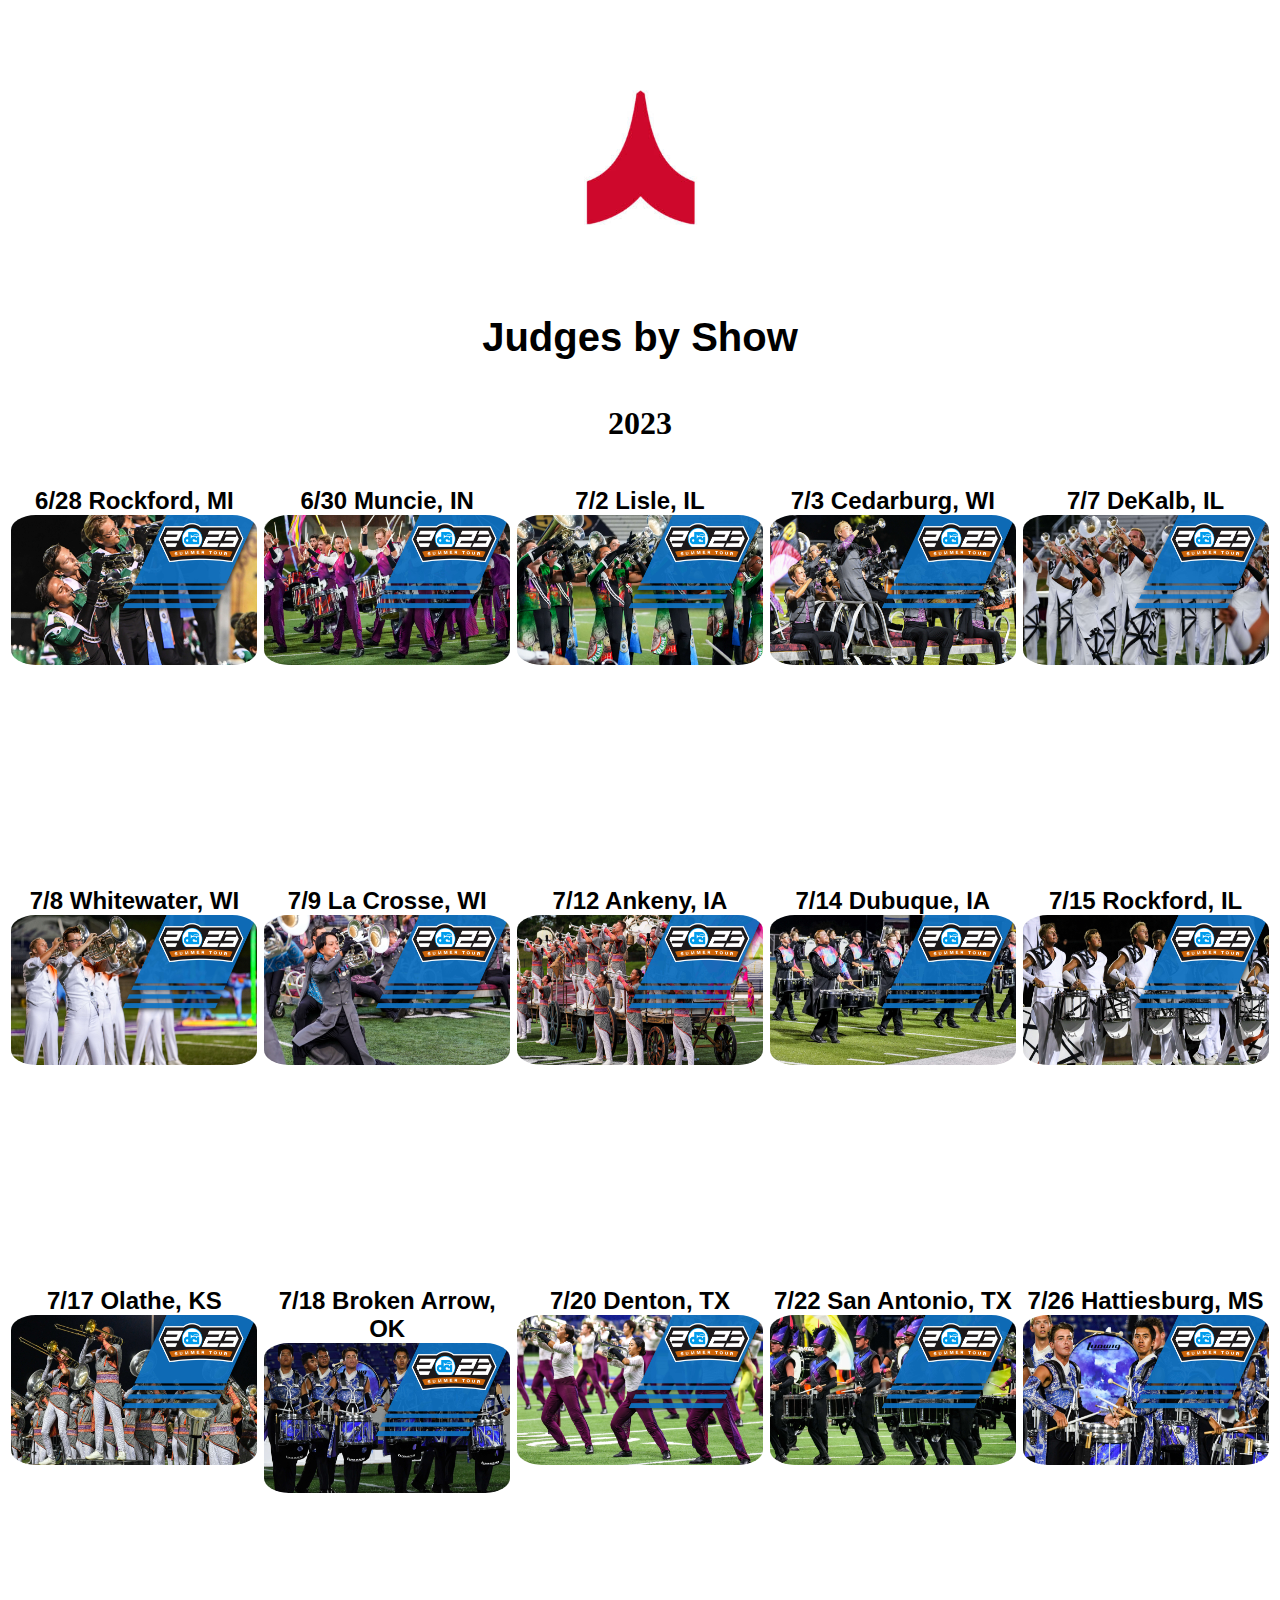
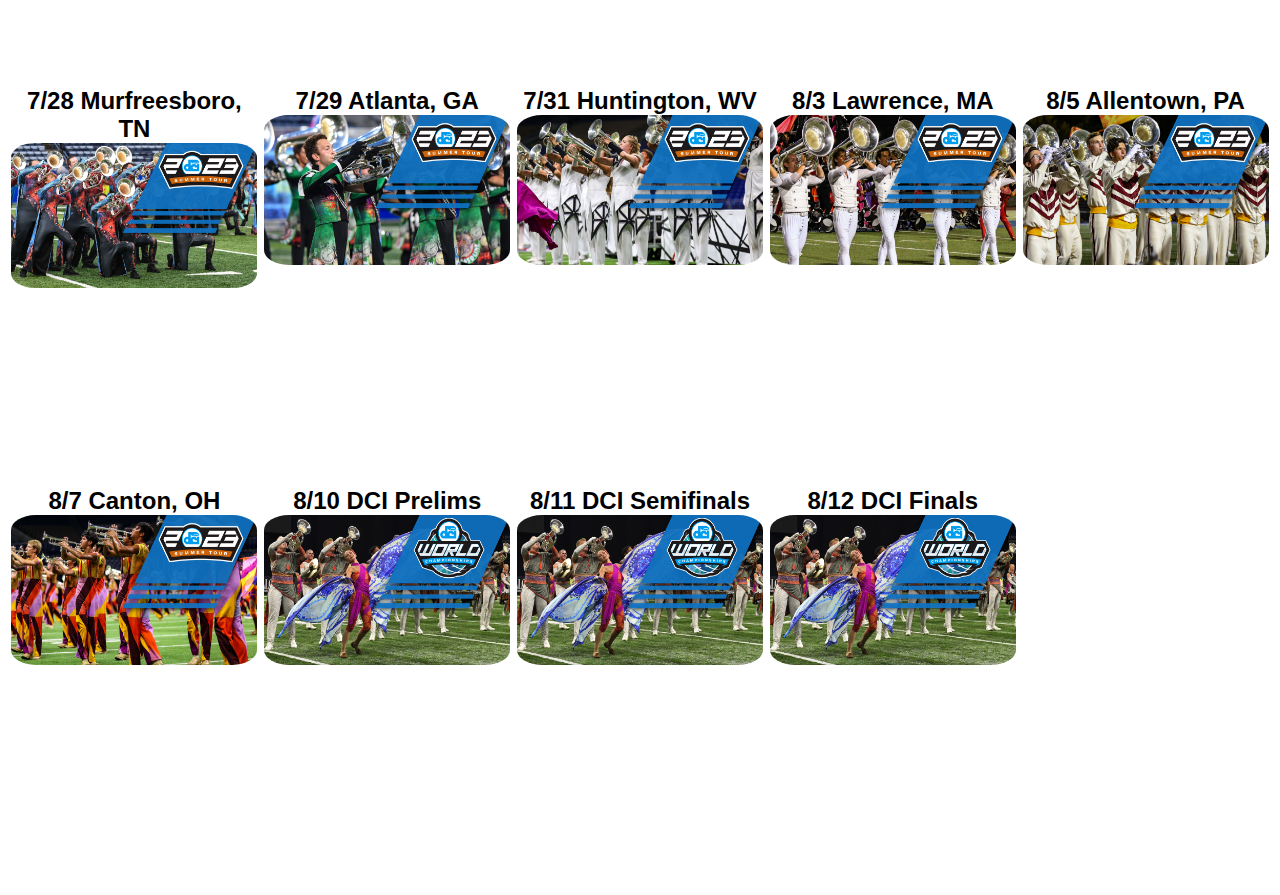
<file: index.html>
<!DOCTYPE html>
<html lang="en">
  <head>
    <meta charset="UTF-8" />
    <meta http-equiv="X-UA-Compatible" content="IE=edge" />
    <meta name="viewport" content="width=device-width, initial-scale=1.0" />
    <link href="style.css" rel="stylesheet" />
    <title>Phantom Regiment 2023 Judges</title>
  </head>
  <body>
    <header>
      <div class="nav-container">
        <nav>
          <div class="top">
            <img class="chevron" src="images/chevron.jpeg" />
          </div>
        </nav>
      </div>
    </header>
    <h1>Judges by Show</h1>
    <h2>2023</h2>
    <div class="shows-container">
      <div class="show">
        <span class="show-location">6/28 Rockford, MI</span
        ><img class="show-image" src="images/show 1.jpeg" />
        <div class="hide">
          <ul>
            <li>
              GE1:
              <div class="tooltip">
                <span class="tooltiptext">
                  <ul>
                    <li class="judge-name">Pursifull, Jack</li>
                    <li class="judge-show">6/28: GE1</li>
                    <li class="judge-show">6/30: GE1</li>
                    <li class="judge-show">7/17: Visual Analysis</li>
                    <li class="judge-show">7/18: Visual Analysis</li>
                  </ul>
                </span>
                <span>Pursifull, Jack</span>
              </div>
            </li>
            <li>
              GE2:
              <div class="tooltip">
                <span class="tooltiptext">
                  <ul>
                    <li class="judge-name">Turner, Ken</li>
                    <li class="judge-show">6/28: GE2</li>
                  </ul>
                </span>
                <span>Turner, Ken</span>
              </div>
            </li>
            <li>
              Visual Proficiency:
              <div class="tooltip">
                <span class="tooltiptext">
                  <ul>
                    <li class="judge-name">Orefice, Juno</li>
                    <li class="judge-show">6/28: Visual Proficiency</li>
                    <li class="judge-show">8/7: Visual Proficiency</li>
                  </ul>
                </span>
                <span>Orefice, Juno</span>
              </div>
            </li>
            <li>
              Visual Analysis:
              <div class="tooltip">
                <span class="tooltiptext">
                  <ul>
                    <li class="judge-name">Kuhn, Blair</li>
                    <li class="judge-show">6/28: Visual Analysis</li>
                    <li class="judge-show">6/30: Visual Analysis</li>
                  </ul>
                </span>
                <span>Kuhn, Blair</span>
              </div>
            </li>
            <li>
              Color Guard:
              <div class="tooltip">
                <span class="tooltiptext">
                  <ul>
                    <li class="judge-name">Landess, Tim</li>
                    <li class="judge-show">6/28: Color Guard</li>
                    <li class="judge-show">6/30: Color Guard</li>
                  </ul>
                </span>
                <span>Landess, Tim</span>
              </div>
            </li>
            <li>
              Music Brass:
              <div class="tooltip">
                <span class="tooltiptext">
                  <ul>
                    <li class="judge-name">Marra, Chris</li>
                    <li class="judge-show">6/28: Music Brass</li>
                  </ul>
                </span>
                <span>Marra, Chris</span>
              </div>
            </li>
            <li>
              Music Analysis:
              <div class="tooltip">
                <span class="tooltiptext">
                  <ul>
                    <li class="judge-name">Kennedy, S. Jay</li>
                    <li class="judge-show">6/28: Music Analysis</li>
                    <li class="judge-show">7/7: Music Analysis</li>
                    <li class="judge-show">8/5: Music Analysis</li>
                    <li class="judge-show">8/12: Music Analysis</li>
                  </ul>
                </span>
                <span>Kennedy, S. Jay</span>
              </div>
            </li>
            <li>
              Music Field Percussion:
              <div class="tooltip">
                <span class="tooltiptext">
                  <ul>
                    <li class="judge-name">Leitzke, Michael</li>
                    <li class="judge-show">6/28: Music Field Percussion</li>
                    <li class="judge-show">7/14: GE2</li>
                    <li class="judge-show">7/28: Music Field Percussion</li>
                  </ul>
                </span>
                <span>Leitzke, Michael</span>
              </div>
            </li>
            <li>Chief Judge: Kennedy, S. Jay</li>
          </ul>
        </div>
      </div>
      <div class="show">
        <span class="show-location">6/30 Muncie, IN</span
        ><img class="show-image" src="images/show 2.jpeg" />
        <div class="hide">
          <ul>
            <li>
              GE1:
              <div class="tooltip">
                <span class="tooltiptext">
                  <ul>
                    <li class="judge-name">Pursifull, Jack</li>
                    <li class="judge-show">6/28: GE1</li>
                    <li class="judge-show">6/30: GE1</li>
                    <li class="judge-show">7/17: Visual Analysis</li>
                    <li class="judge-show">7/18: Visual Analysis</li>
                  </ul>
                </span>
                <span>Pursifull, Jack</span>
              </div>
            </li>
            <li>
              GE2:
              <div class="tooltip">
                <span class="tooltiptext">
                  <ul>
                    <li class="judge-name">Davis, Darrin</li>
                    <li class="judge-show">6/30: GE2</li>
                    <li class="judge-show">7/12: GE2</li>
                    <li class="judge-show">7/15: GE2</li>
                    <li class="judge-show">7/18: Music Analysis</li>
                    <li class="judge-show">8/5: GE2</li>
                    <li class="judge-show">8/12: GE2</li>
                  </ul>
                </span>
                <span>Davis, Darrin</span>
              </div>
            </li>
            <li>
              Visual Proficiency:
              <div class="tooltip">
                <span class="tooltiptext">
                  <ul>
                    <li class="judge-name">Tarr, Michael</li>
                    <li class="judge-show">6/30: Visual Proficiency</li>
                  </ul>
                </span>
                <span>Tarr, Michael</span>
              </div>
            </li>
            <li>
              Visual Analysis:
              <div class="tooltip">
                <span class="tooltiptext">
                  <ul>
                    <li class="judge-name">Kuhn, Blair</li>
                    <li class="judge-show">6/28: Visual Analysis</li>
                    <li class="judge-show">6/30: Visual Analysis</li>
                  </ul>
                </span>
                <span>Kuhn, Blair</span>
              </div>
            </li>
            <li>
              Color Guard:
              <div class="tooltip">
                <span class="tooltiptext">
                  <ul>
                    <li class="judge-name">Landess, Tim</li>
                    <li class="judge-show">6/28: Color Guard</li>
                    <li class="judge-show">6/30: Color Guard</li>
                  </ul>
                </span>
                <span>Landess, Tim</span>
              </div>
            </li>
            <li>
              Music Brass:
              <div class="tooltip">
                <span class="tooltiptext">
                  <ul>
                    <li class="judge-name">Fabrizio, Beth</li>
                    <li class="judge-show">6/30: Music Brass</li>
                    <li class="judge-show">7/2: Music Brass</li>
                    <li class="judge-show">7/3: GE2</li>
                    <li class="judge-show">7/29: Music Brass</li>
                  </ul>
                </span>
                <span>Fabrizio, Beth</span>
              </div>
            </li>
            <li>
              Music Analysis:
              <div class="tooltip">
                <span class="tooltiptext">
                  <ul>
                    <li class="judge-name">Jones, Nola</li>
                    <li class="judge-show">6/30: Music Analysis</li>
                    <li class="judge-show">7/2: GE2</li>
                    <li class="judge-show">7/20: GE2</li>
                    <li class="judge-show">7/29: GE2</li>
                    <li class="judge-show">8/12: GE2</li>
                  </ul>
                </span>
                <span>Jones, Nola</span>
              </div>
            </li>
            <li>
              Music Field Percussion:
              <div class="tooltip">
                <span class="tooltiptext">
                  <ul>
                    <li class="judge-name">Webb, Jay</li>
                    <li class="judge-show">6/30: Music Field Percussion</li>
                    <li class="judge-show">7/18: GE2</li>
                    <li class="judge-show">7/26: GE2</li>
                    <li class="judge-show">7/28: GE2</li>
                    <li class="judge-show">8/11: Music Analysis</li>
                  </ul>
                </span>
                <span>Webb, Jay</span>
              </div>
            </li>
            <li>Chief Judge: Phillips, John</li>
          </ul>
        </div>
      </div>
      <div class="show">
        <span class="show-location">7/2 Lisle, IL</span
        ><img class="show-image" src="images/show 3.jpeg" />
        <div class="hide">
          <ul>
            <li>
              GE1:
              <div class="tooltip">
                <span class="tooltiptext">
                  <ul>
                    <li class="judge-name">Gilley, Jackie</li>
                    <li class="judge-show">7/2: GE1</li>
                    <li class="judge-show">7/3: Visual Proficiency</li>
                    <li class="judge-show">7/12: Color Guard</li>
                  </ul>
                </span>
                <span>Gilley, Jackie</span>
              </div>
            </li>
            <li>
              GE2:
              <div class="tooltip">
                <span class="tooltiptext">
                  <ul>
                    <li class="judge-name">Jones, Nola</li>
                    <li class="judge-show">6/30: Music Analysis</li>
                    <li class="judge-show">7/2: GE2</li>
                    <li class="judge-show">7/20: GE2</li>
                    <li class="judge-show">7/29: GE2</li>
                    <li class="judge-show">8/12: GE2</li>
                  </ul>
                </span>
                <span>Jones, Nola</span>
              </div>
            </li>
            <li>
              Visual Proficiency:
              <div class="tooltip">
                <span class="tooltiptext">
                  <ul>
                    <li class="judge-name">Chumley, Shirl</li>
                    <li class="judge-show">7/2: Visual Proficiency</li>
                    <li class="judge-show">7/3: Visual Analysis</li>
                  </ul>
                </span>
                <span>Chumley, Shirl</span>
              </div>
            </li>
            <li>
              Visual Analysis:
              <div class="tooltip">
                <span class="tooltiptext">
                  <ul>
                    <li class="judge-name">Torchia, Deborah</li>
                    <li class="judge-show">7/2: Visual Analysis</li>
                    <li class="judge-show">7/3: GE1</li>
                    <li class="judge-show">8/3: Visual Analysis</li>
                  </ul>
                </span>
                <span>Torchia, Deborah</span>
              </div>
            </li>
            <li>
              Color Guard:
              <div class="tooltip">
                <span class="tooltiptext">
                  <ul>
                    <li class="judge-name">Kuhn, Kim</li>
                    <li class="judge-show">7/2: Color Guard</li>
                    <li class="judge-show">7/3: Color Guard</li>
                  </ul>
                </span>
                <span>Kuhn, Kim</span>
              </div>
            </li>
            <li>
              Music Brass:
              <div class="tooltip">
                <span class="tooltiptext">
                  <ul>
                    <li class="judge-name">Fabrizio, Beth</li>
                    <li class="judge-show">6/30: Music Brass</li>
                    <li class="judge-show">7/2: Music Brass</li>
                    <li class="judge-show">7/3: GE2</li>
                    <li class="judge-show">7/29: Music Brass</li>
                  </ul>
                </span>
                <span>Fabrizio, Beth</span>
              </div>
            </li>
            <li>
              Music Analysis:
              <div class="tooltip">
                <span class="tooltiptext">
                  <ul>
                    <li class="judge-name">Rhodes, Jodie</li>
                    <li class="judge-show">7/2: Music Analysis</li>
                    <li class="judge-show">7/3: Music Analysis</li>
                    <li class="judge-show">8/5: GE2</li>
                    <li class="judge-show">8/10: GE2</li>
                  </ul>
                </span>
                <span>Rhodes, Jodie</span>
              </div>
            </li>
            <li>
              Music Field Percussion:
              <div class="tooltip">
                <span class="tooltiptext">
                  <ul>
                    <li class="judge-name">Davila, Julie</li>
                    <li class="judge-show">7/2: Music Field Percussion</li>
                    <li class="judge-show">7/15: Music Field Percussion</li>
                    <li class="judge-show">8/5: Music Field Percussion</li>
                    <li class="judge-show">8/12: Music Field Percussion</li>
                  </ul>
                </span>
                <span>Davila, Julie</span>
              </div>
            </li>
            <li>Chief Judge: Torchia, Deborah</li>
          </ul>
        </div>
      </div>
      <div class="show">
        <span class="show-location">7/3 Cedarburg, WI</span
        ><img class="show-image" src="images/show 4.jpeg" />
        <div class="hide">
          <ul>
            <li>
              GE1:
              <div class="tooltip">
                <span class="tooltiptext">
                  <ul>
                    <li class="judge-name">Torchia, Deborah</li>
                    <li class="judge-show">7/2: Visual Analysis</li>
                    <li class="judge-show">7/3: GE1</li>
                    <li class="judge-show">8/3: Visual Analysis</li>
                  </ul>
                </span>
                <span>Torchia, Deborah</span>
              </div>
            </li>
            <li>
              GE2:
              <div class="tooltip">
                <span class="tooltiptext">
                  <ul>
                    <li class="judge-name">Fabrizio, Beth</li>
                    <li class="judge-show">6/30: Music Brass</li>
                    <li class="judge-show">7/2: Music Brass</li>
                    <li class="judge-show">7/3: GE2</li>
                    <li class="judge-show">7/29: Music Brass</li>
                  </ul>
                </span>
                <span>Fabrizio, Beth</span>
              </div>
            </li>
            <li>
              Visual Proficiency:
              <div class="tooltip">
                <span class="tooltiptext">
                  <ul>
                    <li class="judge-name">Gilley, Jackie</li>
                    <li class="judge-show">7/2: GE1</li>
                    <li class="judge-show">7/3: Visual Proficiency</li>
                    <li class="judge-show">7/12: Color Guard</li>
                  </ul>
                </span>
                <span>Gilley, Jackie</span>
              </div>
            </li>
            <li>
              Visual Analysis:
              <div class="tooltip">
                <span class="tooltiptext">
                  <ul>
                    <li class="judge-name">Chumley, Shirl</li>
                    <li class="judge-show">7/2: Visual Proficiency</li>
                    <li class="judge-show">7/3: Visual Analysis</li>
                  </ul>
                </span>
                <span>Chumley, Shirl</span>
              </div>
            </li>
            <li>
              Color Guard:
              <div class="tooltip">
                <span class="tooltiptext">
                  <ul>
                    <li class="judge-name">Kuhn, Kim</li>
                    <li class="judge-show">7/2: Color Guard</li>
                    <li class="judge-show">7/3: Color Guard</li>
                  </ul>
                </span>
                <span>Kuhn, Kim</span>
              </div>
            </li>
            <li>
              Music Brass:
              <div class="tooltip">
                <span class="tooltiptext">
                  <ul>
                    <li class="judge-name">Ambruster, Chad</li>
                    <li class="judge-show">7/3: Music Brass</li>
                    <li class="judge-show">7/8: Music Analysis</li>
                    <li class="judge-show">7/9: Music Brass</li>
                    <li class="judge-show">7/28: Music Analysis</li>
                  </ul>
                </span>
                <span>Ambruster, Chad</span>
              </div>
            </li>
            <li>
              Music Analysis:
              <div class="tooltip">
                <span class="tooltiptext">
                  <ul>
                    <li class="judge-name">Rhodes, Jodie</li>
                    <li class="judge-show">7/2: Music Analysis</li>
                    <li class="judge-show">7/3: Music Analysis</li>
                    <li class="judge-show">8/5: GE2</li>
                    <li class="judge-show">8/10: GE2</li>
                  </ul>
                </span>
                <span>Rhodes, Jodie</span>
              </div>
            </li>
            <li>
              Music Field Percussion:
              <div class="tooltip">
                <span class="tooltiptext">
                  <ul>
                    <li class="judge-name">Hall, Troy</li>
                    <li class="judge-show">7/3: Music Field Percussion</li>
                    <li class="judge-show">7/26: Music Field Percussion</li>
                  </ul>
                </span>
                <span>Hall, Troy</span>
              </div>
            </li>
            <li>Chief Judge: Torchia, Deborah</li>
          </ul>
        </div>
      </div>
      <div class="show">
        <span class="show-location">7/7 DeKalb, IL</span
        ><img class="show-image" src="images/show 5.jpeg" />
        <div class="hide">
          <ul>
            <li>
              GE1:
              <div class="tooltip">
                <span class="tooltiptext">
                  <ul>
                    <li class="judge-name">Thompson, Michael</li>
                    <li class="judge-show">7/7: GE1</li>
                    <li class="judge-show">7/8: Color Guard</li>
                    <li class="judge-show">7/9: Color Guard</li>
                  </ul>
                </span>
                <span>Thompson, Michael</span>
              </div>
            </li>
            <li>
              GE2:
              <div class="tooltip">
                <span class="tooltiptext">
                  <ul>
                    <li class="judge-name">McGahey, Mark</li>
                    <li class="judge-show">7/7: GE2</li>
                    <li class="judge-show">7/22: GE2</li>
                    <li class="judge-show">8/11: GE2</li>
                  </ul>
                </span>
                <span>McGahey, Mark</span>
              </div>
            </li>
            <li>
              Visual Proficiency:
              <div class="tooltip">
                <span class="tooltiptext">
                  <ul>
                    <li class="judge-name">Moss, Christopher</li>
                    <li class="judge-show">7/7: Visual Proficiency</li>
                    <li class="judge-show">7/8: Visual Analysis</li>
                    <li class="judge-show">7/9: GE1</li>
                    <li class="judge-show">7/12: Visual Analysis</li>
                  </ul>
                </span>
                <span>Moss, Christopher</span>
              </div>
            </li>
            <li>
              Visual Analysis:
              <div class="tooltip">
                <span class="tooltiptext">
                  <ul>
                    <li class="judge-name">Adamo, Sal</li>
                    <li class="judge-show">7/7: Visual Analysis</li>
                    <li class="judge-show">7/8: Visual Proficiency</li>
                    <li class="judge-show">7/9: Visual Analysis</li>
                    <li class="judge-show">7/12: Visual Proficiency</li>
                  </ul>
                </span>
                <span>Adamo, Sal</span>
              </div>
            </li>
            <li>
              Color Guard:
              <div class="tooltip">
                <span class="tooltiptext">
                  <ul>
                    <li class="judge-name">Jenkins, Ira</li>
                    <li class="judge-show">7/7: Color Guard</li>
                    <li class="judge-show">7/8: GE1</li>
                  </ul>
                </span>
                <span>Jenkins, Ira</span>
              </div>
            </li>
            <li>
              Music Brass:
              <div class="tooltip">
                <span class="tooltiptext">
                  <ul>
                    <li class="judge-name">Harper, Jeff</li>
                    <li class="judge-show">7/7: Music Brass</li>
                    <li class="judge-show">7/29: Music Analysis</li>
                    <li class="judge-show">8/11: Music Analysis</li>
                  </ul>
                </span>
                <span>Harper, Jeff</span>
              </div>
            </li>
            <li>
              Music Analysis:
              <div class="tooltip">
                <span class="tooltiptext">
                  <ul>
                    <li class="judge-name">Kennedy, S. Jay</li>
                    <li class="judge-show">6/28: Music Analysis</li>
                    <li class="judge-show">7/7: Music Analysis</li>
                    <li class="judge-show">8/5: Music Analysis</li>
                    <li class="judge-show">8/12: Music Analysis</li>
                  </ul>
                </span>
                <span>Kennedy, S. Jay</span>
              </div>
            </li>
            <li>
              Music Field Percussion:
              <div class="tooltip">
                <span class="tooltiptext">
                  <ul>
                    <li class="judge-name">Brooks, Jeff</li>
                    <li class="judge-show">7/7: Music Field Percussion</li>
                    <li class="judge-show">7/22: Music Field Percussion</li>
                    <li class="judge-show">8/10: Music Field Percussion</li>
                  </ul>
                </span>
                <span>Brooks, Jeff</span>
              </div>
            </li>
            <li>Chief Judge: Kennedy, S. Jay</li>
          </ul>
        </div>
      </div>
      <div class="show">
        <span class="show-location">7/8 Whitewater, WI</span
        ><img class="show-image" src="images/show 6.jpeg" />
        <div class="hide">
          <ul>
            <li>
              GE1:
              <div class="tooltip">
                <span class="tooltiptext">
                  <ul>
                    <li class="judge-name">Jenkins, Ira</li>
                    <li class="judge-show">7/7: Color Guard</li>
                    <li class="judge-show">7/8: GE1</li>
                  </ul>
                </span>
                <span>Jenkins, Ira</span>
              </div>
            </li>
            <li>
              GE2:
              <div class="tooltip">
                <span class="tooltiptext">
                  <ul>
                    <li class="judge-name">Fox, Todd</li>
                    <li class="judge-show">7/8: GE2</li>
                    <li class="judge-show">7/9: Music Field Percussion</li>
                    <li class="judge-show">7/31: Music Field Percussion</li>
                  </ul>
                </span>
                <span>Fox, Todd</span>
              </div>
            </li>
            <li>
              Visual Proficiency:
              <div class="tooltip">
                <span class="tooltiptext">
                  <ul>
                    <li class="judge-name">Adamo, Sal</li>
                    <li class="judge-show">7/7: Visual Analysis</li>
                    <li class="judge-show">7/8: Visual Proficiency</li>
                    <li class="judge-show">7/9: Visual Analysis</li>
                    <li class="judge-show">7/12: Visual Proficiency</li>
                  </ul>
                </span>
                <span>Adamo, Sal</span>
              </div>
            </li>
            <li>
              Visual Analysis:
              <div class="tooltip">
                <span class="tooltiptext">
                  <ul>
                    <li class="judge-name">Moss, Christopher</li>
                    <li class="judge-show">7/7: Visual Proficiency</li>
                    <li class="judge-show">7/8: Visual Analysis</li>
                    <li class="judge-show">7/9: GE1</li>
                    <li class="judge-show">7/12: Visual Analysis</li>
                  </ul>
                </span>
                <span>Moss, Christopher</span>
              </div>
            </li>
            <li>
              Color Guard:
              <div class="tooltip">
                <span class="tooltiptext">
                  <ul>
                    <li class="judge-name">Thompson, Michael</li>
                    <li class="judge-show">7/7: GE1</li>
                    <li class="judge-show">7/8: Color Guard</li>
                    <li class="judge-show">7/9: Color Guard</li>
                  </ul>
                </span>
                <span>Thompson, Michael</span>
              </div>
            </li>
            <li>
              Music Brass:
              <div class="tooltip">
                <span class="tooltiptext">
                  <ul>
                    <li class="judge-name">Thomas, Durand</li>
                    <li class="judge-show">7/8: Music Brass</li>
                    <li class="judge-show">7/9: GE2</li>
                  </ul>
                </span>
                <span>Thomas, Durand</span>
              </div>
            </li>
            <li>
              Music Analysis:
              <div class="tooltip">
                <span class="tooltiptext">
                  <ul>
                    <li class="judge-name">Ambruster, Chad</li>
                    <li class="judge-show">7/3: Music Brass</li>
                    <li class="judge-show">7/8: Music Analysis</li>
                    <li class="judge-show">7/9: Music Brass</li>
                    <li class="judge-show">7/28: Music Analysis</li>
                  </ul>
                </span>
                <span>Ambruster, Chad</span>
              </div>
            </li>
            <li>
              Music Field Percussion:
              <div class="tooltip">
                <span class="tooltiptext">
                  <ul>
                    <li class="judge-name">Mengel, Tim</li>
                    <li class="judge-show">7/8: Music Field Percussion</li>
                    <li class="judge-show">7/9: Music Analysis</li>
                  </ul>
                </span>
                <span>Mengel, Tim</span>
              </div>
            </li>
            <li>Chief Judge: Adamo, Sal</li>
          </ul>
        </div>
      </div>
      <div class="show">
        <span class="show-location">7/9 La Crosse, WI</span
        ><img class="show-image" src="images/show 7.jpeg" />
        <div class="hide">
          <ul>
            <li>
              GE1:
              <div class="tooltip">
                <span class="tooltiptext">
                  <ul>
                    <li class="judge-name">Moss, Christopher</li>
                    <li class="judge-show">7/7: Visual Proficiency</li>
                    <li class="judge-show">7/8: Visual Analysis</li>
                    <li class="judge-show">7/9: GE1</li>
                    <li class="judge-show">7/12: Visual Analysis</li>
                  </ul>
                </span>
                <span>Moss, Christopher</span>
              </div>
            </li>
            <li>
              GE2:
              <div class="tooltip">
                <span class="tooltiptext">
                  <ul>
                    <li class="judge-name">Thomas, Durand</li>
                    <li class="judge-show">7/8: Music Brass</li>
                    <li class="judge-show">7/9: GE2</li>
                  </ul>
                </span>
                <span>Thomas, Durand</span>
              </div>
            </li>
            <li>
              Visual Proficiency:
              <div class="tooltip">
                <span class="tooltiptext">
                  <ul>
                    <li class="judge-name">Church, Chris</li>
                    <li class="judge-show">7/9: Visual Proficiency</li>
                  </ul>
                </span>
                <span>Church, Chris</span>
              </div>
            </li>
            <li>
              Visual Analysis:
              <div class="tooltip">
                <span class="tooltiptext">
                  <ul>
                    <li class="judge-name">Adamo, Sal</li>
                    <li class="judge-show">7/7: Visual Analysis</li>
                    <li class="judge-show">7/8: Visual Proficiency</li>
                    <li class="judge-show">7/9: Visual Analysis</li>
                    <li class="judge-show">7/12: Visual Proficiency</li>
                  </ul>
                </span>
                <span>Adamo, Sal</span>
              </div>
            </li>
            <li>
              Color Guard:
              <div class="tooltip">
                <span class="tooltiptext">
                  <ul>
                    <li class="judge-name">Thompson, Michael</li>
                    <li class="judge-show">7/7: GE1</li>
                    <li class="judge-show">7/8: Color Guard</li>
                    <li class="judge-show">7/9: Color Guard</li>
                  </ul>
                </span>
                <span>Thompson, Michael</span>
              </div>
            </li>
            <li>
              Music Brass:
              <div class="tooltip">
                <span class="tooltiptext">
                  <ul>
                    <li class="judge-name">Ambruster, Chad</li>
                    <li class="judge-show">7/3: Music Brass</li>
                    <li class="judge-show">7/8: Music Analysis</li>
                    <li class="judge-show">7/9: Music Brass</li>
                    <li class="judge-show">7/28: Music Analysis</li>
                  </ul>
                </span>
                <span>Ambruster, Chad</span>
              </div>
            </li>
            <li>
              Music Analysis:
              <div class="tooltip">
                <span class="tooltiptext">
                  <ul>
                    <li class="judge-name">Mengel, Tim</li>
                    <li class="judge-show">7/8: Music Field Percussion</li>
                    <li class="judge-show">7/9: Music Analysis</li>
                  </ul>
                </span>
                <span>Mengel, Tim</span>
              </div>
            </li>
            <li>
              Music Field Percussion:
              <div class="tooltip">
                <span class="tooltiptext">
                  <ul>
                    <li class="judge-name">Fox, Todd</li>
                    <li class="judge-show">7/8: GE2</li>
                    <li class="judge-show">7/9: Music Field Percussion</li>
                    <li class="judge-show">7/31: Music Field Percussion</li>
                  </ul>
                </span>
                <span>Fox, Todd</span>
              </div>
            </li>
            <li>Chief Judge: Moss, Christopher</li>
          </ul>
        </div>
      </div>
      <div class="show">
        <span class="show-location">7/12 Ankeny, IA</span
        ><img class="show-image" src="images/show 8.jpeg" />
        <div class="hide">
          <ul>
            <li>
              GE1:
              <div class="tooltip">
                <span class="tooltiptext">
                  <ul>
                    <li class="judge-name">Slaughter, Tom</li>
                    <li class="judge-show">7/12: GE1</li>
                    <li class="judge-show">8/5: Visual Analysis</li>
                    <li class="judge-show">8/12: Visual Analysis</li>
                  </ul>
                </span>
                <span>Slaughter, Tom</span>
              </div>
            </li>
            <li>
              GE2:
              <div class="tooltip">
                <span class="tooltiptext">
                  <ul>
                    <li class="judge-name">Davis, Darrin</li>
                    <li class="judge-show">6/30: GE2</li>
                    <li class="judge-show">7/12: GE2</li>
                    <li class="judge-show">7/15: GE2</li>
                    <li class="judge-show">7/18: Music Analysis</li>
                    <li class="judge-show">8/5: GE2</li>
                    <li class="judge-show">8/12: GE2</li>
                  </ul>
                </span>
                <span>Davis, Darrin</span>
              </div>
            </li>
            <li>
              Visual Proficiency:
              <div class="tooltip">
                <span class="tooltiptext">
                  <ul>
                    <li class="judge-name">Adamo, Sal</li>
                    <li class="judge-show">7/7: Visual Analysis</li>
                    <li class="judge-show">7/8: Visual Proficiency</li>
                    <li class="judge-show">7/9: Visual Analysis</li>
                    <li class="judge-show">7/12: Visual Proficiency</li>
                  </ul>
                </span>
                <span>Adamo, Sal</span>
              </div>
            </li>
            <li>
              Visual Analysis:
              <div class="tooltip">
                <span class="tooltiptext">
                  <ul>
                    <li class="judge-name">Moss, Christopher</li>
                    <li class="judge-show">7/7: Visual Proficiency</li>
                    <li class="judge-show">7/8: Visual Analysis</li>
                    <li class="judge-show">7/9: GE1</li>
                    <li class="judge-show">7/12: Visual Analysis</li>
                  </ul>
                </span>
                <span>Moss, Christopher</span>
              </div>
            </li>
            <li>
              Color Guard:
              <div class="tooltip">
                <span class="tooltiptext">
                  <ul>
                    <li class="judge-name">Gilley, Jackie</li>
                    <li class="judge-show">7/2: GE1</li>
                    <li class="judge-show">7/3: Visual Proficiency</li>
                    <li class="judge-show">7/12: Color Guard</li>
                  </ul>
                </span>
                <span>Gilley, Jackie</span>
              </div>
            </li>
            <li>
              Music Brass:
              <div class="tooltip">
                <span class="tooltiptext">
                  <ul>
                    <li class="judge-name">Denton, Joel</li>
                    <li class="judge-show">7/12: Music Brass</li>
                  </ul>
                </span>
                <span>Denton, Joel</span>
              </div>
            </li>
            <li>
              Music Analysis:
              <div class="tooltip">
                <span class="tooltiptext">
                  <ul>
                    <li class="judge-name">Orser, David</li>
                    <li class="judge-show">7/12: Music Analysis</li>
                    <li class="judge-show">8/3: Music Brass</li>
                  </ul>
                </span>
                <span>Orser, David</span>
              </div>
            </li>
            <li>
              Music Field Percussion:
              <div class="tooltip">
                <span class="tooltiptext">
                  <ul>
                    <li class="judge-name">Dempsey, Tyler</li>
                    <li class="judge-show">7/12: Music Field Percussion</li>
                  </ul>
                </span>
                <span>Dempsey, Tyler</span>
              </div>
            </li>
            <li>Chief Judge: Gilley, Jackie</li>
          </ul>
        </div>
      </div>
      <div class="show">
        <span class="show-location">7/14 Dubuque, IA</span
        ><img class="show-image" src="images/show 9.jpeg" />
        <div class="hide">
          <ul>
            <li>
              GE1:
              <div class="tooltip">
                <span class="tooltiptext">
                  <ul>
                    <li class="judge-name">McCourt, Meghan</li>
                    <li class="judge-show">7/14: GE1</li>
                    <li class="judge-show">7/15: Color Guard</li>
                  </ul>
                </span>
                <span>McCourt, Meghan</span>
              </div>
            </li>
            <li>
              GE2:
              <div class="tooltip">
                <span class="tooltiptext">
                  <ul>
                    <li class="judge-name">Leitzke, Michael</li>
                    <li class="judge-show">6/28: Music Field Percussion</li>
                    <li class="judge-show">7/14: GE2</li>
                    <li class="judge-show">7/28: Music Field Percussion</li>
                  </ul>
                </span>
                <span>Leitzke, Michael</span>
              </div>
            </li>
            <li>
              Visual Proficiency:
              <div class="tooltip">
                <span class="tooltiptext">
                  <ul>
                    <li class="judge-name">Llacer, Greg</li>
                    <li class="judge-show">7/14: Visual Proficiency</li>
                    <li class="judge-show">7/15: Visual Analysis</li>
                    <li class="judge-show">7/20: GE1</li>
                    <li class="judge-show">7/22: GE1</li>
                    <li class="judge-show">8/11: GE1</li>
                  </ul>
                </span>
                <span>Llacer, Greg</span>
              </div>
            </li>
            <li>
              Visual Analysis:
              <div class="tooltip">
                <span class="tooltiptext">
                  <ul>
                    <li class="judge-name">Dillon, Christine</li>
                    <li class="judge-show">7/14: Visual Analysis</li>
                    <li class="judge-show">7/15: GE1</li>
                  </ul>
                </span>
                <span>Dillon, Christine</span>
              </div>
            </li>
            <li>
              Color Guard:
              <div class="tooltip">
                <span class="tooltiptext">
                  <ul>
                    <li class="judge-name">Nguyen, Hieu</li>
                    <li class="judge-show">7/14: Color Guard</li>
                    <li class="judge-show">7/15: Visual Proficiency</li>
                    <li class="judge-show">7/29: Color Guard</li>
                    <li class="judge-show">8/3: Visual Proficiency</li>
                    <li class="judge-show">8/10: Visual Proficiency</li>
                  </ul>
                </span>
                <span>Nguyen, Hieu</span>
              </div>
            </li>
            <li>
              Music Brass:
              <div class="tooltip">
                <span class="tooltiptext">
                  <ul>
                    <li class="judge-name">Mills, Jeff</li>
                    <li class="judge-show">7/14: Music Brass</li>
                  </ul>
                </span>
                <span>Mills, Jeff</span>
              </div>
            </li>
            <li>
              Music Analysis:
              <div class="tooltip">
                <span class="tooltiptext">
                  <ul>
                    <li class="judge-name">Dillon, Wayne</li>
                    <li class="judge-show">7/14: Music Analysis</li>
                  </ul>
                </span>
                <span>Dillon, Wayne</span>
              </div>
            </li>
            <li>
              Music Field Percussion:
              <div class="tooltip">
                <span class="tooltiptext">
                  <ul>
                    <li class="judge-name">Carbone, David</li>
                    <li class="judge-show">7/14: Music Field Percussion</li>
                    <li class="judge-show">7/20: Music Analysis</li>
                    <li class="judge-show">7/22: GE2</li>
                    <li class="judge-show">8/10: GE2</li>
                  </ul>
                </span>
                <span>Carbone, David</span>
              </div>
            </li>
            <li>Chief Judge: Dillon, Wayne</li>
          </ul>
        </div>
      </div>
      <div class="show">
        <span class="show-location">7/15 Rockford, IL</span
        ><img class="show-image" src="images/show 10.jpeg" />
        <div class="hide">
          <ul>
            <li>
              GE1:
              <div class="tooltip">
                <span class="tooltiptext">
                  <ul>
                    <li class="judge-name">Dillon, Christine</li>
                    <li class="judge-show">7/14: Visual Analysis</li>
                    <li class="judge-show">7/15: GE1</li>
                  </ul>
                </span>
                <span>Dillon, Christine</span>
              </div>
            </li>
            <li>
              GE2:
              <div class="tooltip">
                <span class="tooltiptext">
                  <ul>
                    <li class="judge-name">Davis, Darrin</li>
                    <li class="judge-show">6/30: GE2</li>
                    <li class="judge-show">7/12: GE2</li>
                    <li class="judge-show">7/15: GE2</li>
                    <li class="judge-show">7/18: Music Analysis</li>
                    <li class="judge-show">8/5: GE2</li>
                    <li class="judge-show">8/12: GE2</li>
                  </ul>
                </span>
                <span>Davis, Darrin</span>
              </div>
            </li>
            <li>
              Visual Proficiency:
              <div class="tooltip">
                <span class="tooltiptext">
                  <ul>
                    <li class="judge-name">Nguyen, Hieu</li>
                    <li class="judge-show">7/14: Color Guard</li>
                    <li class="judge-show">7/15: Visual Proficiency</li>
                    <li class="judge-show">7/29: Color Guard</li>
                    <li class="judge-show">8/3: Visual Proficiency</li>
                    <li class="judge-show">8/10: Visual Proficiency</li>
                  </ul>
                </span>
                <span>Nguyen, Hieu</span>
              </div>
            </li>
            <li>
              Visual Analysis:
              <div class="tooltip">
                <span class="tooltiptext">
                  <ul>
                    <li class="judge-name">Llacer, Greg</li>
                    <li class="judge-show">7/14: Visual Proficiency</li>
                    <li class="judge-show">7/15: Visual Analysis</li>
                    <li class="judge-show">7/20: GE1</li>
                    <li class="judge-show">7/22: GE1</li>
                    <li class="judge-show">8/11: GE1</li>
                  </ul>
                </span>
                <span>Llacer, Greg</span>
              </div>
            </li>
            <li>
              Color Guard:
              <div class="tooltip">
                <span class="tooltiptext">
                  <ul>
                    <li class="judge-name">McCourt, Meghan</li>
                    <li class="judge-show">7/14: GE1</li>
                    <li class="judge-show">7/15: Color Guard</li>
                  </ul>
                </span>
                <span>McCourt, Meghan</span>
              </div>
            </li>
            <li>
              Music Brass:
              <div class="tooltip">
                <span class="tooltiptext">
                  <ul>
                    <li class="judge-name">Crisp, Bryan</li>
                    <li class="judge-show">7/15: Music Brass</li>
                    <li class="judge-show">7/17: Music Brass</li>
                    <li class="judge-show">7/28: Music Brass</li>
                    <li class="judge-show">8/10: Music Brass</li>
                  </ul>
                </span>
                <span>Crisp, Bryan</span>
              </div>
            </li>
            <li>
              Music Analysis:
              <div class="tooltip">
                <span class="tooltiptext">
                  <ul>
                    <li class="judge-name">Young, Kyle</li>
                    <li class="judge-show">7/15: Music Analysis</li>
                    <li class="judge-show">7/22: Music Analysis</li>
                    <li class="judge-show">8/7: Music Brass</li>
                    <li class="judge-show">8/12: Music Analysis</li>
                  </ul>
                </span>
                <span>Young, Kyle</span>
              </div>
            </li>
            <li>
              Music Field Percussion:
              <div class="tooltip">
                <span class="tooltiptext">
                  <ul>
                    <li class="judge-name">Davila, Julie</li>
                    <li class="judge-show">7/2: Music Field Percussion</li>
                    <li class="judge-show">7/15: Music Field Percussion</li>
                    <li class="judge-show">8/5: Music Field Percussion</li>
                    <li class="judge-show">8/12: Music Field Percussion</li>
                  </ul>
                </span>
                <span>Davila, Julie</span>
              </div>
            </li>
            <li>Chief Judge: Davis, Darrin</li>
          </ul>
        </div>
      </div>
      <div class="show">
        <span class="show-location">7/17 Olathe, KS</span
        ><img class="show-image" src="images/show 11.jpeg" />
        <div class="hide">
          <ul>
            <li>
              GE1:
              <div class="tooltip">
                <span class="tooltiptext">
                  <ul>
                    <li class="judge-name">Costanza, Curtis</li>
                    <li class="judge-show">7/17: GE1</li>
                    <li class="judge-show">7/18: GE1</li>
                    <li class="judge-show">7/26: Visual Analysis</li>
                  </ul>
                </span>
                <span>Costanza, Curtis</span>
              </div>
            </li>
            <li>
              GE2:
              <div class="tooltip">
                <span class="tooltiptext">
                  <ul>
                    <li class="judge-name">Griffin, Martin</li>
                    <li class="judge-show">7/17: GE2</li>
                    <li class="judge-show">7/18: Music Field Percussion</li>
                  </ul>
                </span>
                <span>Griffin, Martin</span>
              </div>
            </li>
            <li>
              Visual Proficiency:
              <div class="tooltip">
                <span class="tooltiptext">
                  <ul>
                    <li class="judge-name">Nelson, Carl</li>
                    <li class="judge-show">7/17: Visual Proficiency</li>
                    <li class="judge-show">7/18: Visual Proficiency</li>
                    <li class="judge-show">7/20: Visual Proficiency</li>
                  </ul>
                </span>
                <span>Nelson, Carl</span>
              </div>
            </li>
            <li>
              Visual Analysis:
              <div class="tooltip">
                <span class="tooltiptext">
                  <ul>
                    <li class="judge-name">Pursifull, Jack</li>
                    <li class="judge-show">6/28: GE1</li>
                    <li class="judge-show">6/30: GE1</li>
                    <li class="judge-show">7/17: Visual Analysis</li>
                    <li class="judge-show">7/18: Visual Analysis</li>
                  </ul>
                </span>
                <span>Pursifull, Jack</span>
              </div>
            </li>
            <li>
              Color Guard:
              <div class="tooltip">
                <span class="tooltiptext">
                  <ul>
                    <li class="judge-name">Turner, Michael</li>
                    <li class="judge-show">7/17: Color Guard</li>
                    <li class="judge-show">7/18: Color Guard</li>
                    <li class="judge-show">8/5: Visual Proficiency</li>
                    <li class="judge-show">8/11: Visual Proficiency</li>
                  </ul>
                </span>
                <span>Turner, Michael</span>
              </div>
            </li>
            <li>
              Music Brass:
              <div class="tooltip">
                <span class="tooltiptext">
                  <ul>
                    <li class="judge-name">Crisp, Bryan</li>
                    <li class="judge-show">7/15: Music Brass</li>
                    <li class="judge-show">7/17: Music Brass</li>
                    <li class="judge-show">7/28: Music Brass</li>
                    <li class="judge-show">8/10: Music Brass</li>
                  </ul>
                </span>
                <span>Crisp, Bryan</span>
              </div>
            </li>
            <li>
              Music Analysis:
              <div class="tooltip">
                <span class="tooltiptext">
                  <ul>
                    <li class="judge-name">Weirich, Kyle</li>
                    <li class="judge-show">7/17: Music Analysis</li>
                  </ul>
                </span>
                <span>Weirich, Kyle</span>
              </div>
            </li>
            <li>
              Music Field Percussion:
              <div class="tooltip">
                <span class="tooltiptext">
                  <ul>
                    <li class="judge-name">Kristensen, Allan</li>
                    <li class="judge-show">7/17: Music Field Percussion</li>
                  </ul>
                </span>
                <span>Kristensen, Allan</span>
              </div>
            </li>
            <li>Chief Judge: Kristensen, Allan</li>
          </ul>
        </div>
      </div>
      <div class="show">
        <span class="show-location">7/18 Broken Arrow, OK</span
        ><img class="show-image" src="images/show 12.jpeg" />
        <div class="hide">
          <ul>
            <li>
              GE1:
              <div class="tooltip">
                <span class="tooltiptext">
                  <ul>
                    <li class="judge-name">Costanza, Curtis</li>
                    <li class="judge-show">7/17: GE1</li>
                    <li class="judge-show">7/18: GE1</li>
                    <li class="judge-show">7/26: Visual Analysis</li>
                  </ul>
                </span>
                <span>Costanza, Curtis</span>
              </div>
            </li>
            <li>
              GE2:
              <div class="tooltip">
                <span class="tooltiptext">
                  <ul>
                    <li class="judge-name">Webb, Jay</li>
                    <li class="judge-show">6/30: Music Field Percussion</li>
                    <li class="judge-show">7/18: GE2</li>
                    <li class="judge-show">7/26: GE2</li>
                    <li class="judge-show">7/28: GE2</li>
                    <li class="judge-show">8/11: Music Analysis</li>
                  </ul>
                </span>
                <span>Webb, Jay</span>
              </div>
            </li>
            <li>
              Visual Proficiency:
              <div class="tooltip">
                <span class="tooltiptext">
                  <ul>
                    <li class="judge-name">Nelson, Carl</li>
                    <li class="judge-show">7/17: Visual Proficiency</li>
                    <li class="judge-show">7/18: Visual Proficiency</li>
                    <li class="judge-show">7/20: Visual Proficiency</li>
                  </ul>
                </span>
                <span>Nelson, Carl</span>
              </div>
            </li>
            <li>
              Visual Analysis:
              <div class="tooltip">
                <span class="tooltiptext">
                  <ul>
                    <li class="judge-name">Pursifull, Jack</li>
                    <li class="judge-show">6/28: GE1</li>
                    <li class="judge-show">6/30: GE1</li>
                    <li class="judge-show">7/17: Visual Analysis</li>
                    <li class="judge-show">7/18: Visual Analysis</li>
                  </ul>
                </span>
                <span>Pursifull, Jack</span>
              </div>
            </li>
            <li>
              Color Guard:
              <div class="tooltip">
                <span class="tooltiptext">
                  <ul>
                    <li class="judge-name">Turner, Michael</li>
                    <li class="judge-show">7/17: Color Guard</li>
                    <li class="judge-show">7/18: Color Guard</li>
                    <li class="judge-show">8/5: Visual Proficiency</li>
                    <li class="judge-show">8/11: Visual Proficiency</li>
                  </ul>
                </span>
                <span>Turner, Michael</span>
              </div>
            </li>
            <li>
              Music Brass:
              <div class="tooltip">
                <span class="tooltiptext">
                  <ul>
                    <li class="judge-name">Hoskins, Mark</li>
                    <li class="judge-show">7/18: Music Brass</li>
                    <li class="judge-show">8/5: Music Brass</li>
                    <li class="judge-show">8/12: Music Brass</li>
                  </ul>
                </span>
                <span>Hoskins, Mark</span>
              </div>
            </li>
            <li>
              Music Analysis:
              <div class="tooltip">
                <span class="tooltiptext">
                  <ul>
                    <li class="judge-name">Davis, Darrin</li>
                    <li class="judge-show">6/30: GE2</li>
                    <li class="judge-show">7/12: GE2</li>
                    <li class="judge-show">7/15: GE2</li>
                    <li class="judge-show">7/18: Music Analysis</li>
                    <li class="judge-show">8/5: GE2</li>
                    <li class="judge-show">8/12: GE2</li>
                  </ul>
                </span>
                <span>Davis, Darrin</span>
              </div>
            </li>
            <li>
              Music Field Percussion:
              <div class="tooltip">
                <span class="tooltiptext">
                  <ul>
                    <li class="judge-name">Griffin, Martin</li>
                    <li class="judge-show">7/17: GE2</li>
                    <li class="judge-show">7/18: Music Field Percussion</li>
                  </ul>
                </span>
                <span>Griffin, Martin</span>
              </div>
            </li>
            <li>Chief Judge: Griffin, Martin</li>
          </ul>
        </div>
      </div>
      <div class="show">
        <span class="show-location">7/20 Denton, TX</span
        ><img class="show-image" src="images/show 13.jpeg" />
        <div class="hide">
          <ul>
            <li>
              GE1:
              <div class="tooltip">
                <span class="tooltiptext">
                  <ul>
                    <li class="judge-name">Llacer, Greg</li>
                    <li class="judge-show">7/14: Visual Proficiency</li>
                    <li class="judge-show">7/15: Visual Analysis</li>
                    <li class="judge-show">7/20: GE1</li>
                    <li class="judge-show">7/22: GE1</li>
                    <li class="judge-show">8/11: GE1</li>
                  </ul>
                </span>
                <span>Llacer, Greg</span>
              </div>
            </li>
            <li>
              GE2:
              <div class="tooltip">
                <span class="tooltiptext">
                  <ul>
                    <li class="judge-name">Jones, Nola</li>
                    <li class="judge-show">6/30: Music Analysis</li>
                    <li class="judge-show">7/2: GE2</li>
                    <li class="judge-show">7/20: GE2</li>
                    <li class="judge-show">7/29: GE2</li>
                    <li class="judge-show">8/12: GE2</li>
                  </ul>
                </span>
                <span>Jones, Nola</span>
              </div>
            </li>
            <li>
              GE2:
              <div class="tooltip">
                <span class="tooltiptext">
                  <ul>
                    <li class="judge-name">Snipes, Aaron</li>
                    <li class="judge-show">7/20: GE2</li>
                  </ul>
                </span>
                <span>Snipes, Aaron</span>
              </div>
            </li>
            <li>
              Visual Proficiency:
              <div class="tooltip">
                <span class="tooltiptext">
                  <ul>
                    <li class="judge-name">Nelson, Carl</li>
                    <li class="judge-show">7/17: Visual Proficiency</li>
                    <li class="judge-show">7/18: Visual Proficiency</li>
                    <li class="judge-show">7/20: Visual Proficiency</li>
                  </ul>
                </span>
                <span>Nelson, Carl</span>
              </div>
            </li>
            <li>
              Visual Analysis:
              <div class="tooltip">
                <span class="tooltiptext">
                  <ul>
                    <li class="judge-name">Wemhoff, Ted</li>
                    <li class="judge-show">7/20: Visual Analysis</li>
                    <li class="judge-show">7/28: GE1</li>
                    <li class="judge-show">8/5: GE1</li>
                    <li class="judge-show">8/12: GE1</li>
                  </ul>
                </span>
                <span>Wemhoff, Ted</span>
              </div>
            </li>
            <li>
              Color Guard:
              <div class="tooltip">
                <span class="tooltiptext">
                  <ul>
                    <li class="judge-name">Wingate, Travis</li>
                    <li class="judge-show">7/20: Color Guard</li>
                    <li class="judge-show">7/22: Visual Analysis</li>
                    <li class="judge-show">7/28: Color Guard</li>
                    <li class="judge-show">8/10: Visual Analysis</li>
                  </ul>
                </span>
                <span>Wingate, Travis</span>
              </div>
            </li>
            <li>
              Music Brass:
              <div class="tooltip">
                <span class="tooltiptext">
                  <ul>
                    <li class="judge-name">Rios, Ronnie</li>
                    <li class="judge-show">7/20: Music Brass</li>
                    <li class="judge-show">8/5: Music Analysis</li>
                    <li class="judge-show">8/10: Music Analysis</li>
                  </ul>
                </span>
                <span>Rios, Ronnie</span>
              </div>
            </li>
            <li>
              Music Analysis:
              <div class="tooltip">
                <span class="tooltiptext">
                  <ul>
                    <li class="judge-name">Carbone, David</li>
                    <li class="judge-show">7/14: Music Field Percussion</li>
                    <li class="judge-show">7/20: Music Analysis</li>
                    <li class="judge-show">7/22: GE2</li>
                    <li class="judge-show">8/10: GE2</li>
                  </ul>
                </span>
                <span>Carbone, David</span>
              </div>
            </li>
            <li>
              Music Field Percussion:
              <div class="tooltip">
                <span class="tooltiptext">
                  <ul>
                    <li class="judge-name">Fugett, Glenn</li>
                    <li class="judge-show">7/20: Music Field Percussion</li>
                    <li class="judge-show">7/22: Music Analysis</li>
                    <li class="judge-show">8/11: GE2</li>
                  </ul>
                </span>
                <span>Fugett, Glenn</span>
              </div>
            </li>
            <li>Chief Judge: Jones, Nola</li>
          </ul>
        </div>
      </div>
      <div class="show">
        <span class="show-location">7/22 San Antonio, TX</span
        ><img class="show-image" src="images/show 14.jpeg" />
        <div class="hide">
          <ul>
            <li>
              GE1:
              <div class="tooltip">
                <span class="tooltiptext">
                  <ul>
                    <li class="judge-name">Llacer, Greg</li>
                    <li class="judge-show">7/14: Visual Proficiency</li>
                    <li class="judge-show">7/15: Visual Analysis</li>
                    <li class="judge-show">7/20: GE1</li>
                    <li class="judge-show">7/22: GE1</li>
                    <li class="judge-show">8/11: GE1</li>
                  </ul>
                </span>
                <span>Llacer, Greg</span>
              </div>
            </li>
            <li>
              GE1:
              <div class="tooltip">
                <span class="tooltiptext">
                  <ul>
                    <li class="judge-name">Rickart, Warren</li>
                    <li class="judge-show">7/22: GE1</li>
                    <li class="judge-show">8/11: GE1</li>
                  </ul>
                </span>
                <span>Rickart, Warren</span>
              </div>
            </li>
            <li>
              GE2:
              <div class="tooltip">
                <span class="tooltiptext">
                  <ul>
                    <li class="judge-name">McGahey, Mark</li>
                    <li class="judge-show">7/7: GE2</li>
                    <li class="judge-show">7/22: GE2</li>
                    <li class="judge-show">8/11: GE2</li>
                  </ul>
                </span>
                <span>McGahey, Mark</span>
              </div>
            </li>
            <li>
              GE2:
              <div class="tooltip">
                <span class="tooltiptext">
                  <ul>
                    <li class="judge-name">Carbone, David</li>
                    <li class="judge-show">7/14: Music Field Percussion</li>
                    <li class="judge-show">7/20: Music Analysis</li>
                    <li class="judge-show">7/22: GE2</li>
                    <li class="judge-show">8/10: GE2</li>
                  </ul>
                </span>
                <span>Carbone, David</span>
              </div>
            </li>
            <li>
              Visual Proficiency:
              <div class="tooltip">
                <span class="tooltiptext">
                  <ul>
                    <li class="judge-name">Sturgeon, Jim</li>
                    <li class="judge-show">7/22: Visual Proficiency</li>
                    <li class="judge-show">7/28: Visual Analysis</li>
                    <li class="judge-show">8/12: Visual Analysis</li>
                  </ul>
                </span>
                <span>Sturgeon, Jim</span>
              </div>
            </li>
            <li>
              Visual Analysis:
              <div class="tooltip">
                <span class="tooltiptext">
                  <ul>
                    <li class="judge-name">Wingate, Travis</li>
                    <li class="judge-show">7/20: Color Guard</li>
                    <li class="judge-show">7/22: Visual Analysis</li>
                    <li class="judge-show">7/28: Color Guard</li>
                    <li class="judge-show">8/10: Visual Analysis</li>
                  </ul>
                </span>
                <span>Wingate, Travis</span>
              </div>
            </li>
            <li>
              Color Guard:
              <div class="tooltip">
                <span class="tooltiptext">
                  <ul>
                    <li class="judge-name">Brahan, Beverly</li>
                    <li class="judge-show">7/22: Color Guard</li>
                    <li class="judge-show">7/26: Color Guard</li>
                    <li class="judge-show">8/12: Color Guard</li>
                  </ul>
                </span>
                <span>Brahan, Beverly</span>
              </div>
            </li>
            <li>
              Music Brass:
              <div class="tooltip">
                <span class="tooltiptext">
                  <ul>
                    <li class="judge-name">McGarr, Paul</li>
                    <li class="judge-show">7/22: Music Brass</li>
                    <li class="judge-show">7/31: Music Brass</li>
                    <li class="judge-show">8/11: Music Brass</li>
                  </ul>
                </span>
                <span>McGarr, Paul</span>
              </div>
            </li>
            <li>
              Music Analysis:
              <div class="tooltip">
                <span class="tooltiptext">
                  <ul>
                    <li class="judge-name">Fugett, Glenn</li>
                    <li class="judge-show">7/20: Music Field Percussion</li>
                    <li class="judge-show">7/22: Music Analysis</li>
                    <li class="judge-show">8/11: GE2</li>
                  </ul>
                </span>
                <span>Fugett, Glenn</span>
              </div>
            </li>
            <li>
              Music Analysis:
              <div class="tooltip">
                <span class="tooltiptext">
                  <ul>
                    <li class="judge-name">Young, Kyle</li>
                    <li class="judge-show">7/15: Music Analysis</li>
                    <li class="judge-show">7/22: Music Analysis</li>
                    <li class="judge-show">8/7: Music Brass</li>
                    <li class="judge-show">8/12: Music Analysis</li>
                  </ul>
                </span>
                <span>Young, Kyle</span>
              </div>
            </li>
            <li>
              Music Field Percussion:
              <div class="tooltip">
                <span class="tooltiptext">
                  <ul>
                    <li class="judge-name">Brooks, Jeff</li>
                    <li class="judge-show">7/7: Music Field Percussion</li>
                    <li class="judge-show">7/22: Music Field Percussion</li>
                    <li class="judge-show">8/10: Music Field Percussion</li>
                  </ul>
                </span>
                <span>Brooks, Jeff</span>
              </div>
            </li>
            <li>Chief Judge: Nola Jones</li>
          </ul>
        </div>
      </div>
      <div class="show">
        <span class="show-location">7/26 Hattiesburg, MS</span
        ><img class="show-image" src="images/show 15.jpeg" />
        <div class="hide">
          <ul>
            <li>
              GE1:
              <div class="tooltip">
                <span class="tooltiptext">
                  <ul>
                    <li class="judge-name">Miller, Kyle</li>
                    <li class="judge-show">7/26: GE1</li>
                    <li class="judge-show">7/29: Visual Proficiency</li>
                    <li class="judge-show">8/10: GE1</li>
                  </ul>
                </span>
                <span>Miller, Kyle</span>
              </div>
            </li>
            <li>
              GE2:
              <div class="tooltip">
                <span class="tooltiptext">
                  <ul>
                    <li class="judge-name">Webb, Jay</li>
                    <li class="judge-show">6/30: Music Field Percussion</li>
                    <li class="judge-show">7/18: GE2</li>
                    <li class="judge-show">7/26: GE2</li>
                    <li class="judge-show">7/28: GE2</li>
                    <li class="judge-show">8/11: Music Analysis</li>
                  </ul>
                </span>
                <span>Webb, Jay</span>
              </div>
            </li>
            <li>
              Visual Proficiency:
              <div class="tooltip">
                <span class="tooltiptext">
                  <ul>
                    <li class="judge-name">Chumley, William</li>
                    <li class="judge-show">7/26: Visual Proficiency</li>
                    <li class="judge-show">7/29: GE1</li>
                    <li class="judge-show">8/10: GE1</li>
                  </ul>
                </span>
                <span>Chumley, William</span>
              </div>
            </li>
            <li>
              Visual Analysis:
              <div class="tooltip">
                <span class="tooltiptext">
                  <ul>
                    <li class="judge-name">Costanza, Curtis</li>
                    <li class="judge-show">7/17: GE1</li>
                    <li class="judge-show">7/18: GE1</li>
                    <li class="judge-show">7/26: Visual Analysis</li>
                  </ul>
                </span>
                <span>Costanza, Curtis</span>
              </div>
            </li>
            <li>
              Color Guard:
              <div class="tooltip">
                <span class="tooltiptext">
                  <ul>
                    <li class="judge-name">Brahan, Beverly</li>
                    <li class="judge-show">7/22: Color Guard</li>
                    <li class="judge-show">7/26: Color Guard</li>
                    <li class="judge-show">8/12: Color Guard</li>
                  </ul>
                </span>
                <span>Brahan, Beverly</span>
              </div>
            </li>
            <li>
              Music Brass:
              <div class="tooltip">
                <span class="tooltiptext">
                  <ul>
                    <li class="judge-name">Phillips, Chester</li>
                    <li class="judge-show">7/26: Music Brass</li>
                    <li class="judge-show">8/3: GE2</li>
                  </ul>
                </span>
                <span>Phillips, Chester</span>
              </div>
            </li>
            <li>
              Music Analysis:
              <div class="tooltip">
                <span class="tooltiptext">
                  <ul>
                    <li class="judge-name">Waymire, Mark</li>
                    <li class="judge-show">7/26: Music Analysis</li>
                    <li class="judge-show">7/31: Music Analysis</li>
                  </ul>
                </span>
                <span>Waymire, Mark</span>
              </div>
            </li>
            <li>
              Music Field Percussion:
              <div class="tooltip">
                <span class="tooltiptext">
                  <ul>
                    <li class="judge-name">Hall, Troy</li>
                    <li class="judge-show">7/3: Music Field Percussion</li>
                    <li class="judge-show">7/26: Music Field Percussion</li>
                  </ul>
                </span>
                <span>Hall, Troy</span>
              </div>
            </li>
            <li>Chief Judge: Miller, Kyle</li>
          </ul>
        </div>
      </div>
      <div class="show">
        <span class="show-location">7/28 Murfreesboro, TN</span
        ><img class="show-image" src="images/show 16.jpeg" />
        <div class="hide">
          <ul>
            <li>
              GE1:
              <div class="tooltip">
                <span class="tooltiptext">
                  <ul>
                    <li class="judge-name">Wemhoff, Ted</li>
                    <li class="judge-show">7/20: Visual Analysis</li>
                    <li class="judge-show">7/28: GE1</li>
                    <li class="judge-show">8/5: GE1</li>
                    <li class="judge-show">8/12: GE1</li>
                  </ul>
                </span>
                <span>Wemhoff, Ted</span>
              </div>
            </li>
            <li>
              GE1:
              <div class="tooltip">
                <span class="tooltiptext">
                  <ul>
                    <li class="judge-name">Dalton, Adam</li>
                    <li class="judge-show">7/28: GE1</li>
                    <li class="judge-show">7/31: Color Guard</li>
                  </ul>
                </span>
                <span>Dalton, Adam</span>
              </div>
            </li>
            <li>
              GE2:
              <div class="tooltip">
                <span class="tooltiptext">
                  <ul>
                    <li class="judge-name">Webb, Jay</li>
                    <li class="judge-show">6/30: Music Field Percussion</li>
                    <li class="judge-show">7/18: GE2</li>
                    <li class="judge-show">7/26: GE2</li>
                    <li class="judge-show">7/28: GE2</li>
                    <li class="judge-show">8/11: Music Analysis</li>
                  </ul>
                </span>
                <span>Webb, Jay</span>
              </div>
            </li>
            <li>
              Visual Proficiency:
              <div class="tooltip">
                <span class="tooltiptext">
                  <ul>
                    <li class="judge-name">Howell, John</li>
                    <li class="judge-show">6/30: Music Field Percussion</li>
                    <li class="judge-show">8/5: GE1</li>
                    <li class="judge-show">8/12: GE1</li>
                  </ul>
                </span>
                <span>Howell, John</span>
              </div>
            </li>
            <li>
              Visual Analysis:
              <div class="tooltip">
                <span class="tooltiptext">
                  <ul>
                    <li class="judge-name">Sturgeon, Jim</li>
                    <li class="judge-show">7/22: Visual Proficiency</li>
                    <li class="judge-show">7/28: Visual Analysis</li>
                    <li class="judge-show">8/12: Visual Analysis</li>
                  </ul>
                </span>
                <span>Sturgeon, Jim</span>
              </div>
            </li>
            <li>
              Visual Analysis:
              <div class="tooltip">
                <span class="tooltiptext">
                  <ul>
                    <li class="judge-name">LeJeune, Kendall</li>
                    <li class="judge-show">7/28: Visual Analysis</li>
                  </ul>
                </span>
                <span>LeJeune, Kendall</span>
              </div>
            </li>
            <li>
              Color Guard:
              <div class="tooltip">
                <span class="tooltiptext">
                  <ul>
                    <li class="judge-name">Wingate, Travis</li>
                    <li class="judge-show">7/20: Color Guard</li>
                    <li class="judge-show">7/22: Visual Analysis</li>
                    <li class="judge-show">7/28: Color Guard</li>
                    <li class="judge-show">8/10: Visual Analysis</li>
                  </ul>
                </span>
                <span>Wingate, Travis</span>
              </div>
            </li>
            <li>
              Music Brass:
              <div class="tooltip">
                <span class="tooltiptext">
                  <ul>
                    <li class="judge-name">Crisp, Bryan</li>
                    <li class="judge-show">7/15: Music Brass</li>
                    <li class="judge-show">7/17: Music Brass</li>
                    <li class="judge-show">7/28: Music Brass</li>
                    <li class="judge-show">8/10: Music Brass</li>
                  </ul>
                </span>
                <span>Crisp, Bryan</span>
              </div>
            </li>
            <li>
              Music Analysis:
              <div class="tooltip">
                <span class="tooltiptext">
                  <ul>
                    <li class="judge-name">Ambruster, Chad</li>
                    <li class="judge-show">7/3: Music Brass</li>
                    <li class="judge-show">7/8: Music Analysis</li>
                    <li class="judge-show">7/9: Music Brass</li>
                    <li class="judge-show">7/28: Music Analysis</li>
                  </ul>
                </span>
                <span>Ambruster, Chad</span>
              </div>
            </li>
            <li>
              Music Field Percussion:
              <div class="tooltip">
                <span class="tooltiptext">
                  <ul>
                    <li class="judge-name">Leitzke, Michael</li>
                    <li class="judge-show">6/28: Music Field Percussion</li>
                    <li class="judge-show">7/14: GE2</li>
                    <li class="judge-show">7/28: Music Field Percussion</li>
                  </ul>
                </span>
                <span>Leitzke, Michael</span>
              </div>
            </li>
            <li>Chief Judge: Jim Sturgeon</li>
          </ul>
        </div>
      </div>
      <div class="show">
        <span class="show-location">7/29 Atlanta, GA</span
        ><img class="show-image" src="images/show 17.jpeg" />
        <div class="hide">
          <ul>
            <li>
              GE1:
              <div class="tooltip">
                <span class="tooltiptext">
                  <ul>
                    <li class="judge-name">Chumley, William</li>
                    <li class="judge-show">7/26: Visual Proficiency</li>
                    <li class="judge-show">7/29: GE1</li>
                    <li class="judge-show">8/10: GE1</li>
                  </ul>
                </span>
                <span>Chumley, William</span>
              </div>
            </li>
            <li>
              GE1:
              <div class="tooltip">
                <span class="tooltiptext">
                  <ul>
                    <li class="judge-name">Padilla, Damon</li>
                    <li class="judge-show">7/29: GE1</li>
                    <li class="judge-show">8/11: Color Guard</li>
                  </ul>
                </span>
                <span>Padilla, Damon</span>
              </div>
            </li>
            <li>
              GE2:
              <div class="tooltip">
                <span class="tooltiptext">
                  <ul>
                    <li class="judge-name">Jones, Nola</li>
                    <li class="judge-show">6/30: Music Analysis</li>
                    <li class="judge-show">7/2: GE2</li>
                    <li class="judge-show">7/20: GE2</li>
                    <li class="judge-show">7/29: GE2</li>
                    <li class="judge-show">8/12: GE2</li>
                  </ul>
                </span>
                <span>Jones, Nola</span>
              </div>
            </li>
            <li>
              GE2:
              <div class="tooltip">
                <span class="tooltiptext">
                  <ul>
                    <li class="judge-name">Rothe, Caleb</li>
                    <li class="judge-show">7/29: GE2</li>
                  </ul>
                </span>
                <span>Rothe, Caleb</span>
              </div>
            </li>
            <li>
              Visual Proficiency:
              <div class="tooltip">
                <span class="tooltiptext">
                  <ul>
                    <li class="judge-name">Miller, Kyle</li>
                    <li class="judge-show">7/26: GE1</li>
                    <li class="judge-show">7/29: Visual Proficiency</li>
                    <li class="judge-show">8/10: GE1</li>
                  </ul>
                </span>
                <span>Miller, Kyle</span>
              </div>
            </li>
            <li>
              Visual Analysis:
              <div class="tooltip">
                <span class="tooltiptext">
                  <ul>
                    <li class="judge-name">Pierce, Tim</li>
                    <li class="judge-show">7/29: Visual Analysis</li>
                    <li class="judge-show">8/11: Visual Analysis</li>
                  </ul>
                </span>
                <span>Pierce, Tim</span>
              </div>
            </li>
            <li>
              Color Guard:
              <div class="tooltip">
                <span class="tooltiptext">
                  <ul>
                    <li class="judge-name">Nguyen, Hieu</li>
                    <li class="judge-show">7/14: Color Guard</li>
                    <li class="judge-show">7/15: Visual Proficiency</li>
                    <li class="judge-show">7/29: Color Guard</li>
                    <li class="judge-show">8/3: Visual Proficiency</li>
                    <li class="judge-show">8/10: Visual Proficiency</li>
                  </ul>
                </span>
                <span>Nguyen, Hieu</span>
              </div>
            </li>
            <li>
              Music Brass:
              <div class="tooltip">
                <span class="tooltiptext">
                  <ul>
                    <li class="judge-name">Fabrizio, Beth</li>
                    <li class="judge-show">6/30: Music Brass</li>
                    <li class="judge-show">7/2: Music Brass</li>
                    <li class="judge-show">7/3: GE2</li>
                    <li class="judge-show">7/29: Music Brass</li>
                  </ul>
                </span>
                <span>Fabrizio, Beth</span>
              </div>
            </li>
            <li>
              Music Analysis:
              <div class="tooltip">
                <span class="tooltiptext">
                  <ul>
                    <li class="judge-name">Harper, Jeff</li>
                    <li class="judge-show">7/7: Music Brass</li>
                    <li class="judge-show">7/29: Music Analysis</li>
                    <li class="judge-show">8/11: Music Analysis</li>
                  </ul>
                </span>
                <span>Harper, Jeff</span>
              </div>
            </li>
            <li>
              Music Analysis:
              <div class="tooltip">
                <span class="tooltiptext">
                  <ul>
                    <li class="judge-name">Romanowski, Chris</li>
                    <li class="judge-show">7/29: Music Analysis</li>
                    <li class="judge-show">8/10: Music Analysis</li>
                  </ul>
                </span>
                <span>Romanowski, Chris</span>
              </div>
            </li>
            <li>
              Music Field Percussion:
              <div class="tooltip">
                <span class="tooltiptext">
                  <ul>
                    <li class="judge-name">Rapacki, Chris</li>
                    <li class="judge-show">7/29: Music Field Percussion</li>
                    <li class="judge-show">8/11: Music Field Percussion</li>
                  </ul>
                </span>
                <span>Rapacki, Chris</span>
              </div>
            </li>
            <li>Chief Judge: John Phillips</li>
          </ul>
        </div>
      </div>
      <div class="show">
        <span class="show-location">7/31 Huntington, WV</span
        ><img class="show-image" src="images/show 18.jpeg" />
        <div class="hide">
          <ul>
            <li>
              GE1:
              <div class="tooltip">
                <span class="tooltiptext">
                  <ul>
                    <li class="judge-name">Baker, Keith</li>
                    <li class="judge-show">7/31: GE1</li>
                  </ul>
                </span>
                <span>Baker, Keith</span>
              </div>
            </li>
            <li>
              GE2:
              <div class="tooltip">
                <span class="tooltiptext">
                  <ul>
                    <li class="judge-name">Zimbleman, Todd</li>
                    <li class="judge-show">7/31: GE2</li>
                  </ul>
                </span>
                <span>Zimbleman, Todd</span>
              </div>
            </li>
            <li>
              Visual Proficiency:
              <div class="tooltip">
                <span class="tooltiptext">
                  <ul>
                    <li class="judge-name">Martinez, Ed</li>
                    <li class="judge-show">7/31: Visual Proficiency</li>
                  </ul>
                </span>
                <span>Martinez, Ed</span>
              </div>
            </li>
            <li>
              Visual Analysis:
              <div class="tooltip">
                <span class="tooltiptext">
                  <ul>
                    <li class="judge-name">Mascaro, Bret</li>
                    <li class="judge-show">7/31: Visual Analysis</li>
                  </ul>
                </span>
                <span>Mascaro, Bret</span>
              </div>
            </li>
            <li>
              Color Guard:
              <div class="tooltip">
                <span class="tooltiptext">
                  <ul>
                    <li class="judge-name">Deems, Donald</li>
                    <li class="judge-show">7/31: Color Guard</li>
                  </ul>
                </span>
                <span>Deems, Donald</span>
              </div>
            </li>
            <li>
              Color Guard:
              <div class="tooltip">
                <span class="tooltiptext">
                  <ul>
                    <li class="judge-name">Dalton, Adam</li>
                    <li class="judge-show">7/28: GE1</li>
                    <li class="judge-show">7/31: Color Guard</li>
                  </ul>
                </span>
                <span>Dalton, Adam</span>
              </div>
            </li>
            <li>
              Music Brass:
              <div class="tooltip">
                <span class="tooltiptext">
                  <ul>
                    <li class="judge-name">McGarr, Paul</li>
                    <li class="judge-show">7/22: Music Brass</li>
                    <li class="judge-show">7/31: Music Brass</li>
                    <li class="judge-show">8/11: Music Brass</li>
                  </ul>
                </span>
                <span>McGarr, Paul</span>
              </div>
            </li>
            <li>
              Music Analysis:
              <div class="tooltip">
                <span class="tooltiptext">
                  <ul>
                    <li class="judge-name">Waymire, Mark</li>
                    <li class="judge-show">7/26: Music Analysis</li>
                    <li class="judge-show">7/31: Music Analysis</li>
                  </ul>
                </span>
                <span>Waymire, Mark</span>
              </div>
            </li>
            <li>
              Music Field Percussion:
              <div class="tooltip">
                <span class="tooltiptext">
                  <ul>
                    <li class="judge-name">Fox, Todd</li>
                    <li class="judge-show">7/8: GE2</li>
                    <li class="judge-show">7/9: Music Field Percussion</li>
                    <li class="judge-show">7/31: Music Field Percussion</li>
                  </ul>
                </span>
                <span>Fox, Todd</span>
              </div>
            </li>
            <li>Chief Judge: Bret Mascaro</li>
          </ul>
        </div>
      </div>
      <div class="show">
        <span class="show-location">8/3 Lawrence, MA</span
        ><img class="show-image" src="images/show 19.jpeg" />
        <div class="hide">
          <ul>
            <li>
              GE1:
              <div class="tooltip">
                <span class="tooltiptext">
                  <ul>
                    <li class="judge-name">Oliviero, George</li>
                    <li class="judge-show">8/3: GE1</li>
                  </ul>
                </span>
                <span>Oliviero, George</span>
              </div>
            </li>
            <li>
              GE2:
              <div class="tooltip">
                <span class="tooltiptext">
                  <ul>
                    <li class="judge-name">Phillips, Chester</li>
                    <li class="judge-show">7/26: Music Brass</li>
                    <li class="judge-show">8/3: GE2</li>
                  </ul>
                </span>
                <span>Phillips, Chester</span>
              </div>
            </li>
            <li>
              Visual Proficiency:
              <div class="tooltip">
                <span class="tooltiptext">
                  <ul>
                    <li class="judge-name">Nguyen, Hieu</li>
                    <li class="judge-show">7/14: Color Guard</li>
                    <li class="judge-show">7/15: Visual Proficiency</li>
                    <li class="judge-show">7/29: Color Guard</li>
                    <li class="judge-show">8/3: Visual Proficiency</li>
                    <li class="judge-show">8/10: Visual Proficiency</li>
                  </ul>
                </span>
                <span>Nguyen, Hieu</span>
              </div>
            </li>
            <li>
              Visual Analysis:
              <div class="tooltip">
                <span class="tooltiptext">
                  <ul>
                    <li class="judge-name">Torchia, Deborah</li>
                    <li class="judge-show">7/2: Visual Analysis</li>
                    <li class="judge-show">7/3: GE1</li>
                    <li class="judge-show">8/3: Visual Analysis</li>
                  </ul>
                </span>
                <span>Torchia, Deborah</span>
              </div>
            </li>
            <li>
              Color Guard:
              <div class="tooltip">
                <span class="tooltiptext">
                  <ul>
                    <li class="judge-name">Raichle, Christopher</li>
                    <li class="judge-show">8/3: Color Guard</li>
                  </ul>
                </span>
                <span>Raichle, Christopher</span>
              </div>
            </li>
            <li>
              Music Brass:
              <div class="tooltip">
                <span class="tooltiptext">
                  <ul>
                    <li class="judge-name">Orser, David</li>
                    <li class="judge-show">7/12: Music Analysis</li>
                    <li class="judge-show">8/3: Music Brass</li>
                  </ul>
                </span>
                <span>Orser, David</span>
              </div>
            </li>
            <li>
              Music Analysis:
              <div class="tooltip">
                <span class="tooltiptext">
                  <ul>
                    <li class="judge-name">Huneycutt, Brad</li>
                    <li class="judge-show">8/3: Music Analysis</li>
                  </ul>
                </span>
                <span>Huneycutt, Brad</span>
              </div>
            </li>
            <li>
              Music Field Percussion:
              <div class="tooltip">
                <span class="tooltiptext">
                  <ul>
                    <li class="judge-name">Poole, Charley</li>
                    <li class="judge-show">8/3: Music Field Percussion</li>
                  </ul>
                </span>
                <span>Poole, Charley</span>
              </div>
            </li>
            <li>Chief Judge: George Oliviero</li>
          </ul>
        </div>
      </div>
      <div class="show">
        <span class="show-location">8/5 Allentown, PA</span
        ><img class="show-image" src="images/show 20.jpeg" />
        <div class="hide">
          <ul>
            <li>
              GE1:
              <div class="tooltip">
                <span class="tooltiptext">
                  <ul>
                    <li class="judge-name">Howell, John</li>
                    <li class="judge-show">6/30: Music Field Percussion</li>
                    <li class="judge-show">8/5: GE1</li>
                    <li class="judge-show">8/12: GE1</li>
                  </ul>
                </span>
                <span>Howell, John</span>
              </div>
            </li>
            <li>
              GE2:
              <div class="tooltip">
                <span class="tooltiptext">
                  <ul>
                    <li class="judge-name">Wemhoff, Ted</li>
                    <li class="judge-show">7/20: Visual Analysis</li>
                    <li class="judge-show">7/28: GE1</li>
                    <li class="judge-show">8/5: GE1</li>
                    <li class="judge-show">8/12: GE1</li>
                  </ul>
                </span>
                <span>Wemhoff, Ted</span>
              </div>
            </li>
            <li>
              GE2:
              <div class="tooltip">
                <span class="tooltiptext">
                  <ul>
                    <li class="judge-name">Davis, Darrin</li>
                    <li class="judge-show">6/30: GE2</li>
                    <li class="judge-show">7/12: GE2</li>
                    <li class="judge-show">7/15: GE2</li>
                    <li class="judge-show">7/18: Music Analysis</li>
                    <li class="judge-show">8/5: GE2</li>
                    <li class="judge-show">8/12: GE2</li>
                  </ul>
                </span>
                <span>Davis, Darrin</span>
              </div>
            </li>
            <li>
              GE2:
              <div class="tooltip">
                <span class="tooltiptext">
                  <ul>
                    <li class="judge-name">Rhodes, Jodie</li>
                    <li class="judge-show">7/2: Music Analysis</li>
                    <li class="judge-show">7/3: Music Analysis</li>
                    <li class="judge-show">8/5: GE2</li>
                    <li class="judge-show">8/10: GE2</li>
                  </ul>
                </span>
                <span>Rhodes, Jodie</span>
              </div>
            </li>
            <li>
              Visual Proficiency:
              <div class="tooltip">
                <span class="tooltiptext">
                  <ul>
                    <li class="judge-name">Turner, Michael</li>
                    <li class="judge-show">7/17: Color Guard</li>
                    <li class="judge-show">7/18: Color Guard</li>
                    <li class="judge-show">8/5: Visual Proficiency</li>
                    <li class="judge-show">8/11: Visual Proficiency</li>
                  </ul>
                </span>
                <span>Turner, Michael</span>
              </div>
            </li>
            <li>
              Visual Analysis:
              <div class="tooltip">
                <span class="tooltiptext">
                  <ul>
                    <li class="judge-name">Slaughter, Tom</li>
                    <li class="judge-show">7/12: GE1</li>
                    <li class="judge-show">8/5: Visual Analysis</li>
                    <li class="judge-show">8/12: Visual Analysis</li>
                  </ul>
                </span>
                <span>Slaughter, Tom</span>
              </div>
            </li>
            <li>
              Color Guard:
              <div class="tooltip">
                <span class="tooltiptext">
                  <ul>
                    <li class="judge-name">Solomon, Robert</li>
                    <li class="judge-show">8/5: Color Guard</li>
                    <li class="judge-show">8/10: Color Guard</li>
                  </ul>
                </span>
                <span>Solomon, Robert</span>
              </div>
            </li>
            <li>
              Music Brass:
              <div class="tooltip">
                <span class="tooltiptext">
                  <ul>
                    <li class="judge-name">Hoskins, Mark</li>
                    <li class="judge-show">7/18: Music Brass</li>
                    <li class="judge-show">8/5: Music Brass</li>
                    <li class="judge-show">8/12: Music Brass</li>
                  </ul>
                </span>
                <span>Hoskins, Mark</span>
              </div>
            </li>
            <li>
              Music Analysis:
              <div class="tooltip">
                <span class="tooltiptext">
                  <ul>
                    <li class="judge-name">Kennedy, S. Jay</li>
                    <li class="judge-show">6/28: Music Analysis</li>
                    <li class="judge-show">7/7: Music Analysis</li>
                    <li class="judge-show">8/5: Music Analysis</li>
                    <li class="judge-show">8/12: Music Analysis</li>
                  </ul>
                </span>
                <span>Kennedy, S. Jay</span>
              </div>
            </li>
            <li>
              <div class="tooltip">
                <span class="tooltiptext">
                  <ul>
                    <li class="judge-name">Rios, Ronnie</li>
                    <li class="judge-show">7/20: Music Brass</li>
                    <li class="judge-show">8/5: Music Analysis</li>
                    <li class="judge-show">8/10: Music Analysis</li>
                  </ul>
                </span>
                <span>Rios, Ronnie</span>
              </div>
            </li>
            <li>
              Music Field Percussion:
              <div class="tooltip">
                <span class="tooltiptext">
                  <ul>
                    <li class="judge-name">Davila, Julie</li>
                    <li class="judge-show">7/2: Music Field Percussion</li>
                    <li class="judge-show">7/15: Music Field Percussion</li>
                    <li class="judge-show">8/5: Music Field Percussion</li>
                    <li class="judge-show">8/12: Music Field Percussion</li>
                  </ul>
                </span>
                <span>Davila, Julie</span>
              </div>
            </li>
            <li>Chief Judge: Phillips, John</li>
          </ul>
        </div>
      </div>
      <div class="show">
        <span class="show-location">8/7 Canton, OH</span
        ><img class="show-image" src="images/show 21.jpeg" />
        <div class="hide">
          <ul>
            <li>
              GE1:
              <div class="tooltip">
                <span class="tooltiptext">
                  <ul>
                    <li class="judge-name">Ochran, Timothy</li>
                    <li class="judge-show">8/7: GE1</li>
                  </ul>
                </span>
                <span>Ochran, Timothy</span>
              </div>
            </li>
            <li>
              GE2:
              <div class="tooltip">
                <span class="tooltiptext">
                  <ul>
                    <li class="judge-name">Smith, Paul</li>
                    <li class="judge-show">8/7: GE2</li>
                  </ul>
                </span>
                <span>Smith, Paul</span>
              </div>
            </li>
            <li>
              Visual Proficiency:
              <div class="tooltip">
                <span class="tooltiptext">
                  <ul>
                    <li class="judge-name">Orefice, Juno</li>
                    <li class="judge-show">6/28: Visual Proficiency</li>
                    <li class="judge-show">8/7: Visual Proficiency</li>
                  </ul>
                </span>
                <span>Orefice, Juno</span>
              </div>
            </li>
            <li>
              Visual Analysis:
              <div class="tooltip">
                <span class="tooltiptext">
                  <ul>
                    <li class="judge-name">Clayton, Christine</li>
                    <li class="judge-show">8/7: Visual Analysis</li>
                  </ul>
                </span>
                <span>Clayton, Christine</span>
              </div>
            </li>
            <li>
              Color Guard:
              <div class="tooltip">
                <span class="tooltiptext">
                  <ul>
                    <li class="judge-name">Spidel, Brandon</li>
                    <li class="judge-show">8/7: Color Guard</li>
                  </ul>
                </span>
                <span>Spidel, Brandon</span>
              </div>
            </li>
            <li>
              Music Brass:
              <div class="tooltip">
                <span class="tooltiptext">
                  <ul>
                    <li class="judge-name">Young, Kyle</li>
                    <li class="judge-show">7/15: Music Analysis</li>
                    <li class="judge-show">7/22: Music Analysis</li>
                    <li class="judge-show">8/7: Music Brass</li>
                    <li class="judge-show">8/12: Music Analysis</li>
                  </ul>
                </span>
                <span>Young, Kyle</span>
              </div>
            </li>
            <li>
              Music Analysis:
              <div class="tooltip">
                <span class="tooltiptext">
                  <ul>
                    <li class="judge-name">Rubino, Mike</li>
                    <li class="judge-show">8/7: Music Analysis</li>
                  </ul>
                </span>
                <span>Rubino, Mike</span>
              </div>
            </li>
            <li>
              Music Field Percussion:
              <div class="tooltip">
                <span class="tooltiptext">
                  <ul>
                    <li class="judge-name">Howarth, Gifford</li>
                    <li class="judge-show">8/7: Music Field Percussion</li>
                  </ul>
                </span>
                <span>Howarth, Gifford</span>
              </div>
            </li>
            <li>Chief Judge: Ochran, Timothy</li>
          </ul>
        </div>
      </div>
      <div class="show">
        <span class="show-location">8/10 DCI Prelims</span
        ><img class="show-image" src="images/show 22.jpeg" />
        <div class="hide">
          <ul>
            <li>
              GE1:
              <div class="tooltip">
                <span class="tooltiptext">
                  <ul>
                    <li class="judge-name">Chumley, William</li>
                    <li class="judge-show">7/26: Visual Proficiency</li>
                    <li class="judge-show">7/29: GE1</li>
                    <li class="judge-show">8/10: GE1</li>
                  </ul>
                </span>
                <span>Chumley, William</span>
              </div>
            </li>
            <li>
              GE1:
              <div class="tooltip">
                <span class="tooltiptext">
                  <ul>
                    <li class="judge-name">Miller, Kyle</li>
                    <li class="judge-show">7/26: GE1</li>
                    <li class="judge-show">7/29: Visual Proficiency</li>
                    <li class="judge-show">8/10: GE1</li>
                  </ul>
                </span>
                <span>Miller, Kyle</span>
              </div>
            </li>
            <li>
              GE2:
              <div class="tooltip">
                <span class="tooltiptext">
                  <ul>
                    <li class="judge-name">Rhodes, Jodie</li>
                    <li class="judge-show">7/2: Music Analysis</li>
                    <li class="judge-show">7/3: Music Analysis</li>
                    <li class="judge-show">8/5: GE2</li>
                    <li class="judge-show">8/10: GE2</li>
                  </ul>
                </span>
                <span>Rhodes, Jodie</span>
              </div>
            </li>
            <li>
              GE2:
              <div class="tooltip">
                <span class="tooltiptext">
                  <ul>
                    <li class="judge-name">Carbone, David</li>
                    <li class="judge-show">7/14: Music Field Percussion</li>
                    <li class="judge-show">7/20: Music Analysis</li>
                    <li class="judge-show">7/22: GE2</li>
                    <li class="judge-show">8/10: GE2</li>
                  </ul>
                </span>
                <span>Carbone, David</span>
              </div>
            </li>
            <li>
              Visual Proficiency:
              <div class="tooltip">
                <span class="tooltiptext">
                  <ul>
                    <li class="judge-name">Nguyen, Hieu</li>
                    <li class="judge-show">7/14: Color Guard</li>
                    <li class="judge-show">7/15: Visual Proficiency</li>
                    <li class="judge-show">7/29: Color Guard</li>
                    <li class="judge-show">8/3: Visual Proficiency</li>
                    <li class="judge-show">8/10: Visual Proficiency</li>
                  </ul>
                </span>
                <span>Nguyen, Hieu</span>
              </div>
            </li>
            <li>
              Visual Analysis:
              <div class="tooltip">
                <span class="tooltiptext">
                  <ul>
                    <li class="judge-name">Wingate, Travis</li>
                    <li class="judge-show">7/20: Color Guard</li>
                    <li class="judge-show">7/22: Visual Analysis</li>
                    <li class="judge-show">7/28: Color Guard</li>
                    <li class="judge-show">8/10: Visual Analysis</li>
                  </ul>
                </span>
                <span>Wingate, Travis</span>
              </div>
            </li>
            <li>
              Color Guard:
              <div class="tooltip">
                <span class="tooltiptext">
                  <ul>
                    <li class="judge-name">Solomon, Robert</li>
                    <li class="judge-show">8/5: Color Guard</li>
                    <li class="judge-show">8/10: Color Guard</li>
                  </ul>
                </span>
                <span>Solomon, Robert</span>
              </div>
            </li>
            <li>
              Music Brass:
              <div class="tooltip">
                <span class="tooltiptext">
                  <ul>
                    <li class="judge-name">Crisp, Bryan</li>
                    <li class="judge-show">7/15: Music Brass</li>
                    <li class="judge-show">7/17: Music Brass</li>
                    <li class="judge-show">7/28: Music Brass</li>
                    <li class="judge-show">8/10: Music Brass</li>
                  </ul>
                </span>
                <span>Crisp, Bryan</span>
              </div>
            </li>
            <li>
              Music Analysis:
              <div class="tooltip">
                <span class="tooltiptext">
                  <ul>
                    <li class="judge-name">Rios, Ronnie</li>
                    <li class="judge-show">7/20: Music Brass</li>
                    <li class="judge-show">8/5: Music Analysis</li>
                    <li class="judge-show">8/10: Music Analysis</li>
                  </ul>
                </span>
                <span>Rios, Ronnie</span>
              </div>
            </li>
            <li>
              Music Analysis:
              <div class="tooltip">
                <span class="tooltiptext">
                  <ul>
                    <li class="judge-name">Romanowski, Chris</li>
                    <li class="judge-show">7/29: Music Analysis</li>
                    <li class="judge-show">8/10: Music Analysis</li>
                  </ul>
                </span>
                <span>Romanowski, Chris</span>
              </div>
            </li>
            <li>
              Music Field Percussion:
              <div class="tooltip">
                <span class="tooltiptext">
                  <ul>
                    <li class="judge-name">Brooks, Jeff</li>
                    <li class="judge-show">7/7: Music Field Percussion</li>
                    <li class="judge-show">7/22: Music Field Percussion</li>
                    <li class="judge-show">8/10: Music Field Percussion</li>
                  </ul>
                </span>
                <span>Brooks, Jeff</span>
              </div>
            </li>
          </ul>
        </div>
      </div>
      <div class="show">
        <span class="show-location">8/11 DCI Semifinals</span
        ><img class="show-image" src="images/show 22.jpeg" />
        <div class="hide">
          <ul>
            <li>
              GE1:
              <div class="tooltip">
                <span class="tooltiptext">
                  <ul>
                    <li class="judge-name">Llacer, Greg</li>
                    <li class="judge-show">7/14: Visual Proficiency</li>
                    <li class="judge-show">7/15: Visual Analysis</li>
                    <li class="judge-show">7/20: GE1</li>
                    <li class="judge-show">7/22: GE1</li>
                    <li class="judge-show">8/11: GE1</li>
                  </ul>
                </span>
                <span>Llacer, Greg</span>
              </div>
            </li>
            <li>
              GE1:
              <div class="tooltip">
                <span class="tooltiptext">
                  <ul>
                    <li class="judge-name">Rickart, Warren</li>
                    <li class="judge-show">7/22: GE1</li>
                    <li class="judge-show">8/11: GE1</li>
                  </ul>
                </span>
                <span>Rickart, Warren</span>
              </div>
            </li>
            <li>
              GE2:
              <div class="tooltip">
                <span class="tooltiptext">
                  <ul>
                    <li class="judge-name">Fugett, Glenn</li>
                    <li class="judge-show">7/20: Music Field Percussion</li>
                    <li class="judge-show">7/22: Music Analysis</li>
                    <li class="judge-show">8/11: GE2</li>
                  </ul>
                </span>
                <span>Fugett, Glenn</span>
              </div>
            </li>
            <li>
              GE2:
              <div class="tooltip">
                <span class="tooltiptext">
                  <ul>
                    <li class="judge-name">McGahey, Mark</li>
                    <li class="judge-show">7/7: GE2</li>
                    <li class="judge-show">7/22: GE2</li>
                    <li class="judge-show">8/11: GE2</li>
                  </ul>
                </span>
                <span>McGahey, Mark</span>
              </div>
            </li>
            <li>
              Visual Proficiency:
              <div class="tooltip">
                <span class="tooltiptext">
                  <ul>
                    <li class="judge-name">Turner, Michael</li>
                    <li class="judge-show">7/17: Color Guard</li>
                    <li class="judge-show">7/18: Color Guard</li>
                    <li class="judge-show">8/5: Visual Proficiency</li>
                    <li class="judge-show">8/11: Visual Proficiency</li>
                  </ul>
                </span>
                <span>Turner, Michael</span>
              </div>
            </li>
            <li>
              Visual Analysis:
              <div class="tooltip">
                <span class="tooltiptext">
                  <ul>
                    <li class="judge-name">Pierce, Tim</li>
                    <li class="judge-show">7/29: Visual Analysis</li>
                    <li class="judge-show">8/11: Visual Analysis</li>
                  </ul>
                </span>
                <span>Pierce, Tim</span>
              </div>
            </li>
            <li>
              Color Guard:
              <div class="tooltip">
                <span class="tooltiptext">
                  <ul>
                    <li class="judge-name">Padilla, Damon</li>
                    <li class="judge-show">7/29: GE1</li>
                    <li class="judge-show">8/11: Color Guard</li>
                  </ul>
                </span>
                <span>Padilla, Damon</span>
              </div>
            </li>
            <li>
              Music Brass:
              <div class="tooltip">
                <span class="tooltiptext">
                  <ul>
                    <li class="judge-name">McGarr, Paul</li>
                    <li class="judge-show">7/22: Music Brass</li>
                    <li class="judge-show">7/31: Music Brass</li>
                    <li class="judge-show">8/11: Music Brass</li>
                  </ul>
                </span>
                <span>McGarr, Paul</span>
              </div>
            </li>
            <li>
              Music Analysis:
              <div class="tooltip">
                <span class="tooltiptext">
                  <ul>
                    <li class="judge-name">Harper, Jeff</li>
                    <li class="judge-show">7/7: Music Brass</li>
                    <li class="judge-show">7/29: Music Analysis</li>
                    <li class="judge-show">8/11: Music Analysis</li>
                  </ul>
                </span>
                <span>Harper, Jeff</span>
              </div>
            </li>
            <li>
              Music Analysis:
              <div class="tooltip">
                <span class="tooltiptext">
                  <ul>
                    <li class="judge-name">Webb, Jay</li>
                    <li class="judge-show">6/30: Music Field Percussion</li>
                    <li class="judge-show">7/18: GE2</li>
                    <li class="judge-show">7/26: GE2</li>
                    <li class="judge-show">7/28: GE2</li>
                    <li class="judge-show">8/11: Music Analysis</li>
                  </ul>
                </span>
                <span>Webb, Jay</span>
              </div>
            </li>
            <li>
              Music Field Percussion:
              <div class="tooltip">
                <span class="tooltiptext">
                  <ul>
                    <li class="judge-name">Rapacki, Chris</li>
                    <li class="judge-show">7/29: Music Field Percussion</li>
                    <li class="judge-show">8/11: Music Field Percussion</li>
                  </ul>
                </span>
                <span>Rapacki, Chris</span>
              </div>
            </li>
          </ul>
        </div>
      </div>
      <div class="show">
        <span class="show-location">8/12 DCI Finals</span
        ><img class="show-image" src="images/show 22.jpeg" />
        <div class="hide">
          <ul>
            <li>
              GE1:
              <div class="tooltip">
                <span class="tooltiptext">
                  <ul>
                    <li class="judge-name">Howell, John</li>
                    <li class="judge-show">6/30: Music Field Percussion</li>
                    <li class="judge-show">8/5: GE1</li>
                    <li class="judge-show">8/12: GE1</li>
                  </ul>
                </span>
                <span>Howell, John</span>
              </div>
            </li>
            <li>
              GE1:
              <div class="tooltip">
                <span class="tooltiptext">
                  <ul>
                    <li class="judge-name">Wemhoff, Ted</li>
                    <li class="judge-show">7/20: Visual Analysis</li>
                    <li class="judge-show">7/28: GE1</li>
                    <li class="judge-show">8/5: GE1</li>
                    <li class="judge-show">8/12: GE1</li>
                  </ul>
                </span>
                <span>Wemhoff, Ted</span>
              </div>
            </li>
            <li>
              GE2:
              <div class="tooltip">
                <span class="tooltiptext">
                  <ul>
                    <li class="judge-name">Jones, Nola</li>
                    <li class="judge-show">6/30: Music Analysis</li>
                    <li class="judge-show">7/2: GE2</li>
                    <li class="judge-show">7/20: GE2</li>
                    <li class="judge-show">7/29: GE2</li>
                    <li class="judge-show">8/12: GE2</li>
                  </ul>
                </span>
                <span>Jones, Nola</span>
              </div>
            </li>
            <li>
              GE2:
              <div class="tooltip">
                <span class="tooltiptext">
                  <ul>
                    <li class="judge-name">Davis, Darrin</li>
                    <li class="judge-show">6/30: GE2</li>
                    <li class="judge-show">7/12: GE2</li>
                    <li class="judge-show">7/15: GE2</li>
                    <li class="judge-show">7/18: Music Analysis</li>
                    <li class="judge-show">8/5: GE2</li>
                    <li class="judge-show">8/12: GE2</li>
                  </ul>
                </span>
                <span>Davis, Darrin</span>
              </div>
            </li>
            <li>
              Visual Proficiency:
              <div class="tooltip">
                <span class="tooltiptext">
                  <ul>
                    <li class="judge-name">Sturgeon, Jim</li>
                    <li class="judge-show">7/22: Visual Proficiency</li>
                    <li class="judge-show">7/28: Visual Analysis</li>
                    <li class="judge-show">8/12: Visual Analysis</li>
                  </ul>
                </span>
                <span>Sturgeon, Jim</span>
              </div>
            </li>
            <li>
              Visual Analysis:
              <div class="tooltip">
                <span class="tooltiptext">
                  <ul>
                    <li class="judge-name">Slaughter, Tom</li>
                    <li class="judge-show">7/12: GE1</li>
                    <li class="judge-show">8/5: Visual Analysis</li>
                    <li class="judge-show">8/12: Visual Analysis</li>
                  </ul>
                </span>
                <span>Slaughter, Tom</span>
              </div>
            </li>
            <li>
              Color Guard:
              <div class="tooltip">
                <span class="tooltiptext">
                  <ul>
                    <li class="judge-name">Brahan, Beverly</li>
                    <li class="judge-show">7/22: Color Guard</li>
                    <li class="judge-show">7/26: Color Guard</li>
                    <li class="judge-show">8/12: Color Guard</li>
                  </ul>
                </span>
                <span>Brahan, Beverly</span>
              </div>
            </li>
            <li>
              Music Brass:
              <div class="tooltip">
                <span class="tooltiptext">
                  <ul>
                    <li class="judge-name">Hoskins, Mark</li>
                    <li class="judge-show">7/18: Music Brass</li>
                    <li class="judge-show">8/5: Music Brass</li>
                    <li class="judge-show">8/12: Music Brass</li>
                  </ul>
                </span>
                <span>Hoskins, Mark</span>
              </div>
            </li>
            <li>
              Music Analysis:
              <div class="tooltip">
                <span class="tooltiptext">
                  <ul>
                    <li class="judge-name">Young, Kyle</li>
                    <li class="judge-show">7/15: Music Analysis</li>
                    <li class="judge-show">7/22: Music Analysis</li>
                    <li class="judge-show">8/7: Music Brass</li>
                    <li class="judge-show">8/12: Music Analysis</li>
                  </ul>
                </span>
                <span>Young, Kyle</span>
              </div>
            </li>
            <li>
              Music Analysis:
              <div class="tooltip">
                <span class="tooltiptext">
                  <ul>
                    <li class="judge-name">Kennedy, S. Jay</li>
                    <li class="judge-show">6/28: Music Analysis</li>
                    <li class="judge-show">7/7: Music Analysis</li>
                    <li class="judge-show">8/5: Music Analysis</li>
                    <li class="judge-show">8/12: Music Analysis</li>
                  </ul>
                </span>
                <span>Kennedy, S. Jay</span>
              </div>
            </li>
            <li>
              Music Field Percussion:
              <div class="tooltip">
                <span class="tooltiptext">
                  <ul>
                    <li class="judge-name">Davila, Julie</li>
                    <li class="judge-show">7/2: Music Field Percussion</li>
                    <li class="judge-show">7/15: Music Field Percussion</li>
                    <li class="judge-show">8/5: Music Field Percussion</li>
                    <li class="judge-show">8/12: Music Field Percussion</li>
                  </ul>
                </span>
                <span>Davila, Julie</span>
              </div>
            </li>
          </ul>
        </div>
      </div>
    </div>
    <script src="index.js" charset="UTF-8"></script>
  </body>
</html>
</file>
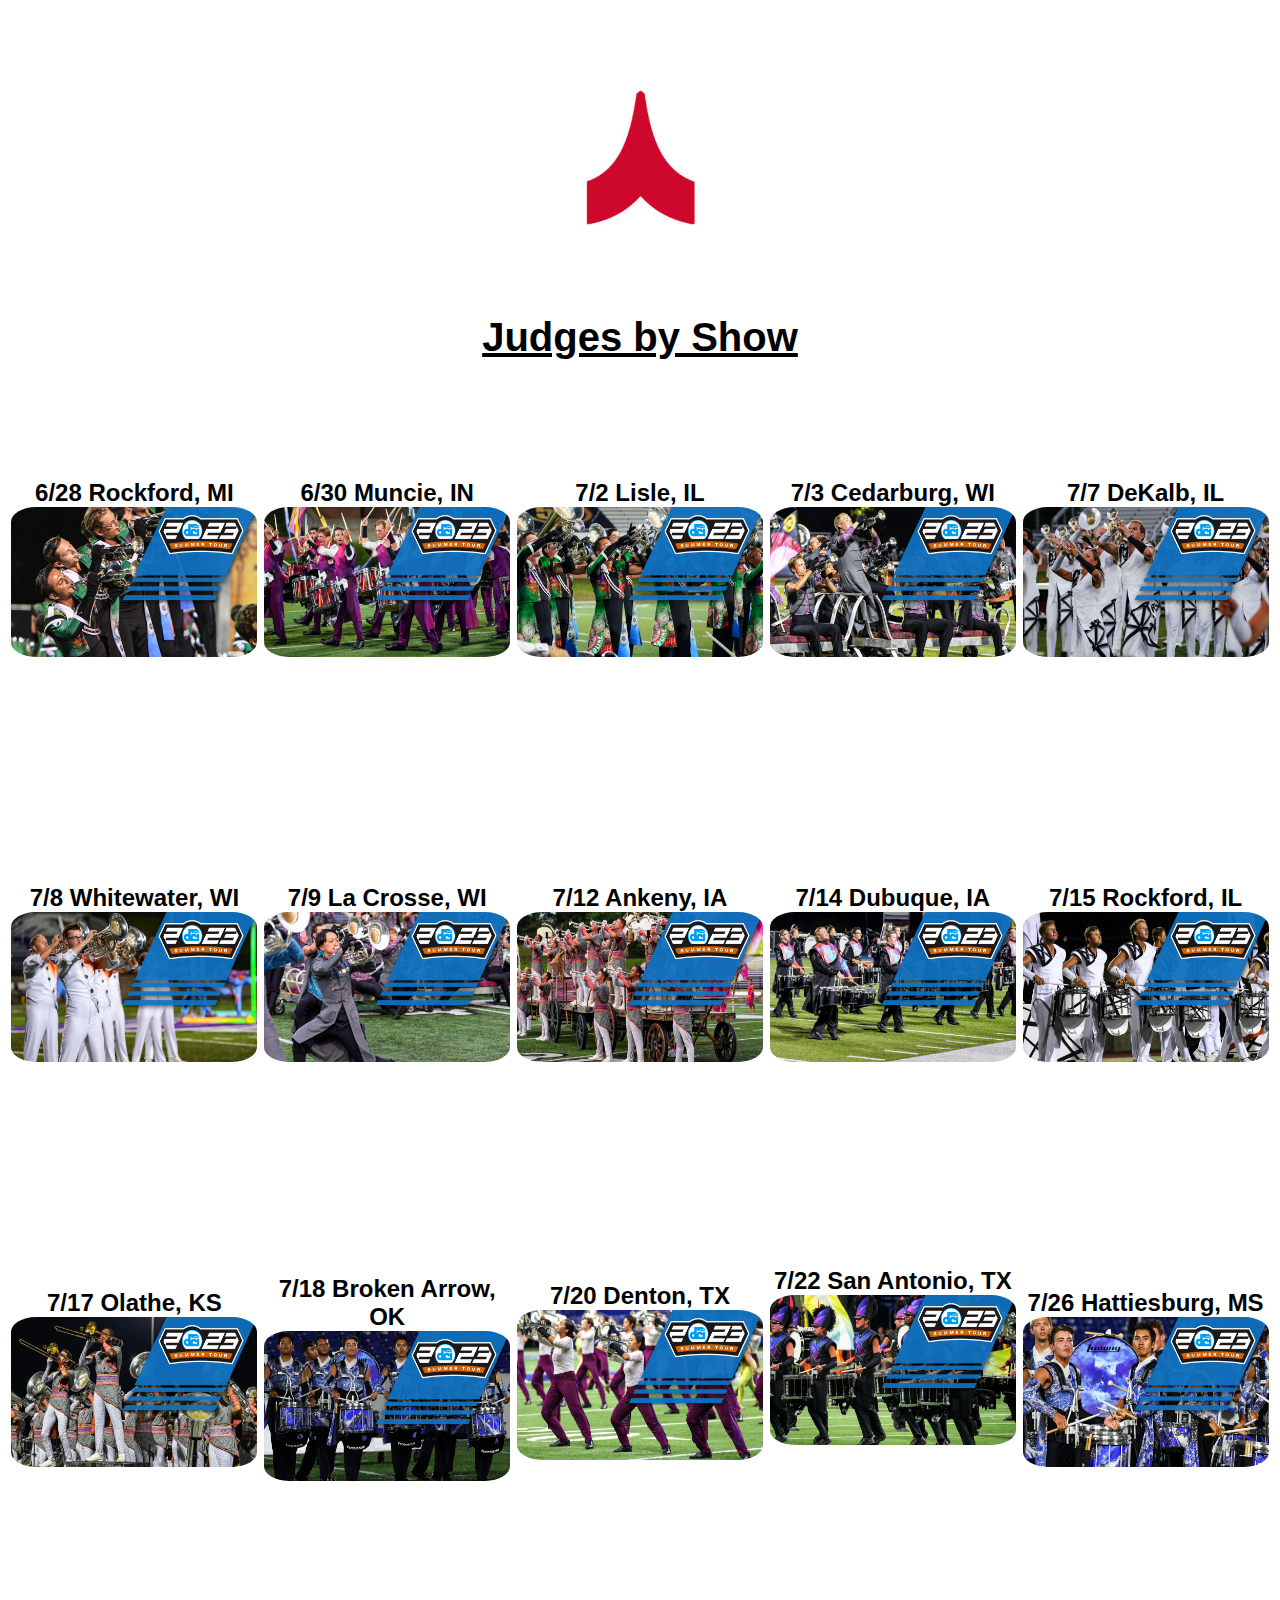
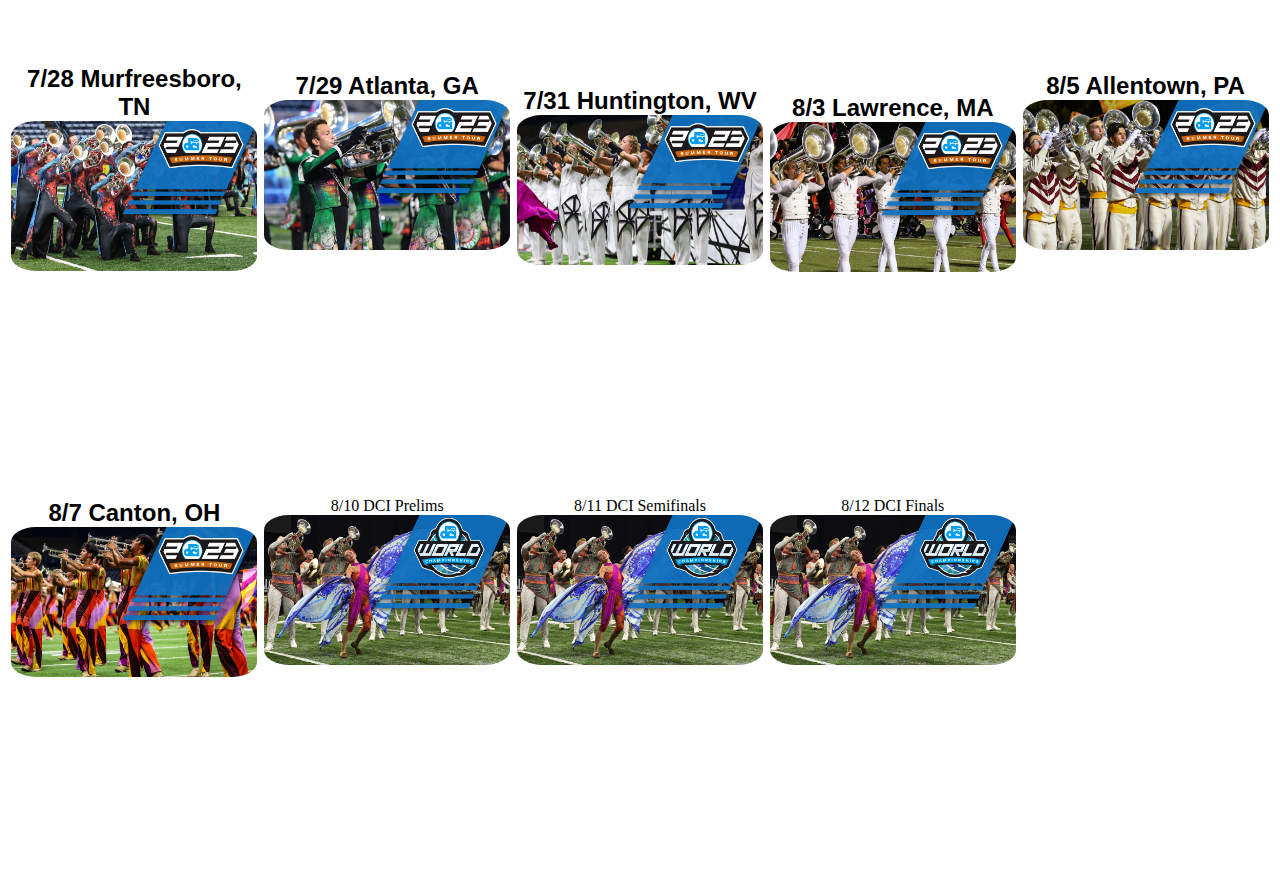
<file: Phantom Website/index.html>
<!DOCTYPE html>
<html lang="en">
  <head>
    <meta charset="UTF-8" />
    <meta http-equiv="X-UA-Compatible" content="IE=edge" />
    <meta name="viewport" content="width=device-width, initial-scale=1.0" />
    <link href="style.css" rel="stylesheet" />
    <title>Phantom Regiment 2023 Judges</title>
  </head>
  <body>
    <header>
      <div class="nav-container">
        <nav>
          <div class="top">
            <img class="chevron" src="images/chevron.jpeg" />
          </div>
        </nav>
      </div>
    </header>
    <h1>Judges by Show</h1>
    <div class="shows-container">
      <div class="show">
        <span class="show-location">6/28 Rockford, MI</span
        ><img class="show-image" src="images/show 1.jpeg" />
        <div class="hide">
          <ul>
            <li>
              GE1:
              <div class="tooltip">
                <span class="tooltiptext">
                  <ul>
                    <li class="judge-name">Pursifull, Jack</li>
                    <li class="judge-show">6/28: GE1</li>
                    <li class="judge-show">6/30: GE1</li>
                    <li class="judge-show">7/17: Visual Analysis</li>
                    <li class="judge-show">7/18: Visual Analysis</li>
                  </ul>
                </span>
                <span>Pursifull, Jack</span>
              </div>
            </li>
            <li>
              GE2:
              <div class="tooltip">
                <span class="tooltiptext">
                  <ul>
                    <li class="judge-name">Turner, Ken</li>
                    <li class="judge-show">6/28: GE2</li>
                  </ul>
                </span>
                <span>Turner, Ken</span>
              </div>
            </li>
            <li>
              Visual Proficiency:
              <div class="tooltip">
                <span class="tooltiptext">
                  <ul>
                    <li class="judge-name">Orefice, Juno</li>
                    <li class="judge-show">6/28: Visual Proficiency</li>
                    <li class="judge-show">8/7: Visual Proficiency</li>
                  </ul>
                </span>
                <span>Orefice, Juno</span>
              </div>
            </li>
            <li>
              Visual Analysis:
              <div class="tooltip">
                <span class="tooltiptext">
                  <ul>
                    <li class="judge-name">Kuhn, Blair</li>
                    <li class="judge-show">6/28: Visual Analysis</li>
                    <li class="judge-show">6/30: Visual Analysis</li>
                  </ul>
                </span>
                <span>Kuhn, Blair</span>
              </div>
            </li>
            <li>
              Color Guard:
              <div class="tooltip">
                <span class="tooltiptext">
                  <ul>
                    <li class="judge-name">Landess, Tim</li>
                    <li class="judge-show">6/28: Color Guard</li>
                    <li class="judge-show">6/30: Color Guard</li>
                  </ul>
                </span>
                <span>Landess, Tim</span>
              </div>
            </li>
            <li>
              Music Brass:
              <div class="tooltip">
                <span class="tooltiptext">
                  <ul>
                    <li class="judge-name">Marra, Chris</li>
                    <li class="judge-show">6/28: Music Brass</li>
                  </ul>
                </span>
                <span>Marra, Chris</span>
              </div>
            </li>
            <li>
              Music Analysis:
              <div class="tooltip">
                <span class="tooltiptext">
                  <ul>
                    <li class="judge-name">Kennedy, S. Jay</li>
                    <li class="judge-show">6/28: Music Analysis</li>
                    <li class="judge-show">7/7: Music Analysis</li>
                    <li class="judge-show">8/5: Music Analysis</li>
                  </ul>
                </span>
                <span>Kennedy, S. Jay</span>
              </div>
            </li>
            <li>
              Music Field Percussion:
              <div class="tooltip">
                <span class="tooltiptext">
                  <ul>
                    <li class="judge-name">Leitzke, Michael</li>
                    <li class="judge-show">6/28: Music Field Percussion</li>
                    <li class="judge-show">7/14: GE2</li>
                    <li class="judge-show">7/28: Music Field Percussion</li>
                  </ul>
                </span>
                <span>Leitzke, Michael</span>
              </div>
            </li>
            <li>Chief Judge: Kennedy, S. Jay</li>
          </ul>
        </div>
      </div>
      <div class="show">
        <span class="show-location">6/30 Muncie, IN</span
        ><img class="show-image" src="images/show 2.jpeg" />
        <div class="hide">
          <ul>
            <li>
              GE1:
              <div class="tooltip">
                <span class="tooltiptext">
                  <ul>
                    <li class="judge-name">Pursifull, Jack</li>
                    <li class="judge-show">6/28: GE1</li>
                    <li class="judge-show">6/30: GE1</li>
                    <li class="judge-show">7/17: Visual Analysis</li>
                    <li class="judge-show">7/18: Visual Analysis</li>
                  </ul>
                </span>
                <span>Pursifull, Jack</span>
              </div>
            </li>
            <li>
              GE2:
              <div class="tooltip">
                <span class="tooltiptext">
                  <ul>
                    <li class="judge-name">Davis, Darrin</li>
                    <li class="judge-show">6/30: GE2</li>
                    <li class="judge-show">7/12: GE2</li>
                    <li class="judge-show">7/15: GE2</li>
                    <li class="judge-show">7/18: Music Analysis</li>
                    <li class="judge-show">8/5: GE2</li>
                  </ul>
                </span>
                <span>Davis, Darrin</span>
              </div>
            </li>
            <li>
              Visual Proficiency:
              <div class="tooltip">
                <span class="tooltiptext">
                  <ul>
                    <li class="judge-name">Tarr, Michael</li>
                    <li class="judge-show">6/30: Visual Proficiency</li>
                  </ul>
                </span>
                <span>Tarr, Michael</span>
              </div>
            </li>
            <li>
              Visual Analysis:
              <div class="tooltip">
                <span class="tooltiptext">
                  <ul>
                    <li class="judge-name">Kuhn, Blair</li>
                    <li class="judge-show">6/28: Visual Analysis</li>
                    <li class="judge-show">6/30: Visual Analysis</li>
                  </ul>
                </span>
                <span>Kuhn, Blair</span>
              </div>
            </li>
            <li>
              Color Guard:
              <div class="tooltip">
                <span class="tooltiptext">
                  <ul>
                    <li class="judge-name">Landess, Tim</li>
                    <li class="judge-show">6/28: Color Guard</li>
                    <li class="judge-show">6/30: Color Guard</li>
                  </ul>
                </span>
                <span>Landess, Tim</span>
              </div>
            </li>
            <li>
              Music Brass:
              <div class="tooltip">
                <span class="tooltiptext">
                  <ul>
                    <li class="judge-name">Fabrizio, Beth</li>
                    <li class="judge-show">6/30: Music Brass</li>
                    <li class="judge-show">7/2: Music Brass</li>
                    <li class="judge-show">7/3: GE2</li>
                    <li class="judge-show">7/29: Music Brass</li>
                  </ul>
                </span>
                <span>Fabrizio, Beth</span>
              </div>
            </li>
            <li>
              Music Analysis:
              <div class="tooltip">
                <span class="tooltiptext">
                  <ul>
                    <li class="judge-name">Jones, Nola</li>
                    <li class="judge-show">6/30: Music Analysis</li>
                    <li class="judge-show">7/2: GE2</li>
                    <li class="judge-show">7/20: GE2</li>
                    <li class="judge-show">7/29: GE2</li>
                  </ul>
                </span>
                <span>Jones, Nola</span>
              </div>
            </li>
            <li>
              Music Field Percussion:
              <div class="tooltip">
                <span class="tooltiptext">
                  <ul>
                    <li class="judge-name">Webb, Jay</li>
                    <li class="judge-show">6/30: Music Field Percussion</li>
                    <li class="judge-show">7/18: GE2</li>
                    <li class="judge-show">7/26: GE2</li>
                    <li class="judge-show">7/28: GE2</li>
                  </ul>
                </span>
                <span>Webb, Jay</span>
              </div>
            </li>
            <li>Chief Judge: Phillips, John</li>
          </ul>
        </div>
      </div>
      <div class="show">
        <span class="show-location">7/2 Lisle, IL</span
        ><img class="show-image" src="images/show 3.jpeg" />
        <div class="hide">
          <ul>
            <li>
              GE1:
              <div class="tooltip">
                <span class="tooltiptext">
                  <ul>
                    <li class="judge-name">Gilley, Jackie</li>
                    <li class="judge-show">7/2: GE1</li>
                    <li class="judge-show">7/3: Visual Proficiency</li>
                    <li class="judge-show">7/12: Color Guard</li>
                  </ul>
                </span>
                <span>Gilley, Jackie</span>
              </div>
            </li>
            <li>
              GE2:
              <div class="tooltip">
                <span class="tooltiptext">
                  <ul>
                    <li class="judge-name">Jones, Nola</li>
                    <li class="judge-show">6/30: Music Analysis</li>
                    <li class="judge-show">7/2: GE2</li>
                    <li class="judge-show">7/20: GE2</li>
                    <li class="judge-show">7/29: GE2</li>
                  </ul>
                </span>
                <span>Jones, Nola</span>
              </div>
            </li>
            <li>
              Visual Proficiency:
              <div class="tooltip">
                <span class="tooltiptext">
                  <ul>
                    <li class="judge-name">Chumley, Shirl</li>
                    <li class="judge-show">7/2: Visual Proficiency</li>
                    <li class="judge-show">7/3: Visual Analysis</li>
                  </ul>
                </span>
                <span>Chumley, Shirl</span>
              </div>
            </li>
            <li>
              Visual Analysis:
              <div class="tooltip">
                <span class="tooltiptext">
                  <ul>
                    <li class="judge-name">Torchia, Deborah</li>
                    <li class="judge-show">7/2: Visual Analysis</li>
                    <li class="judge-show">7/3: GE1</li>
                    <li class="judge-show">8/3: Visual Analysis</li>
                  </ul>
                </span>
                <span>Torchia, Deborah</span>
              </div>
            </li>
            <li>
              Color Guard:
              <div class="tooltip">
                <span class="tooltiptext">
                  <ul>
                    <li class="judge-name">Kuhn, Kim</li>
                    <li class="judge-show">7/2: Color Guard</li>
                    <li class="judge-show">7/3: Color Guard</li>
                  </ul>
                </span>
                <span>Kuhn, Kim</span>
              </div>
            </li>
            <li>
              Music Brass:
              <div class="tooltip">
                <span class="tooltiptext">
                  <ul>
                    <li class="judge-name">Fabrizio, Beth</li>
                    <li class="judge-show">6/30: Music Brass</li>
                    <li class="judge-show">7/2: Music Brass</li>
                    <li class="judge-show">7/3: GE2</li>
                    <li class="judge-show">7/29: Music Brass</li>
                  </ul>
                </span>
                <span>Fabrizio, Beth</span>
              </div>
            </li>
            <li>
              Music Analysis:
              <div class="tooltip">
                <span class="tooltiptext">
                  <ul>
                    <li class="judge-name">Rhodes, Jodie</li>
                    <li class="judge-show">7/2: Music Analysis</li>
                    <li class="judge-show">7/3: Music Analysis</li>
                    <li class="judge-show">8/5: GE2</li>
                  </ul>
                </span>
                <span>Rhodes, Jodie</span>
              </div>
            </li>
            <li>
              Music Field Percussion:
              <div class="tooltip">
                <span class="tooltiptext">
                  <ul>
                    <li class="judge-name">Davila, Julie</li>
                    <li class="judge-show">7/2: Music Field Percussion</li>
                    <li class="judge-show">7/15: Music Field Percussion</li>
                    <li class="judge-show">8/5: Music Field Percussion</li>
                  </ul>
                </span>
                <span>Davila, Julie</span>
              </div>
            </li>
            <li>Chief Judge: Torchia, Deborah</li>
          </ul>
        </div>
      </div>
      <div class="show">
        <span class="show-location">7/3 Cedarburg, WI</span
        ><img class="show-image" src="images/show 4.jpeg" />
        <div class="hide">
          <ul>
            <li>
              GE1:
              <div class="tooltip">
                <span class="tooltiptext">
                  <ul>
                    <li class="judge-name">Torchia, Deborah</li>
                    <li class="judge-show">7/2: Visual Analysis</li>
                    <li class="judge-show">7/3: GE1</li>
                    <li class="judge-show">8/3: Visual Analysis</li>
                  </ul>
                </span>
                <span>Torchia, Deborah</span>
              </div>
            </li>
            <li>
              GE2:
              <div class="tooltip">
                <span class="tooltiptext">
                  <ul>
                    <li class="judge-name">Fabrizio, Beth</li>
                    <li class="judge-show">6/30: Music Brass</li>
                    <li class="judge-show">7/2: Music Brass</li>
                    <li class="judge-show">7/3: GE2</li>
                    <li class="judge-show">7/29: Music Brass</li>
                  </ul>
                </span>
                <span>Fabrizio, Beth</span>
              </div>
            </li>
            <li>
              Visual Proficiency:
              <div class="tooltip">
                <span class="tooltiptext">
                  <ul>
                    <li class="judge-name">Gilley, Jackie</li>
                    <li class="judge-show">7/2: GE1</li>
                    <li class="judge-show">7/3: Visual Proficiency</li>
                    <li class="judge-show">7/12: Color Guard</li>
                  </ul>
                </span>
                <span>Gilley, Jackie</span>
              </div>
            </li>
            <li>
              Visual Analysis:
              <div class="tooltip">
                <span class="tooltiptext">
                  <ul>
                    <li class="judge-name">Chumley, Shirl</li>
                    <li class="judge-show">7/2: Visual Proficiency</li>
                    <li class="judge-show">7/3: Visual Analysis</li>
                  </ul>
                </span>
                <span>Chumley, Shirl</span>
              </div>
            </li>
            <li>
              Color Guard:
              <div class="tooltip">
                <span class="tooltiptext">
                  <ul>
                    <li class="judge-name">Kuhn, Kim</li>
                    <li class="judge-show">7/2: Color Guard</li>
                    <li class="judge-show">7/3: Color Guard</li>
                  </ul>
                </span>
                <span>Kuhn, Kim</span>
              </div>
            </li>
            <li>
              Music Brass:
              <div class="tooltip">
                <span class="tooltiptext">
                  <ul>
                    <li class="judge-name">Ambruster, Chad</li>
                    <li class="judge-show">7/3: Music Brass</li>
                    <li class="judge-show">7/8: Music Analysis</li>
                    <li class="judge-show">7/9: Music Brass</li>
                    <li class="judge-show">7/28: Music Analysis</li>
                  </ul>
                </span>
                <span>Ambruster, Chad</span>
              </div>
            </li>
            <li>
              Music Analysis:
              <div class="tooltip">
                <span class="tooltiptext">
                  <ul>
                    <li class="judge-name">Rhodes, Jodie</li>
                    <li class="judge-show">7/2: Music Analysis</li>
                    <li class="judge-show">7/3: Music Analysis</li>
                    <li class="judge-show">8/5: GE2</li>
                  </ul>
                </span>
                <span>Rhodes, Jodie</span>
              </div>
            </li>
            <li>
              Music Field Percussion:
              <div class="tooltip">
                <span class="tooltiptext">
                  <ul>
                    <li class="judge-name">Hall, Troy</li>
                    <li class="judge-show">7/3: Music Field Percussion</li>
                    <li class="judge-show">7/26: Music Field Percussion</li>
                  </ul>
                </span>
                <span>Hall, Troy</span>
              </div>
            </li>
            <li>Chief Judge: Torchia, Deborah</li>
          </ul>
        </div>
      </div>
      <div class="show">
        <span class="show-location">7/7 DeKalb, IL</span
        ><img class="show-image" src="images/show 5.jpeg" />
        <div class="hide">
          <ul>
            <li>
              GE1:
              <div class="tooltip">
                <span class="tooltiptext">
                  <ul>
                    <li class="judge-name">Thompson, Michael</li>
                    <li class="judge-show">7/7: GE1</li>
                    <li class="judge-show">7/8: Color Guard</li>
                    <li class="judge-show">7/9: Color Guard</li>
                  </ul>
                </span>
                <span>Thompson, Michael</span>
              </div>
            </li>
            <li>
              GE2:
              <div class="tooltip">
                <span class="tooltiptext">
                  <ul>
                    <li class="judge-name">McGahey, Mark</li>
                    <li class="judge-show">7/7: GE2</li>
                    <li class="judge-show">7/22: GE2</li>
                  </ul>
                </span>
                <span>McGahey, Mark</span>
              </div>
            </li>
            <li>
              Visual Proficiency:
              <div class="tooltip">
                <span class="tooltiptext">
                  <ul>
                    <li class="judge-name">Moss, Christopher</li>
                    <li class="judge-show">7/7: Visual Proficiency</li>
                    <li class="judge-show">7/8: Visual Analysis</li>
                    <li class="judge-show">7/9: GE1</li>
                    <li class="judge-show">7/12: Visual Analysis</li>
                  </ul>
                </span>
                <span>Moss, Christopher</span>
              </div>
            </li>
            <li>
              Visual Analysis:
              <div class="tooltip">
                <span class="tooltiptext">
                  <ul>
                    <li class="judge-name">Adamo, Sal</li>
                    <li class="judge-show">7/7: Visual Analysis</li>
                    <li class="judge-show">7/8: Visual Proficiency</li>
                    <li class="judge-show">7/9: Visual Analysis</li>
                    <li class="judge-show">7/12: Visual Proficiency</li>
                  </ul>
                </span>
                <span>Adamo, Sal</span>
              </div>
            </li>
            <li>
              Color Guard:
              <div class="tooltip">
                <span class="tooltiptext">
                  <ul>
                    <li class="judge-name">Jenkins, Ira</li>
                    <li class="judge-show">7/7: Color Guard</li>
                    <li class="judge-show">7/8: GE1</li>
                  </ul>
                </span>
                <span>Jenkins, Ira</span>
              </div>
            </li>
            <li>
              Music Brass:
              <div class="tooltip">
                <span class="tooltiptext">
                  <ul>
                    <li class="judge-name">Harper, Jeff</li>
                    <li class="judge-show">7/7: Music Brass</li>
                    <li class="judge-show">7/29: Music Analysis</li>
                  </ul>
                </span>
                <span>Harper, Jeff</span>
              </div>
            </li>
            <li>
              Music Analysis:
              <div class="tooltip">
                <span class="tooltiptext">
                  <ul>
                    <li class="judge-name">Kennedy, S. Jay</li>
                    <li class="judge-show">6/28: Music Analysis</li>
                    <li class="judge-show">7/7: Music Analysis</li>
                    <li class="judge-show">8/5: Music Analysis</li>
                  </ul>
                </span>
                <span>Kennedy, S. Jay</span>
              </div>
            </li>
            <li>
              Music Field Percussion:
              <div class="tooltip">
                <span class="tooltiptext">
                  <ul>
                    <li class="judge-name">Brooks, Jeff</li>
                    <li class="judge-show">7/7: Music Field Percussion</li>
                    <li class="judge-show">7/22: Music Field Percussion</li>
                  </ul>
                </span>
                <span>Brooks, Jeff</span>
              </div>
            </li>
            <li>Chief Judge: Kennedy, S. Jay</li>
          </ul>
        </div>
      </div>
      <div class="show">
        <span class="show-location">7/8 Whitewater, WI</span
        ><img class="show-image" src="images/show 6.jpeg" />
        <div class="hide">
          <ul>
            <li>
              GE1:
              <div class="tooltip">
                <span class="tooltiptext">
                  <ul>
                    <li class="judge-name">Jenkins, Ira</li>
                    <li class="judge-show">7/7: Color Guard</li>
                    <li class="judge-show">7/8: GE1</li>
                  </ul>
                </span>
                <span>Jenkins, Ira</span>
              </div>
            </li>
            <li>
              GE2:
              <div class="tooltip">
                <span class="tooltiptext">
                  <ul>
                    <li class="judge-name">Fox, Todd</li>
                    <li class="judge-show">7/8: GE2</li>
                    <li class="judge-show">7/9: Music Field Percussion</li>
                    <li class="judge-show">7/31: Music Field Percussion</li>
                  </ul>
                </span>
                <span>Fox, Todd</span>
              </div>
            </li>
            <li>
              Visual Proficiency:
              <div class="tooltip">
                <span class="tooltiptext">
                  <ul>
                    <li class="judge-name">Adamo, Sal</li>
                    <li class="judge-show">7/7: Visual Analysis</li>
                    <li class="judge-show">7/8: Visual Proficiency</li>
                    <li class="judge-show">7/9: Visual Analysis</li>
                    <li class="judge-show">7/12: Visual Proficiency</li>
                  </ul>
                </span>
                <span>Adamo, Sal</span>
              </div>
            </li>
            <li>
              Visual Analysis:
              <div class="tooltip">
                <span class="tooltiptext">
                  <ul>
                    <li class="judge-name">Moss, Christopher</li>
                    <li class="judge-show">7/7: Visual Proficiency</li>
                    <li class="judge-show">7/8: Visual Analysis</li>
                    <li class="judge-show">7/9: GE1</li>
                    <li class="judge-show">7/12: Visual Analysis</li>
                  </ul>
                </span>
                <span>Moss, Christopher</span>
              </div>
            </li>
            <li>
              Color Guard:
              <div class="tooltip">
                <span class="tooltiptext">
                  <ul>
                    <li class="judge-name">Thompson, Michael</li>
                    <li class="judge-show">7/7: GE1</li>
                    <li class="judge-show">7/8: Color Guard</li>
                    <li class="judge-show">7/9: Color Guard</li>
                  </ul>
                </span>
                <span>Thompson, Michael</span>
              </div>
            </li>
            <li>
              Music Brass:
              <div class="tooltip">
                <span class="tooltiptext">
                  <ul>
                    <li class="judge-name">Thomas, Durand</li>
                    <li class="judge-show">7/8: Music Brass</li>
                    <li class="judge-show">7/9: GE2</li>
                  </ul>
                </span>
                <span>Thomas, Durand</span>
              </div>
            </li>
            <li>
              Music Analysis:
              <div class="tooltip">
                <span class="tooltiptext">
                  <ul>
                    <li class="judge-name">Ambruster, Chad</li>
                    <li class="judge-show">7/3: Music Brass</li>
                    <li class="judge-show">7/8: Music Analysis</li>
                    <li class="judge-show">7/9: Music Brass</li>
                    <li class="judge-show">7/28: Music Analysis</li>
                  </ul>
                </span>
                <span>Ambruster, Chad</span>
              </div>
            </li>
            <li>
              Music Field Percussion:
              <div class="tooltip">
                <span class="tooltiptext">
                  <ul>
                    <li class="judge-name">Mengel, Tim</li>
                    <li class="judge-show">7/8: Music Field Percussion</li>
                    <li class="judge-show">7/9: Music Analysis</li>
                  </ul>
                </span>
                <span>Mengel, Tim</span>
              </div>
            </li>
            <li>Chief Judge: Adamo, Sal</li>
          </ul>
        </div>
      </div>
      <div class="show">
        <span class="show-location">7/9 La Crosse, WI</span
        ><img class="show-image" src="images/show 7.jpeg" />
        <div class="hide">
          <ul>
            <li>
              GE1:
              <div class="tooltip">
                <span class="tooltiptext">
                  <ul>
                    <li class="judge-name">Moss, Christopher</li>
                    <li class="judge-show">7/7: Visual Proficiency</li>
                    <li class="judge-show">7/8: Visual Analysis</li>
                    <li class="judge-show">7/9: GE1</li>
                    <li class="judge-show">7/12: Visual Analysis</li>
                  </ul>
                </span>
                <span>Moss, Christopher</span>
              </div>
            </li>
            <li>
              GE2:
              <div class="tooltip">
                <span class="tooltiptext">
                  <ul>
                    <li class="judge-name">Thomas, Durand</li>
                    <li class="judge-show">7/8: Music Brass</li>
                    <li class="judge-show">7/9: GE2</li>
                  </ul>
                </span>
                <span>Thomas, Durand</span>
              </div>
            </li>
            <li>
              Visual Proficiency:
              <div class="tooltip">
                <span class="tooltiptext">
                  <ul>
                    <li class="judge-name">Church, Chris</li>
                    <li class="judge-show">7/9: Visual Proficiency</li>
                  </ul>
                </span>
                <span>Church, Chris</span>
              </div>
            </li>
            <li>
              Visual Analysis:
              <div class="tooltip">
                <span class="tooltiptext">
                  <ul>
                    <li class="judge-name">Adamo, Sal</li>
                    <li class="judge-show">7/7: Visual Analysis</li>
                    <li class="judge-show">7/8: Visual Proficiency</li>
                    <li class="judge-show">7/9: Visual Analysis</li>
                    <li class="judge-show">7/12: Visual Proficiency</li>
                  </ul>
                </span>
                <span>Adamo, Sal</span>
              </div>
            </li>
            <li>
              Color Guard:
              <div class="tooltip">
                <span class="tooltiptext">
                  <ul>
                    <li class="judge-name">Thompson, Michael</li>
                    <li class="judge-show">7/7: GE1</li>
                    <li class="judge-show">7/8: Color Guard</li>
                    <li class="judge-show">7/9: Color Guard</li>
                  </ul>
                </span>
                <span>Thompson, Michael</span>
              </div>
            </li>
            <li>
              Music Brass:
              <div class="tooltip">
                <span class="tooltiptext">
                  <ul>
                    <li class="judge-name">Ambruster, Chad</li>
                    <li class="judge-show">7/3: Music Brass</li>
                    <li class="judge-show">7/8: Music Analysis</li>
                    <li class="judge-show">7/9: Music Brass</li>
                    <li class="judge-show">7/28: Music Analysis</li>
                  </ul>
                </span>
                <span>Ambruster, Chad</span>
              </div>
            </li>
            <li>
              Music Analysis:
              <div class="tooltip">
                <span class="tooltiptext">
                  <ul>
                    <li class="judge-name">Mengel, Tim</li>
                    <li class="judge-show">7/8: Music Field Percussion</li>
                    <li class="judge-show">7/9: Music Analysis</li>
                  </ul>
                </span>
                <span>Mengel, Tim</span>
              </div>
            </li>
            <li>
              Music Field Percussion:
              <div class="tooltip">
                <span class="tooltiptext">
                  <ul>
                    <li class="judge-name">Fox, Todd</li>
                    <li class="judge-show">7/8: GE2</li>
                    <li class="judge-show">7/9: Music Field Percussion</li>
                    <li class="judge-show">7/31: Music Field Percussion</li>
                  </ul>
                </span>
                <span>Fox, Todd</span>
              </div>
            </li>
            <li>Chief Judge: Moss, Christopher</li>
          </ul>
        </div>
      </div>
      <div class="show">
        <span class="show-location">7/12 Ankeny, IA</span
        ><img class="show-image" src="images/show 8.jpeg" />
        <div class="hide">
          <ul>
            <li>
              GE1:
              <div class="tooltip">
                <span class="tooltiptext">
                  <ul>
                    <li class="judge-name">Slaughter, Tom</li>
                    <li class="judge-show">7/12: GE1</li>
                    <li class="judge-show">8/5: Visual Analysis</li>
                  </ul>
                </span>
                <span>Slaughter, Tom</span>
              </div>
            </li>
            <li>
              GE2:
              <div class="tooltip">
                <span class="tooltiptext">
                  <ul>
                    <li class="judge-name">Davis, Darrin</li>
                    <li class="judge-show">6/30: GE2</li>
                    <li class="judge-show">7/12: GE2</li>
                    <li class="judge-show">7/15: GE2</li>
                    <li class="judge-show">7/18: Music Analysis</li>
                    <li class="judge-show">8/5: GE2</li>
                  </ul>
                </span>
                <span>Davis, Darrin</span>
              </div>
            </li>
            <li>
              Visual Proficiency:
              <div class="tooltip">
                <span class="tooltiptext">
                  <ul>
                    <li class="judge-name">Adamo, Sal</li>
                    <li class="judge-show">7/7: Visual Analysis</li>
                    <li class="judge-show">7/8: Visual Proficiency</li>
                    <li class="judge-show">7/9: Visual Analysis</li>
                    <li class="judge-show">7/12: Visual Proficiency</li>
                  </ul>
                </span>
                <span>Adamo, Sal</span>
              </div>
            </li>
            <li>
              Visual Analysis:
              <div class="tooltip">
                <span class="tooltiptext">
                  <ul>
                    <li class="judge-name">Moss, Christopher</li>
                    <li class="judge-show">7/7: Visual Proficiency</li>
                    <li class="judge-show">7/8: Visual Analysis</li>
                    <li class="judge-show">7/9: GE1</li>
                    <li class="judge-show">7/12: Visual Analysis</li>
                  </ul>
                </span>
                <span>Moss, Christopher</span>
              </div>
            </li>
            <li>
              Color Guard:
              <div class="tooltip">
                <span class="tooltiptext">
                  <ul>
                    <li class="judge-name">Gilley, Jackie</li>
                    <li class="judge-show">7/2: GE1</li>
                    <li class="judge-show">7/3: Visual Proficiency</li>
                    <li class="judge-show">7/12: Color Guard</li>
                  </ul>
                </span>
                <span>Gilley, Jackie</span>
              </div>
            </li>
            <li>
              Music Brass:
              <div class="tooltip">
                <span class="tooltiptext">
                  <ul>
                    <li class="judge-name">Denton, Joel</li>
                    <li class="judge-show">7/12: Music Brass</li>
                  </ul>
                </span>
                <span>Denton, Joel</span>
              </div>
            </li>
            <li>
              Music Analysis:
              <div class="tooltip">
                <span class="tooltiptext">
                  <ul>
                    <li class="judge-name">Orser, David</li>
                    <li class="judge-show">7/12: Music Analysis</li>
                    <li class="judge-show">8/3: Music Brass</li>
                  </ul>
                </span>
                <span>Orser, David</span>
              </div>
            </li>
            <li>
              Music Field Percussion:
              <div class="tooltip">
                <span class="tooltiptext">
                  <ul>
                    <li class="judge-name">Dempsey, Tyler</li>
                    <li class="judge-show">7/12: Music Field Percussion</li>
                  </ul>
                </span>
                <span>Dempsey, Tyler</span>
              </div>
            </li>
            <li>Chief Judge: Gilley, Jackie</li>
          </ul>
        </div>
      </div>
      <div class="show">
        <span class="show-location">7/14 Dubuque, IA</span
        ><img class="show-image" src="images/show 9.jpeg" />
        <div class="hide">
          <ul>
            <li>
              GE1:
              <div class="tooltip">
                <span class="tooltiptext">
                  <ul>
                    <li class="judge-name">McCourt, Meghan</li>
                    <li class="judge-show">7/14: GE1</li>
                    <li class="judge-show">7/15: Color Guard</li>
                  </ul>
                </span>
                <span>McCourt, Meghan</span>
              </div>
            </li>
            <li>
              GE2:
              <div class="tooltip">
                <span class="tooltiptext">
                  <ul>
                    <li class="judge-name">Leitzke, Michael</li>
                    <li class="judge-show">6/28: Music Field Percussion</li>
                    <li class="judge-show">7/14: GE2</li>
                    <li class="judge-show">7/28: Music Field Percussion</li>
                  </ul>
                </span>
                <span>Leitzke, Michael</span>
              </div>
            </li>
            <li>
              Visual Proficiency:
              <div class="tooltip">
                <span class="tooltiptext">
                  <ul>
                    <li class="judge-name">Llacer, Greg</li>
                    <li class="judge-show">7/14: Visual Proficiency</li>
                    <li class="judge-show">7/15: Visual Analysis</li>
                    <li class="judge-show">7/20: GE1</li>
                    <li class="judge-show">7/22: GE1</li>
                  </ul>
                </span>
                <span>Llacer, Greg</span>
              </div>
            </li>
            <li>
              Visual Analysis:
              <div class="tooltip">
                <span class="tooltiptext">
                  <ul>
                    <li class="judge-name">Dillon, Christine</li>
                    <li class="judge-show">7/14: Visual Analysis</li>
                    <li class="judge-show">7/15: GE1</li>
                  </ul>
                </span>
                <span>Dillon, Christine</span>
              </div>
            </li>
            <li>
              Color Guard:
              <div class="tooltip">
                <span class="tooltiptext">
                  <ul>
                    <li class="judge-name">Nguyen, Hieu</li>
                    <li class="judge-show">7/14: Color Guard</li>
                    <li class="judge-show">7/15: Visual Proficiency</li>
                    <li class="judge-show">7/29: Color Guard</li>
                    <li class="judge-show">8/3: Visual Proficiency</li>
                  </ul>
                </span>
                <span>Nguyen, Hieu</span>
              </div>
            </li>
            <li>
              Music Brass:
              <div class="tooltip">
                <span class="tooltiptext">
                  <ul>
                    <li class="judge-name">Mills, Jeff</li>
                    <li class="judge-show">7/14: Music Brass</li>
                  </ul>
                </span>
                <span>Mills, Jeff</span>
              </div>
            </li>
            <li>
              Music Analysis:
              <div class="tooltip">
                <span class="tooltiptext">
                  <ul>
                    <li class="judge-name">Dillon, Wayne</li>
                    <li class="judge-show">7/14: Music Analysis</li>
                  </ul>
                </span>
                <span>Dillon, Wayne</span>
              </div>
            </li>
            <li>
              Music Field Percussion:
              <div class="tooltip">
                <span class="tooltiptext">
                  <ul>
                    <li class="judge-name">Carbone, David</li>
                    <li class="judge-show">7/14: Music Field Percussion</li>
                    <li class="judge-show">7/20: Music Analysis</li>
                    <li class="judge-show">7/22: GE2</li>
                  </ul>
                </span>
                <span>Carbone, David</span>
              </div>
            </li>
            <li>Chief Judge: Dillon, Wayne</li>
          </ul>
        </div>
      </div>
      <div class="show">
        <span class="show-location">7/15 Rockford, IL</span
        ><img class="show-image" src="images/show 10.jpeg" />
        <div class="hide">
          <ul>
            <li>
              GE1:
              <div class="tooltip">
                <span class="tooltiptext">
                  <ul>
                    <li class="judge-name">Dillon, Christine</li>
                    <li class="judge-show">7/14: Visual Analysis</li>
                    <li class="judge-show">7/15: GE1</li>
                  </ul>
                </span>
                <span>Dillon, Christine</span>
              </div>
            </li>
            <li>
              GE2:
              <div class="tooltip">
                <span class="tooltiptext">
                  <ul>
                    <li class="judge-name">Davis, Darrin</li>
                    <li class="judge-show">6/30: GE2</li>
                    <li class="judge-show">7/12: GE2</li>
                    <li class="judge-show">7/15: GE2</li>
                    <li class="judge-show">7/18: Music Analysis</li>
                    <li class="judge-show">8/5: GE2</li>
                  </ul>
                </span>
                <span>Davis, Darrin</span>
              </div>
            </li>
            <li>
              Visual Proficiency:
              <div class="tooltip">
                <span class="tooltiptext">
                  <ul>
                    <li class="judge-name">Nguyen, Hieu</li>
                    <li class="judge-show">7/14: Color Guard</li>
                    <li class="judge-show">7/15: Visual Proficiency</li>
                    <li class="judge-show">7/29: Color Guard</li>
                    <li class="judge-show">8/3: Visual Proficiency</li>
                  </ul>
                </span>
                <span>Nguyen, Hieu</span>
              </div>
            </li>
            <li>
              Visual Analysis:
              <div class="tooltip">
                <span class="tooltiptext">
                  <ul>
                    <li class="judge-name">Llacer, Greg</li>
                    <li class="judge-show">7/14: Visual Proficiency</li>
                    <li class="judge-show">7/15: Visual Analysis</li>
                    <li class="judge-show">7/20: GE1</li>
                    <li class="judge-show">7/22: GE1</li>
                  </ul>
                </span>
                <span>Llacer, Greg</span>
              </div>
            </li>
            <li>
              Color Guard:
              <div class="tooltip">
                <span class="tooltiptext">
                  <ul>
                    <li class="judge-name">McCourt, Meghan</li>
                    <li class="judge-show">7/14: GE1</li>
                    <li class="judge-show">7/15: Color Guard</li>
                  </ul>
                </span>
                <span>McCourt, Meghan</span>
              </div>
            </li>
            <li>
              Music Brass:
              <div class="tooltip">
                <span class="tooltiptext">
                  <ul>
                    <li class="judge-name">Crisp, Bryan</li>
                    <li class="judge-show">7/15: Music Brass</li>
                    <li class="judge-show">7/17: Music Brass</li>
                    <li class="judge-show">7/28: Music Brass</li>
                  </ul>
                </span>
                <span>Crisp, Bryan</span>
              </div>
            </li>
            <li>
              Music Analysis:
              <div class="tooltip">
                <span class="tooltiptext">
                  <ul>
                    <li class="judge-name">Young, Kyle</li>
                    <li class="judge-show">7/15: Music Analysis</li>
                    <li class="judge-show">7/22: Music Analysis</li>
                    <li class="judge-show">8/7: Music Brass</li>
                  </ul>
                </span>
                <span>Young, Kyle</span>
              </div>
            </li>
            <li>
              Music Field Percussion:
              <div class="tooltip">
                <span class="tooltiptext">
                  <ul>
                    <li class="judge-name">Davila, Julie</li>
                    <li class="judge-show">7/2: Music Field Percussion</li>
                    <li class="judge-show">7/15: Music Field Percussion</li>
                    <li class="judge-show">8/5: Music Field Percussion</li>
                  </ul>
                </span>
                <span>Davila, Julie</span>
              </div>
            </li>
            <li>Chief Judge: Davis, Darrin</li>
          </ul>
        </div>
      </div>
      <div class="show">
        <span class="show-location">7/17 Olathe, KS</span
        ><img class="show-image" src="images/show 11.jpeg" />
        <div class="hide">
          <ul>
            <li>
              GE1:
              <div class="tooltip">
                <span class="tooltiptext">
                  <ul>
                    <li class="judge-name">Costanza, Curtis</li>
                    <li class="judge-show">7/17: GE1</li>
                    <li class="judge-show">7/18: GE1</li>
                    <li class="judge-show">7/26: Visual Analysis</li>
                  </ul>
                </span>
                <span>Costanza, Curtis</span>
              </div>
            </li>
            <li>
              GE2:
              <div class="tooltip">
                <span class="tooltiptext">
                  <ul>
                    <li class="judge-name">Griffin, Martin</li>
                    <li class="judge-show">7/17: GE2</li>
                    <li class="judge-show">7/18: Music Field Percussion</li>
                  </ul>
                </span>
                <span>Griffin, Martin</span>
              </div>
            </li>
            <li>
              Visual Proficiency:
              <div class="tooltip">
                <span class="tooltiptext">
                  <ul>
                    <li class="judge-name">Nelson, Carl</li>
                    <li class="judge-show">7/17: Visual Proficiency</li>
                    <li class="judge-show">7/18: Visual Proficiency</li>
                    <li class="judge-show">7/20: Visual Proficiency</li>
                  </ul>
                </span>
                <span>Nelson, Carl</span>
              </div>
            </li>
            <li>
              Visual Analysis:
              <div class="tooltip">
                <span class="tooltiptext">
                  <ul>
                    <li class="judge-name">Pursifull, Jack</li>
                    <li class="judge-show">6/28: GE1</li>
                    <li class="judge-show">6/30: GE1</li>
                    <li class="judge-show">7/17: Visual Analysis</li>
                    <li class="judge-show">7/18: Visual Analysis</li>
                  </ul>
                </span>
                <span>Pursifull, Jack</span>
              </div>
            </li>
            <li>
              Color Guard:
              <div class="tooltip">
                <span class="tooltiptext">
                  <ul>
                    <li class="judge-name">Turner, Michael</li>
                    <li class="judge-show">7/17: Color Guard</li>
                    <li class="judge-show">7/18: Color Guard</li>
                    <li class="judge-show">8/5: Visual Proficiency</li>
                  </ul>
                </span>
                <span>Turner, Michael</span>
              </div>
            </li>
            <li>
              Music Brass:
              <div class="tooltip">
                <span class="tooltiptext">
                  <ul>
                    <li class="judge-name">Crisp, Bryan</li>
                    <li class="judge-show">7/15: Music Brass</li>
                    <li class="judge-show">7/17: Music Brass</li>
                    <li class="judge-show">7/28: Music Brass</li>
                  </ul>
                </span>
                <span>Crisp, Bryan</span>
              </div>
            </li>
            <li>
              Music Analysis:
              <div class="tooltip">
                <span class="tooltiptext">
                  <ul>
                    <li class="judge-name">Weirich, Kyle</li>
                    <li class="judge-show">7/17: Music Analysis</li>
                  </ul>
                </span>
                <span>Weirich, Kyle</span>
              </div>
            </li>
            <li>
              Music Field Percussion:
              <div class="tooltip">
                <span class="tooltiptext">
                  <ul>
                    <li class="judge-name">Kristensen, Allan</li>
                    <li class="judge-show">7/17: Music Field Percussion</li>
                  </ul>
                </span>
                <span>Kristensen, Allan</span>
              </div>
            </li>
            <li>Chief Judge: Kristensen, Allan</li>
          </ul>
        </div>
      </div>
      <div class="show">
        <span class="show-location">7/18 Broken Arrow, OK</span
        ><img class="show-image" src="images/show 12.jpeg" />
        <div class="hide">
          <ul>
            <li>
              GE1:
              <div class="tooltip">
                <span class="tooltiptext">
                  <ul>
                    <li class="judge-name">Costanza, Curtis</li>
                    <li class="judge-show">7/17: GE1</li>
                    <li class="judge-show">7/18: GE1</li>
                    <li class="judge-show">7/26: Visual Analysis</li>
                  </ul>
                </span>
                <span>Costanza, Curtis</span>
              </div>
            </li>
            <li>
              GE2:
              <div class="tooltip">
                <span class="tooltiptext">
                  <ul>
                    <li class="judge-name">Webb, Jay</li>
                    <li class="judge-show">6/30: Music Field Percussion</li>
                    <li class="judge-show">7/18: GE2</li>
                    <li class="judge-show">7/26: GE2</li>
                    <li class="judge-show">7/28: GE2</li>
                  </ul>
                </span>
                <span>Webb, Jay</span>
              </div>
            </li>
            <li>
              Visual Proficiency:
              <div class="tooltip">
                <span class="tooltiptext">
                  <ul>
                    <li class="judge-name">Nelson, Carl</li>
                    <li class="judge-show">7/17: Visual Proficiency</li>
                    <li class="judge-show">7/18: Visual Proficiency</li>
                    <li class="judge-show">7/20: Visual Proficiency</li>
                  </ul>
                </span>
                <span>Nelson, Carl</span>
              </div>
            </li>
            <li>
              Visual Analysis:
              <div class="tooltip">
                <span class="tooltiptext">
                  <ul>
                    <li class="judge-name">Pursifull, Jack</li>
                    <li class="judge-show">6/28: GE1</li>
                    <li class="judge-show">6/30: GE1</li>
                    <li class="judge-show">7/17: Visual Analysis</li>
                    <li class="judge-show">7/18: Visual Analysis</li>
                  </ul>
                </span>
                <span>Pursifull, Jack</span>
              </div>
            </li>
            <li>
              Color Guard:
              <div class="tooltip">
                <span class="tooltiptext">
                  <ul>
                    <li class="judge-name">Turner, Michael</li>
                    <li class="judge-show">7/17: Color Guard</li>
                    <li class="judge-show">7/18: Color Guard</li>
                    <li class="judge-show">8/5: Visual Proficiency</li>
                  </ul>
                </span>
                <span>Turner, Michael</span>
              </div>
            </li>
            <li>
              Music Brass:
              <div class="tooltip">
                <span class="tooltiptext">
                  <ul>
                    <li class="judge-name">Hoskins, Mark</li>
                    <li class="judge-show">7/18: Music Brass</li>
                    <li class="judge-show">8/5: Music Brass</li>
                  </ul>
                </span>
                <span>Hoskins, Mark</span>
              </div>
            </li>
            <li>
              Music Analysis:
              <div class="tooltip">
                <span class="tooltiptext">
                  <ul>
                    <li class="judge-name">Davis, Darrin</li>
                    <li class="judge-show">6/30: GE2</li>
                    <li class="judge-show">7/12: GE2</li>
                    <li class="judge-show">7/15: GE2</li>
                    <li class="judge-show">7/18: Music Analysis</li>
                    <li class="judge-show">8/5: GE2</li>
                  </ul>
                </span>
                <span>Davis, Darrin</span>
              </div>
            </li>
            <li>
              Music Field Percussion:
              <div class="tooltip">
                <span class="tooltiptext">
                  <ul>
                    <li class="judge-name">Griffin, Martin</li>
                    <li class="judge-show">7/17: GE2</li>
                    <li class="judge-show">7/18: Music Field Percussion</li>
                  </ul>
                </span>
                <span>Griffin, Martin</span>
              </div>
            </li>
            <li>Chief Judge: Griffin, Martin</li>
          </ul>
        </div>
      </div>
      <div class="show">
        <span class="show-location">7/20 Denton, TX</span
        ><img class="show-image" src="images/show 13.jpeg" />
        <div class="hide">
          <ul>
            <li>
              GE1:
              <div class="tooltip">
                <span class="tooltiptext">
                  <ul>
                    <li class="judge-name">Llacer, Greg</li>
                    <li class="judge-show">7/14: Visual Proficiency</li>
                    <li class="judge-show">7/15: Visual Analysis</li>
                    <li class="judge-show">7/20: GE1</li>
                    <li class="judge-show">7/22: GE1</li>
                  </ul>
                </span>
                <span>Llacer, Greg</span>
              </div>
            </li>
            <li>
              GE2:
              <div class="tooltip">
                <span class="tooltiptext">
                  <ul>
                    <li class="judge-name">Jones, Nola</li>
                    <li class="judge-show">6/30: Music Analysis</li>
                    <li class="judge-show">7/2: GE2</li>
                    <li class="judge-show">7/20: GE2</li>
                    <li class="judge-show">7/29: GE2</li>
                  </ul>
                </span>
                <span>Jones, Nola</span>
              </div>
            </li>
            <li>
              GE2:
              <div class="tooltip">
                <span class="tooltiptext">
                  <ul>
                    <li class="judge-name">Snipes, Aaron</li>
                    <li class="judge-show">7/20: GE2</li>
                  </ul>
                </span>
                <span>Snipes, Aaron</span>
              </div>
            </li>
            <li>
              Visual Proficiency:
              <div class="tooltip">
                <span class="tooltiptext">
                  <ul>
                    <li class="judge-name">Nelson, Carl</li>
                    <li class="judge-show">7/17: Visual Proficiency</li>
                    <li class="judge-show">7/18: Visual Proficiency</li>
                    <li class="judge-show">7/20: Visual Proficiency</li>
                  </ul>
                </span>
                <span>Nelson, Carl</span>
              </div>
            </li>
            <li>
              Visual Analysis:
              <div class="tooltip">
                <span class="tooltiptext">
                  <ul>
                    <li class="judge-name">Wemhoff, Ted</li>
                    <li class="judge-show">7/20: Visual Analysis</li>
                    <li class="judge-show">7/28: GE1</li>
                    <li class="judge-show">8/5: GE1</li>
                  </ul>
                </span>
                <span>Wemhoff, Ted</span>
              </div>
            </li>
            <li>
              Color Guard:
              <div class="tooltip">
                <span class="tooltiptext">
                  <ul>
                    <li class="judge-name">Wingate, Travis</li>
                    <li class="judge-show">7/20: Color Guard</li>
                    <li class="judge-show">7/22: Visual Analysis</li>
                    <li class="judge-show">7/28: Color Guard</li>
                  </ul>
                </span>
                <span>Wingate, Travis</span>
              </div>
            </li>
            <li>
              Music Brass:
              <div class="tooltip">
                <span class="tooltiptext">
                  <ul>
                    <li class="judge-name">Rios, Ronnie</li>
                    <li class="judge-show">7/20: Music Brass</li>
                    <li class="judge-show">8/5: Music Analysis</li>
                  </ul>
                </span>
                <span>Rios, Ronnie</span>
              </div>
            </li>
            <li>
              Music Analysis:
              <div class="tooltip">
                <span class="tooltiptext">
                  <ul>
                    <li class="judge-name">Carbone, David</li>
                    <li class="judge-show">7/14: Music Field Percussion</li>
                    <li class="judge-show">7/20: Music Analysis</li>
                    <li class="judge-show">7/22: GE2</li>
                  </ul>
                </span>
                <span>Carbone, David</span>
              </div>
            </li>
            <li>
              Music Field Percussion:
              <div class="tooltip">
                <span class="tooltiptext">
                  <ul>
                    <li class="judge-name">Fugett, Glenn</li>
                    <li class="judge-show">7/20: Music Field Percussion</li>
                    <li class="judge-show">7/22: Music Analysis</li>
                  </ul>
                </span>
                <span>Fugett, Glenn</span>
              </div>
            </li>
            <li>Chief Judge: Jones, Nola</li>
          </ul>
        </div>
      </div>
      <div class="show">
        <span class="show-location">7/22 San Antonio, TX</span
        ><img class="show-image" src="images/show 14.jpeg" />
        <div class="hide">
          <ul>
            <li>
              GE1:
              <div class="tooltip">
                <span class="tooltiptext">
                  <ul>
                    <li class="judge-name">Llacer, Greg</li>
                    <li class="judge-show">7/14: Visual Proficiency</li>
                    <li class="judge-show">7/15: Visual Analysis</li>
                    <li class="judge-show">7/20: GE1</li>
                    <li class="judge-show">7/22: GE1</li>
                  </ul>
                </span>
                <span>Llacer, Greg</span>
              </div>
            </li>
            <li>
              GE1:
              <div class="tooltip">
                <span class="tooltiptext">
                  <ul>
                    <li class="judge-name">Rickart, Warren</li>
                    <li class="judge-show">7/22: GE1</li>
                  </ul>
                </span>
                <span>Rickart, Warren</span>
              </div>
            </li>
            <li>
              GE2:
              <div class="tooltip">
                <span class="tooltiptext">
                  <ul>
                    <li class="judge-name">McGahey, Mark</li>
                    <li class="judge-show">7/7: GE2</li>
                    <li class="judge-show">7/22: GE2</li>
                  </ul>
                </span>
                <span>McGahey, Mark</span>
              </div>
            </li>
            <li>
              GE2:
              <div class="tooltip">
                <span class="tooltiptext">
                  <ul>
                    <li class="judge-name">Carbone, David</li>
                    <li class="judge-show">7/14: Music Field Percussion</li>
                    <li class="judge-show">7/20: Music Analysis</li>
                    <li class="judge-show">7/22: GE2</li>
                  </ul>
                </span>
                <span>Carbone, David</span>
              </div>
            </li>
            <li>
              Visual Proficiency:
              <div class="tooltip">
                <span class="tooltiptext">
                  <ul>
                    <li class="judge-name">Sturgeon, Jim</li>
                    <li class="judge-show">7/22: Visual Proficiency</li>
                    <li class="judge-show">7/28: Visual Analysis</li>
                  </ul>
                </span>
                <span>Sturgeon, Jim</span>
              </div>
            </li>
            <li>
              Visual Analysis:
              <div class="tooltip">
                <span class="tooltiptext">
                  <ul>
                    <li class="judge-name">Wingate, Travis</li>
                    <li class="judge-show">7/20: Color Guard</li>
                    <li class="judge-show">7/22: Visual Analysis</li>
                    <li class="judge-show">7/28: Color Guard</li>
                  </ul>
                </span>
                <span>Wingate, Travis</span>
              </div>
            </li>
            <li>
              Color Guard:
              <div class="tooltip">
                <span class="tooltiptext">
                  <ul>
                    <li class="judge-name">Brahan, Beverly</li>
                    <li class="judge-show">7/22: Color Guard</li>
                    <li class="judge-show">7/26: Color Guard</li>
                  </ul>
                </span>
                <span>Brahan, Beverly</span>
              </div>
            </li>
            <li>
              Music Brass:
              <div class="tooltip">
                <span class="tooltiptext">
                  <ul>
                    <li class="judge-name">McGarr, Paul</li>
                    <li class="judge-show">7/22: Music Brass</li>
                    <li class="judge-show">7/31: Music Brass</li>
                  </ul>
                </span>
                <span>McGarr, Paul</span>
              </div>
            </li>
            <li>
              Music Analysis:
              <div class="tooltip">
                <span class="tooltiptext">
                  <ul>
                    <li class="judge-name">Fugett, Glenn</li>
                    <li class="judge-show">7/20: Music Field Percussion</li>
                    <li class="judge-show">7/22: Music Analysis</li>
                  </ul>
                </span>
                <span>Fugett, Glenn</span>
              </div>
            </li>
            <li>
              Music Analysis:
              <div class="tooltip">
                <span class="tooltiptext">
                  <ul>
                    <li class="judge-name">Young, Kyle</li>
                    <li class="judge-show">7/15: Music Analysis</li>
                    <li class="judge-show">7/22: Music Analysis</li>
                    <li class="judge-show">8/7: Music Brass</li>
                  </ul>
                </span>
                <span>Young, Kyle</span>
              </div>
            </li>
            <li>
              Music Field Percussion:
              <div class="tooltip">
                <span class="tooltiptext">
                  <ul>
                    <li class="judge-name">Brooks, Jeff</li>
                    <li class="judge-show">7/7: Music Field Percussion</li>
                    <li class="judge-show">7/22: Music Field Percussion</li>
                  </ul>
                </span>
                <span>Brooks, Jeff</span>
              </div>
            </li>
            <li>Chief Judge: Nola Jones</li>
          </ul>
        </div>
      </div>
      <div class="show">
        <span class="show-location">7/26 Hattiesburg, MS</span
        ><img class="show-image" src="images/show 15.jpeg" />
        <div class="hide">
          <ul>
            <li>
              GE1:
              <div class="tooltip">
                <span class="tooltiptext">
                  <ul>
                    <li class="judge-name">Miller, Kyle</li>
                    <li class="judge-show">7/26: GE1</li>
                    <li class="judge-show">7/29: Visual Proficiency</li>
                  </ul>
                </span>
                <span>Miller, Kyle</span>
              </div>
            </li>
            <li>
              GE2:
              <div class="tooltip">
                <span class="tooltiptext">
                  <ul>
                    <li class="judge-name">Webb, Jay</li>
                    <li class="judge-show">6/30: Music Field Percussion</li>
                    <li class="judge-show">7/18: GE2</li>
                    <li class="judge-show">7/26: GE2</li>
                    <li class="judge-show">7/28: GE2</li>
                  </ul>
                </span>
                <span>Webb, Jay</span>
              </div>
            </li>
            <li>
              Visual Proficiency:
              <div class="tooltip">
                <span class="tooltiptext">
                  <ul>
                    <li class="judge-name">Chumley, William</li>
                    <li class="judge-show">7/26: Visual Proficiency</li>
                    <li class="judge-show">7/29: GE1</li>
                  </ul>
                </span>
                <span>Chumley, William</span>
              </div>
            </li>
            <li>
              Visual Analysis:
              <div class="tooltip">
                <span class="tooltiptext">
                  <ul>
                    <li class="judge-name">Costanza, Curtis</li>
                    <li class="judge-show">7/17: GE1</li>
                    <li class="judge-show">7/18: GE1</li>
                    <li class="judge-show">7/26: Visual Analysis</li>
                  </ul>
                </span>
                <span>Costanza, Curtis</span>
              </div>
            </li>
            <li>
              Color Guard:
              <div class="tooltip">
                <span class="tooltiptext">
                  <ul>
                    <li class="judge-name">Brahan, Beverly</li>
                    <li class="judge-show">7/22: Color Guard</li>
                    <li class="judge-show">7/26: Color Guard</li>
                  </ul>
                </span>
                <span>Brahan, Beverly</span>
              </div>
            </li>
            <li>
              Music Brass:
              <div class="tooltip">
                <span class="tooltiptext">
                  <ul>
                    <li class="judge-name">Phillips, Chester</li>
                    <li class="judge-show">7/26: Music Brass</li>
                    <li class="judge-show">8/3: GE2</li>
                  </ul>
                </span>
                <span>Phillips, Chester</span>
              </div>
            </li>
            <li>
              Music Analysis:
              <div class="tooltip">
                <span class="tooltiptext">
                  <ul>
                    <li class="judge-name">Waymire, Mark</li>
                    <li class="judge-show">7/26: Music Analysis</li>
                    <li class="judge-show">7/31: Music Analysis</li>
                  </ul>
                </span>
                <span>Waymire, Mark</span>
              </div>
            </li>
            <li>
              Music Field Percussion:
              <div class="tooltip">
                <span class="tooltiptext">
                  <ul>
                    <li class="judge-name">Hall, Troy</li>
                    <li class="judge-show">7/3: Music Field Percussion</li>
                    <li class="judge-show">7/26: Music Field Percussion</li>
                  </ul>
                </span>
                <span>Hall, Troy</span>
              </div>
            </li>
            <li>Chief Judge: Miller, Kyle</li>
          </ul>
        </div>
      </div>
      <div class="show">
        <span class="show-location">7/28 Murfreesboro, TN</span
        ><img class="show-image" src="images/show 16.jpeg" />
        <div class="hide">
          <ul>
            <li>
              GE1:
              <div class="tooltip">
                <span class="tooltiptext">
                  <ul>
                    <li class="judge-name">Wemhoff, Ted</li>
                    <li class="judge-show">7/20: Visual Analysis</li>
                    <li class="judge-show">7/28: GE1</li>
                    <li class="judge-show">8/5: GE1</li>
                  </ul>
                </span>
                <span>Wemhoff, Ted</span>
              </div>
            </li>
            <li>
              GE1:
              <div class="tooltip">
                <span class="tooltiptext">
                  <ul>
                    <li class="judge-name">Dalton, Adam</li>
                    <li class="judge-show">7/28: GE1</li>
                    <li class="judge-show">7/31: Color Guard</li>
                  </ul>
                </span>
                <span>Dalton, Adam</span>
              </div>
            </li>
            <li>
              GE2:
              <div class="tooltip">
                <span class="tooltiptext">
                  <ul>
                    <li class="judge-name">Webb, Jay</li>
                    <li class="judge-show">6/30: Music Field Percussion</li>
                    <li class="judge-show">7/18: GE2</li>
                    <li class="judge-show">7/26: GE2</li>
                    <li class="judge-show">7/28: GE2</li>
                  </ul>
                </span>
                <span>Webb, Jay</span>
              </div>
            </li>
            <li>
              Visual Proficiency:
              <div class="tooltip">
                <span class="tooltiptext">
                  <ul>
                    <li class="judge-name">Howell, John</li>
                    <li class="judge-show">6/30: Music Field Percussion</li>
                    <li class="judge-show">8/5: GE1</li>
                  </ul>
                </span>
                <span>Howell, John</span>
              </div>
            </li>
            <li>
              Visual Analysis:
              <div class="tooltip">
                <span class="tooltiptext">
                  <ul>
                    <li class="judge-name">Sturgeon, Jim</li>
                    <li class="judge-show">7/22: Visual Proficiency</li>
                    <li class="judge-show">7/28: Visual Analysis</li>
                  </ul>
                </span>
                <span>Sturgeon, Jim</span>
              </div>
            </li>
            <li>
              Visual Analysis:
              <div class="tooltip">
                <span class="tooltiptext">
                  <ul>
                    <li class="judge-name">LeJeune, Kendall</li>
                    <li class="judge-show">7/28: Visual Analysis</li>
                  </ul>
                </span>
                <span>LeJeune, Kendall</span>
              </div>
            </li>
            <li>
              Color Guard:
              <div class="tooltip">
                <span class="tooltiptext">
                  <ul>
                    <li class="judge-name">Wingate, Travis</li>
                    <li class="judge-show">7/20: Color Guard</li>
                    <li class="judge-show">7/22: Visual Analysis</li>
                    <li class="judge-show">7/28: Color Guard</li>
                  </ul>
                </span>
                <span>Wingate, Travis</span>
              </div>
            </li>
            <li>
              Music Brass:
              <div class="tooltip">
                <span class="tooltiptext">
                  <ul>
                    <li class="judge-name">Crisp, Bryan</li>
                    <li class="judge-show">7/15: Music Brass</li>
                    <li class="judge-show">7/17: Music Brass</li>
                    <li class="judge-show">7/28: Music Brass</li>
                  </ul>
                </span>
                <span>Crisp, Bryan</span>
              </div>
            </li>
            <li>
              Music Analysis:
              <div class="tooltip">
                <span class="tooltiptext">
                  <ul>
                    <li class="judge-name">Ambruster, Chad</li>
                    <li class="judge-show">7/3: Music Brass</li>
                    <li class="judge-show">7/8: Music Analysis</li>
                    <li class="judge-show">7/9: Music Brass</li>
                    <li class="judge-show">7/28: Music Analysis</li>
                  </ul>
                </span>
                <span>Ambruster, Chad</span>
              </div>
            </li>
            <li>
              Music Field Percussion:
              <div class="tooltip">
                <span class="tooltiptext">
                  <ul>
                    <li class="judge-name">Leitzke, Michael</li>
                    <li class="judge-show">6/28: Music Field Percussion</li>
                    <li class="judge-show">7/14: GE2</li>
                    <li class="judge-show">7/28: Music Field Percussion</li>
                  </ul>
                </span>
                <span>Leitzke, Michael</span>
              </div>
            </li>
            <li>Chief Judge: Jim Sturgeon</li>
          </ul>
        </div>
      </div>
      <div class="show">
        <span class="show-location">7/29 Atlanta, GA</span
        ><img class="show-image" src="images/show 17.jpeg" />
        <div class="hide">
          <ul>
            <li>
              GE1:
              <div class="tooltip">
                <span class="tooltiptext">
                  <ul>
                    <li class="judge-name">Chumley, William</li>
                    <li class="judge-show">7/26: Visual Proficiency</li>
                    <li class="judge-show">7/29: GE1</li>
                  </ul>
                </span>
                <span>Chumley, William</span>
              </div>
            </li>
            <li>
              GE1:
              <div class="tooltip">
                <span class="tooltiptext">
                  <ul>
                    <li class="judge-name">Padilla, Damon</li>
                    <li class="judge-show">7/29: GE1</li>
                  </ul>
                </span>
                <span>Padilla, Damon</span>
              </div>
            </li>
            <li>
              GE2:
              <div class="tooltip">
                <span class="tooltiptext">
                  <ul>
                    <li class="judge-name">Jones, Nola</li>
                    <li class="judge-show">6/30: Music Analysis</li>
                    <li class="judge-show">7/2: GE2</li>
                    <li class="judge-show">7/20: GE2</li>
                    <li class="judge-show">7/29: GE2</li>
                  </ul>
                </span>
                <span>Jones, Nola</span>
              </div>
            </li>
            <li>
              GE2:
              <div class="tooltip">
                <span class="tooltiptext">
                  <ul>
                    <li class="judge-name">Rothe, Caleb</li>
                    <li class="judge-show">7/29: GE2</li>
                  </ul>
                </span>
                <span>Rothe, Caleb</span>
              </div>
            </li>
            <li>
              Visual Proficiency:
              <div class="tooltip">
                <span class="tooltiptext">
                  <ul>
                    <li class="judge-name">Miller, Kyle</li>
                    <li class="judge-show">7/26: GE1</li>
                    <li class="judge-show">7/29: Visual Proficiency</li>
                  </ul>
                </span>
                <span>Miller, Kyle</span>
              </div>
            </li>
            <li>
              Visual Analysis:
              <div class="tooltip">
                <span class="tooltiptext">
                  <ul>
                    <li class="judge-name">Pierce, Tim</li>
                    <li class="judge-show">7/29: Visual Analysis</li>
                  </ul>
                </span>
                <span>Pierce, Tim</span>
              </div>
            </li>
            <li>
              Color Guard:
              <div class="tooltip">
                <span class="tooltiptext">
                  <ul>
                    <li class="judge-name">Nguyen, Hieu</li>
                    <li class="judge-show">7/14: Color Guard</li>
                    <li class="judge-show">7/15: Visual Proficiency</li>
                    <li class="judge-show">7/29: Color Guard</li>
                    <li class="judge-show">8/3: Visual Proficiency</li>
                  </ul>
                </span>
                <span>Nguyen, Hieu</span>
              </div>
            </li>
            <li>
              Music Brass:
              <div class="tooltip">
                <span class="tooltiptext">
                  <ul>
                    <li class="judge-name">Fabrizio, Beth</li>
                    <li class="judge-show">6/30: Music Brass</li>
                    <li class="judge-show">7/2: Music Brass</li>
                    <li class="judge-show">7/3: GE2</li>
                    <li class="judge-show">7/29: Music Brass</li>
                  </ul>
                </span>
                <span>Fabrizio, Beth</span>
              </div>
            </li>
            <li>
              Music Analysis:
              <div class="tooltip">
                <span class="tooltiptext">
                  <ul>
                    <li class="judge-name">Harper, Jeff</li>
                    <li class="judge-show">7/7: Music Brass</li>
                    <li class="judge-show">7/29: Music Analysis</li>
                  </ul>
                </span>
                <span>Harper, Jeff</span>
              </div>
            </li>
            <li>
              Music Analysis:
              <div class="tooltip">
                <span class="tooltiptext">
                  <ul>
                    <li class="judge-name">Romanowski, Chris</li>
                    <li class="judge-show">7/29: Music Analysis</li>
                  </ul>
                </span>
                <span>Romanowski, Chris</span>
              </div>
            </li>
            <li>
              Music Field Percussion:
              <div class="tooltip">
                <span class="tooltiptext">
                  <ul>
                    <li class="judge-name">Rapacki, Chris</li>
                    <li class="judge-show">7/29: Music Field Percussion</li>
                  </ul>
                </span>
                <span>Rapacki, Chris</span>
              </div>
            </li>
            <li>Chief Judge: John Phillips</li>
          </ul>
        </div>
      </div>
      <div class="show">
        <span class="show-location">7/31 Huntington, WV</span
        ><img class="show-image" src="images/show 18.jpeg" />
        <div class="hide">
          <ul>
            <li>
              GE1:
              <div class="tooltip">
                <span class="tooltiptext">
                  <ul>
                    <li class="judge-name">Baker, Keith</li>
                    <li class="judge-show">7/31: GE1</li>
                  </ul>
                </span>
                <span>Baker, Keith</span>
              </div>
            </li>
            <li>
              GE2:
              <div class="tooltip">
                <span class="tooltiptext">
                  <ul>
                    <li class="judge-name">Zimbleman, Todd</li>
                    <li class="judge-show">7/31: GE2</li>
                  </ul>
                </span>
                <span>Zimbleman, Todd</span>
              </div>
            </li>
            <li>
              Visual Proficiency:
              <div class="tooltip">
                <span class="tooltiptext">
                  <ul>
                    <li class="judge-name">Martinez, Ed</li>
                    <li class="judge-show">7/31: Visual Proficiency</li>
                  </ul>
                </span>
                <span>Martinez, Ed</span>
              </div>
            </li>
            <li>
              Visual Analysis:
              <div class="tooltip">
                <span class="tooltiptext">
                  <ul>
                    <li class="judge-name">Mascaro, Bret</li>
                    <li class="judge-show">7/31: Visual Analysis</li>
                  </ul>
                </span>
                <span>Mascaro, Bret</span>
              </div>
            </li>
            <li>
              Color Guard:
              <div class="tooltip">
                <span class="tooltiptext">
                  <ul>
                    <li class="judge-name">Deems, Donald</li>
                    <li class="judge-show">7/31: Color Guard</li>
                  </ul>
                </span>
                <span>Deems, Donald</span>
              </div>
            </li>
            <li>
              Color Guard:
              <div class="tooltip">
                <span class="tooltiptext">
                  <ul>
                    <li class="judge-name">Dalton, Adam</li>
                    <li class="judge-show">7/28: GE1</li>
                    <li class="judge-show">7/31: Color Guard</li>
                  </ul>
                </span>
                <span>Dalton, Adam</span>
              </div>
            </li>
            <li>
              Music Brass:
              <div class="tooltip">
                <span class="tooltiptext">
                  <ul>
                    <li class="judge-name">McGarr, Paul</li>
                    <li class="judge-show">7/22: Music Brass</li>
                    <li class="judge-show">7/31: Music Brass</li>
                  </ul>
                </span>
                <span>McGarr, Paul</span>
              </div>
            </li>
            <li>
              Music Analysis:
              <div class="tooltip">
                <span class="tooltiptext">
                  <ul>
                    <li class="judge-name">Waymire, Mark</li>
                    <li class="judge-show">7/26: Music Analysis</li>
                    <li class="judge-show">7/31: Music Analysis</li>
                  </ul>
                </span>
                <span>Waymire, Mark</span>
              </div>
            </li>
            <li>
              Music Field Percussion:
              <div class="tooltip">
                <span class="tooltiptext">
                  <ul>
                    <li class="judge-name">Fox, Todd</li>
                    <li class="judge-show">7/8: GE2</li>
                    <li class="judge-show">7/9: Music Field Percussion</li>
                    <li class="judge-show">7/31: Music Field Percussion</li>
                  </ul>
                </span>
                <span>Fox, Todd</span>
              </div>
            </li>
            <li>Chief Judge: Bret Mascaro</li>
          </ul>
        </div>
      </div>
      <div class="show">
        <span class="show-location">8/3 Lawrence, MA</span
        ><img class="show-image" src="images/show 19.jpeg" />
        <div class="hide">
          <ul>
            <li>
              GE1:
              <div class="tooltip">
                <span class="tooltiptext">
                  <ul>
                    <li class="judge-name">Oliviero, George</li>
                    <li class="judge-show">8/3: GE1</li>
                  </ul>
                </span>
                <span>Oliviero, George</span>
              </div>
            </li>
            <li>
              GE2:
              <div class="tooltip">
                <span class="tooltiptext">
                  <ul>
                    <li class="judge-name">Phillips, Chester</li>
                    <li class="judge-show">7/26: Music Brass</li>
                    <li class="judge-show">8/3: GE2</li>
                  </ul>
                </span>
                <span>Phillips, Chester</span>
              </div>
            </li>
            <li>
              Visual Proficiency:
              <div class="tooltip">
                <span class="tooltiptext">
                  <ul>
                    <li class="judge-name">Nguyen, Hieu</li>
                    <li class="judge-show">7/14: Color Guard</li>
                    <li class="judge-show">7/15: Visual Proficiency</li>
                    <li class="judge-show">7/29: Color Guard</li>
                    <li class="judge-show">8/3: Visual Proficiency</li>
                  </ul>
                </span>
                <span>Nguyen, Hieu</span>
              </div>
            </li>
            <li>
              Visual Analysis:
              <div class="tooltip">
                <span class="tooltiptext">
                  <ul>
                    <li class="judge-name">Torchia, Deborah</li>
                    <li class="judge-show">7/2: Visual Analysis</li>
                    <li class="judge-show">7/3: GE1</li>
                    <li class="judge-show">8/3: Visual Analysis</li>
                  </ul>
                </span>
                <span>Torchia, Deborah</span>
              </div>
            </li>
            <li>
              Color Guard:
              <div class="tooltip">
                <span class="tooltiptext">
                  <ul>
                    <li class="judge-name">Raichle, Christopher</li>
                    <li class="judge-show">8/3: Color Guard</li>
                  </ul>
                </span>
                <span>Raichle, Christopher</span>
              </div>
            </li>
            <li>
              Music Brass:
              <div class="tooltip">
                <span class="tooltiptext">
                  <ul>
                    <li class="judge-name">Orser, David</li>
                    <li class="judge-show">7/12: Music Analysis</li>
                    <li class="judge-show">8/3: Music Brass</li>
                  </ul>
                </span>
                <span>Orser, David</span>
              </div>
            </li>
            <li>
              Music Analysis:
              <div class="tooltip">
                <span class="tooltiptext">
                  <ul>
                    <li class="judge-name">Huneycutt, Brad</li>
                    <li class="judge-show">8/3: Music Analysis</li>
                  </ul>
                </span>
                <span>Huneycutt, Brad</span>
              </div>
            </li>
            <li>
              Music Field Percussion:
              <div class="tooltip">
                <span class="tooltiptext">
                  <ul>
                    <li class="judge-name">Poole, Charley</li>
                    <li class="judge-show">8/3: Music Field Percussion</li>
                  </ul>
                </span>
                <span>Poole, Charley</span>
              </div>
            </li>
            <li>Chief Judge: George Oliviero</li>
          </ul>
        </div>
      </div>
      <div class="show">
        <span class="show-location">8/5 Allentown, PA</span
        ><img class="show-image" src="images/show 20.jpeg" />
        <div class="hide">
          <ul>
            <li>
              GE1:
              <div class="tooltip">
                <span class="tooltiptext">
                  <ul>
                    <li class="judge-name">Howell, John</li>
                    <li class="judge-show">6/30: Music Field Percussion</li>
                    <li class="judge-show">8/5: GE1</li>
                  </ul>
                </span>
                <span>Howell, John</span>
              </div>
            </li>
            <li>
              GE2:
              <div class="tooltip">
                <span class="tooltiptext">
                  <ul>
                    <li class="judge-name">Wemhoff, Ted</li>
                    <li class="judge-show">7/20: Visual Analysis</li>
                    <li class="judge-show">7/28: GE1</li>
                    <li class="judge-show">8/5: GE1</li>
                  </ul>
                </span>
                <span>Wemhoff, Ted</span>
              </div>
            </li>
            <li>
              GE2:
              <div class="tooltip">
                <span class="tooltiptext">
                  <ul>
                    <li class="judge-name">Davis, Darrin</li>
                    <li class="judge-show">6/30: GE2</li>
                    <li class="judge-show">7/12: GE2</li>
                    <li class="judge-show">7/15: GE2</li>
                    <li class="judge-show">7/18: Music Analysis</li>
                    <li class="judge-show">8/5: GE2</li>
                  </ul>
                </span>
                <span>Davis, Darrin</span>
              </div>
            </li>
            <li>
              GE2:
              <div class="tooltip">
                <span class="tooltiptext">
                  <ul>
                    <li class="judge-name">Rhodes, Jodie</li>
                    <li class="judge-show">7/2: Music Analysis</li>
                    <li class="judge-show">7/3: Music Analysis</li>
                    <li class="judge-show">8/5: GE2</li>
                  </ul>
                </span>
                <span>Rhodes, Jodie</span>
              </div>
            </li>
            <li>
              Visual Proficiency:
              <div class="tooltip">
                <span class="tooltiptext">
                  <ul>
                    <li class="judge-name">Turner, Michael</li>
                    <li class="judge-show">7/17: Color Guard</li>
                    <li class="judge-show">7/18: Color Guard</li>
                    <li class="judge-show">8/5: Visual Proficiency</li>
                  </ul>
                </span>
                <span>Turner, Michael</span>
              </div>
            </li>
            <li>
              Visual Analysis:
              <div class="tooltip">
                <span class="tooltiptext">
                  <ul>
                    <li class="judge-name">Slaughter, Tom</li>
                    <li class="judge-show">7/12: GE1</li>
                    <li class="judge-show">8/5: Visual Analysis</li>
                  </ul>
                </span>
                <span>Slaughter, Tom</span>
              </div>
            </li>
            <li>
              Color Guard:
              <div class="tooltip">
                <span class="tooltiptext">
                  <ul>
                    <li class="judge-name">Solomon, Robert</li>
                    <li class="judge-show">8/5: Color Guard</li>
                  </ul>
                </span>
                <span>Solomon, Robert</span>
              </div>
            </li>
            <li>
              Music Brass:
              <div class="tooltip">
                <span class="tooltiptext">
                  <ul>
                    <li class="judge-name">Hoskins, Mark</li>
                    <li class="judge-show">7/18: Music Brass</li>
                    <li class="judge-show">8/5: Music Brass</li>
                  </ul>
                </span>
                <span>Hoskins, Mark</span>
              </div>
            </li>
            <li>
              Music Analysis:
              <div class="tooltip">
                <span class="tooltiptext">
                  <ul>
                    <li class="judge-name">Kennedy, S. Jay</li>
                    <li class="judge-show">6/28: Music Analysis</li>
                    <li class="judge-show">7/7: Music Analysis</li>
                    <li class="judge-show">8/5: Music Analysis</li>
                  </ul>
                </span>
                <span>Kennedy, S. Jay</span>
              </div>
            </li>
            <li>
              <div class="tooltip">
                <span class="tooltiptext">
                  <ul>
                    <li class="judge-name">Rios, Ronnie</li>
                    <li class="judge-show">7/20: Music Brass</li>
                    <li class="judge-show">8/5: Music Analysis</li>
                  </ul>
                </span>
                <span>Rios, Ronnie</span>
              </div>
            </li>
            <li>
              Music Field Percussion:
              <div class="tooltip">
                <span class="tooltiptext">
                  <ul>
                    <li class="judge-name">Davila, Julie</li>
                    <li class="judge-show">7/2: Music Field Percussion</li>
                    <li class="judge-show">7/15: Music Field Percussion</li>
                    <li class="judge-show">8/5: Music Field Percussion</li>
                  </ul>
                </span>
                <span>Davila, Julie</span>
              </div>
            </li>
            <li>Chief Judge: Phillips, John</li>
          </ul>
        </div>
      </div>
      <div class="show">
        <span class="show-location">8/7 Canton, OH</span
        ><img class="show-image" src="images/show 21.jpeg" />
        <div class="hide">
          <ul>
            <li>
              GE1:
              <div class="tooltip">
                <span class="tooltiptext">
                  <ul>
                    <li class="judge-name">Ochran, Timothy</li>
                    <li class="judge-show">8/7: GE1</li>
                  </ul>
                </span>
                <span>Ochran, Timothy</span>
              </div>
            </li>
            <li>
              GE2:
              <div class="tooltip">
                <span class="tooltiptext">
                  <ul>
                    <li class="judge-name">Smith, Paul</li>
                    <li class="judge-show">8/7: GE2</li>
                  </ul>
                </span>
                <span>Smith, Paul</span>
              </div>
            </li>
            <li>
              Visual Proficiency:
              <div class="tooltip">
                <span class="tooltiptext">
                  <ul>
                    <li class="judge-name">Orefice, Juno</li>
                    <li class="judge-show">6/28: Visual Proficiency</li>
                    <li class="judge-show">8/7: Visual Proficiency</li>
                  </ul>
                </span>
                <span>Orefice, Juno</span>
              </div>
            </li>
            <li>
              Visual Analysis:
              <div class="tooltip">
                <span class="tooltiptext">
                  <ul>
                    <li class="judge-name">Clayton, Christine</li>
                    <li class="judge-show">8/7: Visual Analysis</li>
                  </ul>
                </span>
                <span>Clayton, Christine</span>
              </div>
            </li>
            <li>
              Color Guard:
              <div class="tooltip">
                <span class="tooltiptext">
                  <ul>
                    <li class="judge-name">Spidel, Brandon</li>
                    <li class="judge-show">8/7: Color Guard</li>
                  </ul>
                </span>
                <span>Spidel, Brandon</span>
              </div>
            </li>
            <li>
              Music Brass:
              <div class="tooltip">
                <span class="tooltiptext">
                  <ul>
                    <li class="judge-name">Young, Kyle</li>
                    <li class="judge-show">7/15: Music Analysis</li>
                    <li class="judge-show">7/22: Music Analysis</li>
                    <li class="judge-show">8/7: Music Brass</li>
                  </ul>
                </span>
                <span>Young, Kyle</span>
              </div>
            </li>
            <li>
              Music Analysis:
              <div class="tooltip">
                <span class="tooltiptext">
                  <ul>
                    <li class="judge-name">Rubino, Mike</li>
                    <li class="judge-show">8/7: Music Analysis</li>
                  </ul>
                </span>
                <span>Rubino, Mike</span>
              </div>
            </li>
            <li>
              Music Field Percussion:
              <div class="tooltip">
                <span class="tooltiptext">
                  <ul>
                    <li class="judge-name">Howarth, Gifford</li>
                    <li class="judge-show">8/7: Music Field Percussion</li>
                  </ul>
                </span>
                <span>Howarth, Gifford</span>
              </div>
            </li>
            <li>Chief Judge: Ochran, Timothy</li>
          </ul>
        </div>
      </div>
      <div class="show">
        8/10 DCI Prelims<img class="show-image" src="images/show 22.jpeg" />
        <div class="hide">
          <ul>
            <li>GE1: TBD</li>
            <li>GE2: TBD</li>
            <li>GE2: TBD</li>
            <li>Visual Proficiency: TBD</li>
            <li>Visual Analysis: TBD</li>
            <li>Color Guard: TBD</li>
            <li>Music Brass: TBD</li>
            <li>Music Analysis: TBD</li>
            <li>Music Field Percussion: TBD</li>
            <li>Chief Judge: TBD</li>
          </ul>
        </div>
      </div>
      <div class="show">
        8/11 DCI Semifinals<img class="show-image" src="images/show 22.jpeg" />
        <div class="hide">
          <ul>
            <li>GE1: TBD</li>
            <li>GE2: TBD</li>
            <li>GE2: TBD</li>
            <li>Visual Proficiency: TBD</li>
            <li>Visual Analysis: TBD</li>
            <li>Color Guard: TBD</li>
            <li>Music Brass: TBD</li>
            <li>Music Analysis: TBD</li>
            <li>Music Field Percussion: TBD</li>
            <li>Chief Judge: TBD</li>
          </ul>
        </div>
      </div>
      <div class="show">
        8/12 DCI Finals<img class="show-image" src="images/show 22.jpeg" />
        <div class="hide">
          <ul>
            <li>GE1: TBD</li>
            <li>GE2: TBD</li>
            <li>GE2: TBD</li>
            <li>Visual Proficiency: TBD</li>
            <li>Visual Analysis: TBD</li>
            <li>Color Guard: TBD</li>
            <li>Music Brass: TBD</li>
            <li>Music Analysis: TBD</li>
            <li>Music Field Percussion: TBD</li>
            <li>Chief Judge: TBD</li>
          </ul>
        </div>
      </div>
    </div>
    <script src="index.js" charset="UTF-8"></script>
  </body>
</html>
</file>
<file: style.css>
.top {
  display: flex;
  justify-content: center;
  align-items: center;
  display: flex;
  justify-content: center;
  margin-top: 10vh;
  margin-bottom: 10vh;
  text-decoration: underline;
}

.chevron {
  height: 15vh;
}

h1 {
  display: flex;
  justify-content: center;
  text-align: center;
  margin: 5vh;
  font-size: 2.5rem;
  font-family: sans-serif;
}

h2 {
  display: flex;
  justify-content: center;
  margin: 5vh;
  font-size: 2rem;
}

.shows-container {
  display: grid;
  grid-template-columns: repeat(1, 1fr);
  grid-template-rows: 1fr 1fr 1fr 1fr 1fr;
  row-gap: 0.5fr;
  justify-content: space-around;
  align-items: center;
}

.show {
  position: relative;
  text-align: center;
  border-radius: 10%;
  color: black;
  display: flex;
  flex-direction: column;
  align-items: center;
  height: 400px;
}

.show-image {
  width: 246px;
  border-radius: 10%;
  height: 150px;
  transition: transform 0.3s ease;
  cursor: pointer;
}
.show-image:hover {
  transform: scale(1.05);
}

.hide {
  visibility: hidden;
  border-bottom: 2px solid black;
  border-right: 2px solid black;
  border-left: 2px solid black;
  border-radius: 10px;
  width: 215px;
  padding: 0 15px;
}

li {
  font-size: 8pt;
  list-style-type: none;
  padding-bottom: 4px;
}

ul {
  padding: 0;
}
.show-location {
  color: black;
  font-weight: bold;
  font-size: 1.5em;
  font-family: sans-serif;
}

.tooltip {
  display: inline-block;
  justify-content: left;
  align-items: flex-start;
  cursor: pointer;
  position: relative;
  margin: 0;
  padding: 0;
}

.tooltip .tooltiptext {
  visibility: hidden;
  display: flex;
  width: 250px;
  height: 200px;
  padding: 1rem;
  background-color: black;
  color: white;
  text-align: left;
  justify-content: center;
  border-radius: 6px;
  position: absolute;
  z-index: 1;
  bottom: 500%;
  margin-left: -125px;
}

.judge-name {
  font-size: 28px;
  text-decoration: underline;
  padding-bottom: 5px;
}

.judge-show {
  font-size: 16px;
}

@media (min-width: 768px) {
  .shows-container {
    grid-template-columns: repeat(2, 1fr);
  }
}

@media (min-width: 1280px) {
  .shows-container {
    grid-template-columns: repeat(5, 1fr);
  }
}

.visible {
  visibility: visible !important;
  animation: revealContent 0.5s linear;
  animation-fill-mode: forwards;
}

@keyframes revealContent {
  0% {
    opacity: 0;
    transform: translateY(-200px);
  }
  50% {
    opacity: 0;
    transform: translateY(-100px);
  }
  100% {
    opacity: 1;
    transform: translateY(0);
  }
}
</file>
<file: Phantom Website/style.css>
.top {
  display: flex;
  justify-content: center;
  align-items: center;
  display: flex;
  justify-content: center;
  margin-top: 10vh;
  margin-bottom: 10vh;
  text-decoration: underline;
}

.chevron {
  height: 15vh;
}

  h1 {
    display: flex;
    justify-content: center;
    margin-top: 10vh;
    margin-bottom: 10vh;
    text-decoration: underline;
    font-size: 2.5rem;
    font-family: sans-serif;
  }

  .shows-container {
    display: grid;
    grid-template-columns: repeat(1, 1fr);
    grid-template-rows: 1fr 1fr 1fr 1fr 1fr;
    row-gap: .5fr;
    justify-content: space-around;
    align-items: center;
  }

  .show {
    position: relative;
    text-align: center;
    border-radius: 10%;
    color: black;
    display: flex;
    flex-direction: column;
    align-items: center;
  }

  .show-image {
    width: 246px;
    border-radius: 10%;
    height: 150px;
  }

  .hide {
    visibility: hidden;
    border-bottom: 2px solid black;
    border-right: 2px solid black;
    border-left: 2px solid black;
    width: 215px;
    padding: 0 15px;
  }

  li {
    font-size: 8pt;
    list-style-type: none;
    padding-bottom: 4px;
  }

  ul {
    padding: 0;
  }  

/* .show .hide {
    display: block;
    visibility: visible;
    text-align: left;
  } */

  .show-location {
    color: black;
    font-weight: bold;
    font-size: 1.5em;
    font-family: sans-serif;
  }

.tooltip {
  display: inline-block;
  justify-content: left;
  align-items: flex-start;
  cursor: pointer;
  position: relative;
  margin: 0;
  padding: 0;
}

.tooltip .tooltiptext {
  visibility: hidden;
  display: flex;
  width: 250px;
  height: 200px; 
  padding: 1rem;
  background-color: black;
  color: white;
  text-align: left;
  justify-content: center;
  border-radius: 6px;
  position: absolute;
  z-index: 1;
  bottom: 500%;
  /* left: 50%; */
  margin-left: -125px; 
}

/* .tooltip .tooltiptext {
  visibility: visible;
} */

.judge-name {
  font-size: 28px;
  text-decoration: underline;
  padding-bottom: 5px;
}

.judge-show {
  font-size: 16px;
}

@media (min-width:768px) {
  .shows-container {
    grid-template-columns: repeat(2, 1fr);
  }
}

@media (min-width:1280px) {
  .shows-container {
    grid-template-columns: repeat(5, 1fr);
  }
}

.visible {
  visibility: visible !important;
}

.hidden {
  visibility: hidden;
}
</file>
